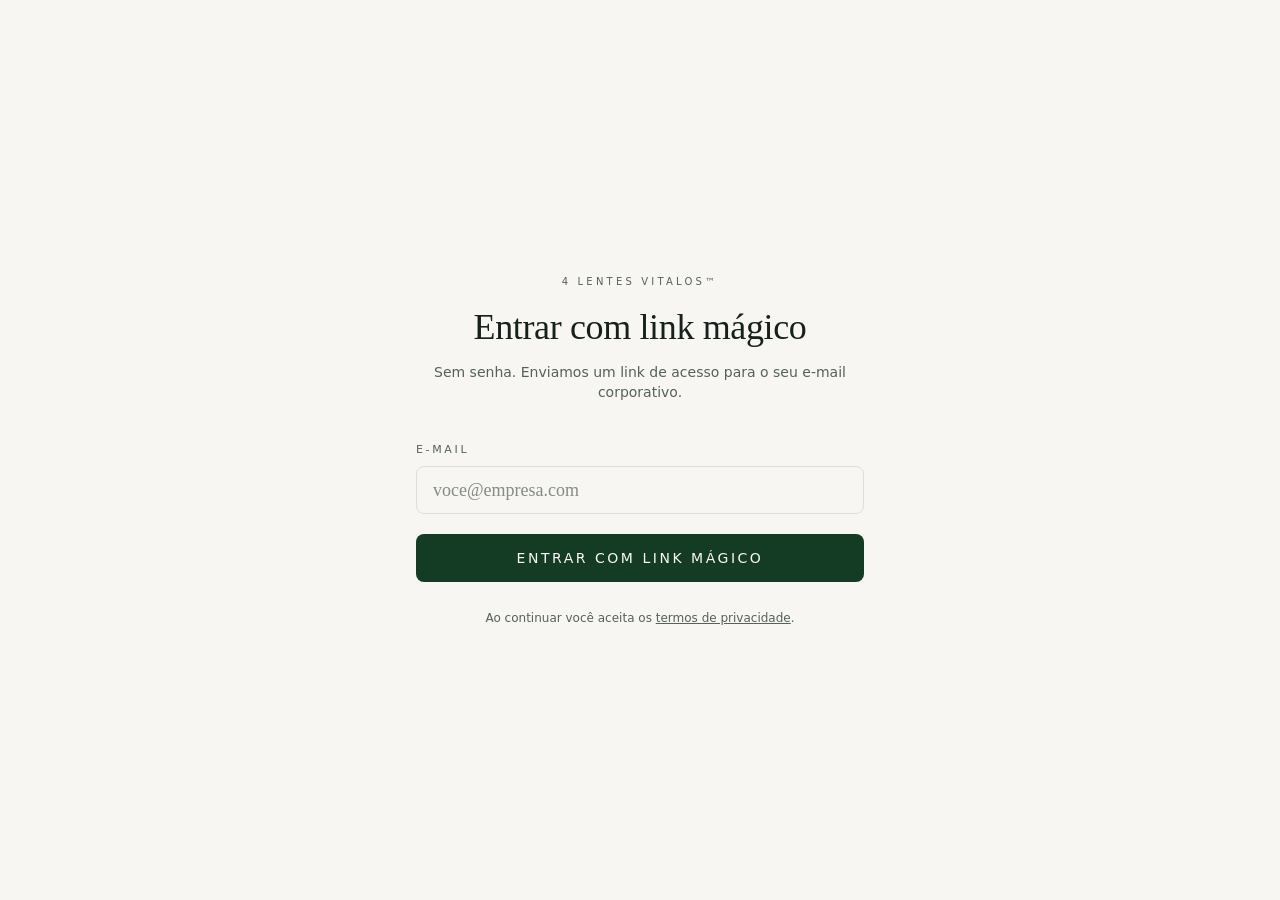
<file: index.html>
<!DOCTYPE html><html lang="pt-BR"><head><meta charSet="utf-8"/><meta name="viewport" content="width=device-width, initial-scale=1, viewport-fit=cover"/><link rel="preload" as="image" href="/brand/vitalos/vitalos-logo-horizontal-on-light.png"/><link rel="preload" as="image" href="/brand/vitalos/vitalos-logo-horizontal-on-dark.png"/><link rel="preload" as="image" href="/brand/vitalos/vitalos-mark-512.png"/><link rel="stylesheet" href="/assets/styles-xPXv6V91.css" data-precedence="default"/><title>Programa VitalOS™ — Felicidade e Crescimento para Todos</title><meta name="theme-color" content="#0B3D2E"/><meta name="author" content="4 Lentes VitalOS™"/><meta property="og:type" content="website"/><meta name="twitter:card" content="summary_large_image"/><meta property="og:title" content="Programa VitalOS™ — Felicidade e Crescimento para Todos"/><meta name="twitter:title" content="Programa VitalOS™ — Felicidade e Crescimento para Todos"/><meta property="og:description" content="VitalOS™ — Sistema Operacional da Vitalidade Organizacional. Transforme bem-estar, riscos psicossociais, cultura e performance em dados, ações e evidências."/><meta name="twitter:description" content="VitalOS™ — Sistema Operacional da Vitalidade Organizacional. Transforme bem-estar, riscos psicossociais, cultura e performance em dados, ações e evidências."/><meta property="og:image" content="https://storage.googleapis.com/gpt-engineer-file-uploads/attachments/og-images/af93e811-644d-46bc-98b3-d017d7d1313d"/><meta name="twitter:image" content="https://storage.googleapis.com/gpt-engineer-file-uploads/attachments/og-images/af93e811-644d-46bc-98b3-d017d7d1313d"/><meta name="description" content="VitalOS™ — Sistema Operacional da Vitalidade Organizacional. Transforme bem-estar, riscos psicossociais, cultura e performance em dados, ações e evidências."/><link rel="modulepreload" href="/assets/index-wh8GERCK.js"/><link rel="modulepreload" href="/assets/rolldown-runtime-B0Z9INg1.js"/><link rel="modulepreload" href="/assets/jsx-runtime-Dos8vwWE.js"/><link rel="modulepreload" href="/assets/createServerFn-BAAd2Fgl.js"/><link rel="modulepreload" href="/assets/link-DqkA7-eq.js"/><link rel="modulepreload" href="/assets/lazyRouteComponent-BKZQRgir.js"/><link rel="modulepreload" href="/assets/redirect-DtIAAt0y.js"/><link rel="modulepreload" href="/assets/useMatch-CO6NTP0E.js"/><link rel="modulepreload" href="/assets/useNavigate-CS8U8VjF.js"/><link rel="modulepreload" href="/assets/iev-framework-gJcHrOOM.js"/><link rel="modulepreload" href="/assets/preload-helper-Czpn1I53.js"/><link rel="modulepreload" href="/assets/types-D5HJHnXB.js"/><link rel="modulepreload" href="/assets/sector-link.functions-DRxWRBgh.js"/><link rel="modulepreload" href="/assets/routes-3_QSzkqq.js"/><link rel="modulepreload" href="/assets/createLucideIcon-OVrSVBB_.js"/><link rel="modulepreload" href="/assets/arrow-right-CBW9nzmQ.js"/><link rel="modulepreload" href="/assets/useLandingModal-4YB6lg36.js"/><link rel="modulepreload" href="/assets/book-open-j8yvwRu8.js"/><link rel="modulepreload" href="/assets/bot-QfS--9bY.js"/><link rel="modulepreload" href="/assets/check-Bnscks2J.js"/><link rel="modulepreload" href="/assets/DemoGate-ChkL1fBG.js"/><link rel="modulepreload" href="/assets/file-check-corner-0uuWAWVE.js"/><link rel="modulepreload" href="/assets/grid-3x3-B8Vvi_XH.js"/><link rel="modulepreload" href="/assets/VitalOSBrand-C9eFkyzv.js"/><link rel="modulepreload" href="/assets/rocket-CfbBhVOn.js"/><link rel="modulepreload" href="/assets/shield-check-BTZwX0Tf.js"/><link rel="modulepreload" href="/assets/users-cWrSa-gc.js"/><link rel="modulepreload" href="/assets/proxy-DKsdoWNz.js"/><link rel="modulepreload" href="/assets/dialog-CTGKbFCL.js"/></head><body><!--$--><div class="min-h-dvh bg-background text-foreground"><a href="#landing-main" class="sr-only focus:not-sr-only focus:absolute focus:left-4 focus:top-4 focus:z-[100] focus:rounded-md focus:bg-foreground focus:px-4 focus:py-2 focus:text-sm focus:font-medium focus:text-background">Pular para o conteúdo</a><header class="sticky top-0 z-40 border-b border-border/60 bg-background/82 shadow-[0_1px_0_color-mix(in_oklab,var(--color-border)_55%,transparent)] backdrop-blur-xl supports-[backdrop-filter]:bg-background/72"><div class="mx-auto flex h-[4.5rem] max-w-6xl items-center justify-between gap-3 px-4 sm:px-6"><a aria-label="Programa VitalOS — página inicial" class="flex min-w-0 shrink-0 items-center transition-transform duration-300 hover:-translate-y-0.5 active" href="/" data-status="active" aria-current="page"><img src="/brand/vitalos/vitalos-logo-horizontal-on-light.png" width="1200" height="299" alt="" aria-hidden="true" class="object-contain dark:hidden h-9 w-auto max-w-[175px] md:h-12 md:max-w-[220px]"/><img src="/brand/vitalos/vitalos-logo-horizontal-on-dark.png" width="1200" height="299" alt="" aria-hidden="true" class="hidden object-contain dark:block h-9 w-auto max-w-[175px] md:h-12 md:max-w-[220px]"/></a><nav class="hidden items-center gap-1 rounded-full border border-border/60 bg-card/55 p-1 shadow-sm backdrop-blur lg:flex" aria-label="Navegação da página"><a href="#solucao" class="rounded-full px-3 py-2 text-xs font-medium text-muted-foreground transition-colors hover:bg-background/80 hover:text-foreground">Solução</a><a href="#metodologia" class="rounded-full px-3 py-2 text-xs font-medium text-muted-foreground transition-colors hover:bg-background/80 hover:text-foreground">Metodologia</a><a href="#aplicacoes" class="rounded-full px-3 py-2 text-xs font-medium text-muted-foreground transition-colors hover:bg-background/80 hover:text-foreground">Aplicações</a></nav><div class="flex shrink-0 items-center gap-1.5 sm:gap-2"><button class="inline-flex items-center justify-center gap-2 whitespace-nowrap rounded-md text-sm font-medium cursor-pointer transition-colors focus-visible:outline-none focus-visible:ring-1 focus-visible:ring-ring disabled:pointer-events-none disabled:opacity-50 disabled:cursor-not-allowed [&amp;_svg]:pointer-events-none [&amp;_svg]:size-4 [&amp;_svg]:shrink-0 hover:bg-accent hover:text-accent-foreground h-9 w-9" aria-label="Alternar para tema claro"><svg xmlns="http://www.w3.org/2000/svg" width="24" height="24" viewBox="0 0 24 24" fill="none" stroke="currentColor" stroke-width="2" stroke-linecap="round" stroke-linejoin="round" class="lucide lucide-sun h-4 w-4" aria-hidden="true"><circle cx="12" cy="12" r="4"></circle><path d="M12 2v2"></path><path d="M12 20v2"></path><path d="m4.93 4.93 1.41 1.41"></path><path d="m17.66 17.66 1.41 1.41"></path><path d="M2 12h2"></path><path d="M20 12h2"></path><path d="m6.34 17.66-1.41 1.41"></path><path d="m19.07 4.93-1.41 1.41"></path></svg></button><button class="items-center justify-center gap-2 whitespace-nowrap font-medium cursor-pointer transition-colors focus-visible:outline-none focus-visible:ring-1 focus-visible:ring-ring disabled:pointer-events-none disabled:opacity-50 disabled:cursor-not-allowed [&amp;_svg]:pointer-events-none [&amp;_svg]:size-4 [&amp;_svg]:shrink-0 hover:bg-accent hover:text-accent-foreground h-8 rounded-md px-3 text-xs hidden xl:inline-flex">Entrar no app</button><button class="inline-flex items-center justify-center gap-2 whitespace-nowrap font-medium cursor-pointer transition-colors focus-visible:outline-none focus-visible:ring-1 focus-visible:ring-ring disabled:pointer-events-none disabled:opacity-50 disabled:cursor-not-allowed [&amp;_svg]:pointer-events-none [&amp;_svg]:size-4 [&amp;_svg]:shrink-0 bg-primary text-primary-foreground hover:bg-primary/90 h-8 text-xs rounded-full px-3 shadow-md shadow-primary/15 sm:px-4"><span class="sm:hidden">Agendar</span><span class="hidden sm:inline">Agendar demonstração</span></button></div></div></header><main id="landing-main" tabindex="-1" class="outline-none"><section class="relative isolate overflow-hidden border-b border-white/10 bg-[#03100f] text-white"><div aria-hidden="true" class="absolute inset-0 -z-30 bg-cover bg-center opacity-95" style="background-image:url(/assets/hero-institutional-grid-background-DCF70Q7T.jpg)"></div><div aria-hidden="true" class="absolute inset-0 -z-20 bg-[linear-gradient(90deg,#03100f_0%,rgba(3,16,15,0.94)_30%,rgba(3,16,15,0.68)_58%,rgba(3,16,15,0.42)_100%)]"></div><div aria-hidden="true" class="absolute inset-0 -z-10 bg-[linear-gradient(rgba(255,255,255,0.035)_1px,transparent_1px),linear-gradient(90deg,rgba(255,255,255,0.035)_1px,transparent_1px)] bg-[size:88px_88px] opacity-80 [mask-image:linear-gradient(90deg,black_0%,black_54%,transparent_100%)]"></div><div aria-hidden="true" class="pointer-events-none absolute left-0 top-0 -z-10 h-full w-[58%] bg-[radial-gradient(circle_at_25%_20%,rgba(201,162,39,0.16)_0%,transparent_34%),radial-gradient(circle_at_70%_86%,rgba(0,180,150,0.14)_0%,transparent_42%)]"></div><div class="mx-auto grid min-h-[calc(100svh-4.5rem)] max-w-6xl items-center gap-10 px-4 py-14 sm:min-h-[680px] sm:px-6 sm:py-20 lg:grid-cols-[0.95fr_1.05fr] lg:py-24"><div class="min-w-0 max-w-3xl" style="opacity:0;transform:translateY(14px)"><p class="inline-flex max-w-full items-start gap-2 rounded-2xl border border-white/15 bg-white/[0.08] px-3 py-2 text-[10px] font-medium uppercase leading-relaxed tracking-[0.16em] text-white/70 backdrop-blur sm:items-center sm:rounded-full sm:py-1 sm:text-xs sm:tracking-[0.18em]"><span class="mt-1.5 h-1.5 w-1.5 shrink-0 rounded-full bg-accent sm:mt-1" aria-hidden="true"></span><span>NR-1 EM VIGOR · RISCOS PSICOSSOCIAIS NO GRO/PGR</span></p><h1 class="mt-6 max-w-4xl font-serif text-[clamp(2.5rem,10vw,3.75rem)] leading-[1.02] tracking-[-0.035em] text-white sm:text-6xl lg:text-[4.2rem]">O Sistema Operacional da<!-- --> <span class="bg-gradient-to-r from-accent via-[#d9f66f] to-emerald-300 bg-clip-text text-transparent drop-shadow-[0_0_18px_rgba(201,162,39,0.28)]">Vitalidade Organizacional</span></h1><p class="mt-6 max-w-2xl text-base leading-relaxed text-white/[0.72] sm:text-lg">Transforme a adequação à NR-1 em uma jornada contínua de diagnóstico, aprendizagem e transformação. O VitalOS combina dados agregados, ciência da felicidade aplicada e planos de ação para proteger pessoas, fortalecer equipes e evidenciar a evolução.</p><div class="mt-8 grid gap-3 sm:flex sm:flex-wrap sm:items-center"><button class="inline-flex items-center justify-center gap-2 whitespace-nowrap text-sm font-medium cursor-pointer transition-colors focus-visible:outline-none focus-visible:ring-1 focus-visible:ring-ring disabled:pointer-events-none disabled:opacity-50 disabled:cursor-not-allowed [&amp;_svg]:pointer-events-none [&amp;_svg]:size-4 [&amp;_svg]:shrink-0 h-10 rounded-md px-8 w-full sm:w-auto min-h-11 bg-accent text-accent-foreground shadow-lg shadow-accent/20 hover:bg-accent/90 hover:shadow-xl hover:shadow-accent/25">Avaliar a prontidão da organização para a NR-1</button><button class="inline-flex items-center justify-center gap-2 whitespace-nowrap text-sm font-medium cursor-pointer transition-colors focus-visible:outline-none focus-visible:ring-1 focus-visible:ring-ring disabled:pointer-events-none disabled:opacity-50 disabled:cursor-not-allowed [&amp;_svg]:pointer-events-none [&amp;_svg]:size-4 [&amp;_svg]:shrink-0 h-10 rounded-md px-8 w-full sm:w-auto min-h-11 border border-white/40 bg-white/5 text-white shadow-none hover:border-white/60 hover:bg-white/15 hover:text-white">Conhecer Sistema VitalOS</button></div><ul class="mt-8 flex flex-wrap gap-2 sm:max-w-2xl" aria-label="Princípios da plataforma"><li class="rounded-full border border-white/15 bg-white/[0.07] px-3 py-1 text-xs text-white/[0.65] backdrop-blur">k-anonimato ≥ 5</li><li class="rounded-full border border-white/15 bg-white/[0.07] px-3 py-1 text-xs text-white/[0.65] backdrop-blur">Dados agregados</li><li class="rounded-full border border-white/15 bg-white/[0.07] px-3 py-1 text-xs text-white/[0.65] backdrop-blur">Consentimento como produto</li><li class="rounded-full border border-white/15 bg-white/[0.07] px-3 py-1 text-xs text-white/[0.65] backdrop-blur">WCAG 2.2 AA</li></ul></div><div class="hidden justify-self-end lg:block" style="opacity:0;transform:translateY(18px)"><div class="w-[360px] rounded-2xl border border-accent/30 bg-accent/[0.08] p-5 shadow-2xl shadow-black/35 backdrop-blur-md"><p class="text-[10px] font-semibold uppercase tracking-[0.18em] text-accent drop-shadow-[0_0_10px_rgba(201,162,39,0.35)]">Inovação e Compliance</p><div class="mt-4 grid grid-cols-2 gap-2"><span class="rounded-xl border border-white/10 bg-white/[0.06] px-3 py-2 text-xs text-white/[0.72]">Ciência da felicidade</span><span class="rounded-xl border border-white/10 bg-white/[0.06] px-3 py-2 text-xs text-white/[0.72]">IA aplicada</span><span class="rounded-xl border border-white/10 bg-white/[0.06] px-3 py-2 text-xs text-white/[0.72]">ESG &amp; ODS</span><span class="rounded-xl border border-white/10 bg-white/[0.06] px-3 py-2 text-xs text-white/[0.72]">NR-1 &amp; ISO 45003</span></div><div class="mt-5 h-px bg-gradient-to-r from-transparent via-accent/50 to-transparent"></div><p class="mt-4 font-serif text-xl leading-tight text-white">Meça o invisível. Desenvolva pessoas. Proteja a organização. Evidencie a evolução.</p></div></div></div></section><section class="landing-light-grid relative overflow-hidden border-b border-border/40 bg-background py-16 sm:py-20"><div aria-hidden="true" class="pointer-events-none absolute inset-0 bg-[linear-gradient(to_right,color-mix(in_oklab,var(--color-border)_42%,transparent)_1px,transparent_1px),linear-gradient(to_bottom,color-mix(in_oklab,var(--color-border)_34%,transparent)_1px,transparent_1px)] bg-[size:64px_64px] opacity-35"></div><div aria-hidden="true" class="pointer-events-none absolute inset-x-0 top-0 h-px bg-gradient-to-r from-transparent via-destructive/35 to-transparent"></div><div class="relative mx-auto max-w-6xl px-6"><p class="text-xs uppercase tracking-[0.18em] text-muted-foreground">O problema</p><h2 class="mt-2 max-w-3xl font-serif text-2xl text-foreground sm:text-3xl">Quase sempre, o risco humano só aparece quando já é tarde</h2><p class="mt-3 max-w-2xl text-base leading-relaxed text-muted-foreground">A maior parte das organizações só percebe seus riscos humanos quando eles já viraram afastamento, turnover, conflito, baixa produtividade ou passivo trabalhista. O VitalOS ajuda gestores a enxergar antes, agir melhor e comprovar evolução com dados.</p><ul class="mt-10 grid gap-4 sm:grid-cols-2 lg:grid-cols-3"><li class="landing-light-card group flex items-start gap-4 rounded-2xl p-5 transition-all hover:-translate-y-0.5 hover:border-destructive/40 hover:shadow-xl"><span aria-hidden="true" class="landing-light-icon relative mt-0.5 flex h-12 w-12 shrink-0 items-center justify-center rounded-2xl text-destructive ring-1 ring-inset ring-destructive/20"><span class="absolute inset-0 rounded-2xl bg-destructive/0 transition-colors group-hover:bg-destructive/5"></span><svg xmlns="http://www.w3.org/2000/svg" width="24" height="24" viewBox="0 0 24 24" fill="none" stroke="currentColor" stroke-width="2" stroke-linecap="round" stroke-linejoin="round" class="lucide lucide-shield-alert relative h-5 w-5" aria-hidden="true"><path d="M20 13c0 5-3.5 7.5-7.66 8.95a1 1 0 0 1-.67-.01C7.5 20.5 4 18 4 13V6a1 1 0 0 1 1-1c2 0 4.5-1.2 6.24-2.72a1.17 1.17 0 0 1 1.52 0C14.51 3.81 17 5 19 5a1 1 0 0 1 1 1z"></path><path d="M12 8v4"></path><path d="M12 16h.01"></path></svg></span><p class="text-sm font-medium leading-snug text-card-foreground">Riscos psicossociais não mapeados</p></li><li class="landing-light-card group flex items-start gap-4 rounded-2xl p-5 transition-all hover:-translate-y-0.5 hover:border-destructive/40 hover:shadow-xl"><span aria-hidden="true" class="landing-light-icon relative mt-0.5 flex h-12 w-12 shrink-0 items-center justify-center rounded-2xl text-destructive ring-1 ring-inset ring-destructive/20"><span class="absolute inset-0 rounded-2xl bg-destructive/0 transition-colors group-hover:bg-destructive/5"></span><svg xmlns="http://www.w3.org/2000/svg" width="24" height="24" viewBox="0 0 24 24" fill="none" stroke="currentColor" stroke-width="2" stroke-linecap="round" stroke-linejoin="round" class="lucide lucide-puzzle relative h-5 w-5" aria-hidden="true"><path d="M15.39 4.39a1 1 0 0 0 1.68-.474 2.5 2.5 0 1 1 3.014 3.015 1 1 0 0 0-.474 1.68l1.683 1.682a2.414 2.414 0 0 1 0 3.414L19.61 15.39a1 1 0 0 1-1.68-.474 2.5 2.5 0 1 0-3.014 3.015 1 1 0 0 1 .474 1.68l-1.683 1.682a2.414 2.414 0 0 1-3.414 0L8.61 19.61a1 1 0 0 0-1.68.474 2.5 2.5 0 1 1-3.014-3.015 1 1 0 0 0 .474-1.68l-1.683-1.682a2.414 2.414 0 0 1 0-3.414L4.39 8.61a1 1 0 0 1 1.68.474 2.5 2.5 0 1 0 3.014-3.015 1 1 0 0 1-.474-1.68l1.683-1.682a2.414 2.414 0 0 1 3.414 0z"></path></svg></span><p class="text-sm font-medium leading-snug text-card-foreground">Clima e cultura fragmentados</p></li><li class="landing-light-card group flex items-start gap-4 rounded-2xl p-5 transition-all hover:-translate-y-0.5 hover:border-destructive/40 hover:shadow-xl"><span aria-hidden="true" class="landing-light-icon relative mt-0.5 flex h-12 w-12 shrink-0 items-center justify-center rounded-2xl text-destructive ring-1 ring-inset ring-destructive/20"><span class="absolute inset-0 rounded-2xl bg-destructive/0 transition-colors group-hover:bg-destructive/5"></span><svg xmlns="http://www.w3.org/2000/svg" width="24" height="24" viewBox="0 0 24 24" fill="none" stroke="currentColor" stroke-width="2" stroke-linecap="round" stroke-linejoin="round" class="lucide lucide-battery-low relative h-5 w-5" aria-hidden="true"><path d="M22 14v-4"></path><path d="M6 14v-4"></path><rect x="2" y="6" width="16" height="12" rx="2"></rect></svg></span><p class="text-sm font-medium leading-snug text-card-foreground">Baixa energia emocional</p></li><li class="landing-light-card group flex items-start gap-4 rounded-2xl p-5 transition-all hover:-translate-y-0.5 hover:border-destructive/40 hover:shadow-xl"><span aria-hidden="true" class="landing-light-icon relative mt-0.5 flex h-12 w-12 shrink-0 items-center justify-center rounded-2xl text-destructive ring-1 ring-inset ring-destructive/20"><span class="absolute inset-0 rounded-2xl bg-destructive/0 transition-colors group-hover:bg-destructive/5"></span><svg xmlns="http://www.w3.org/2000/svg" width="24" height="24" viewBox="0 0 24 24" fill="none" stroke="currentColor" stroke-width="2" stroke-linecap="round" stroke-linejoin="round" class="lucide lucide-gem relative h-5 w-5" aria-hidden="true"><path d="M10.5 3 8 9l4 13 4-13-2.5-6"></path><path d="M17 3a2 2 0 0 1 1.6.8l3 4a2 2 0 0 1 .013 2.382l-7.99 10.986a2 2 0 0 1-3.247 0l-7.99-10.986A2 2 0 0 1 2.4 7.8l2.998-3.997A2 2 0 0 1 7 3z"></path><path d="M2 9h20"></path></svg></span><p class="text-sm font-medium leading-snug text-card-foreground">Talentos subutilizados</p></li><li class="landing-light-card group flex items-start gap-4 rounded-2xl p-5 transition-all hover:-translate-y-0.5 hover:border-destructive/40 hover:shadow-xl"><span aria-hidden="true" class="landing-light-icon relative mt-0.5 flex h-12 w-12 shrink-0 items-center justify-center rounded-2xl text-destructive ring-1 ring-inset ring-destructive/20"><span class="absolute inset-0 rounded-2xl bg-destructive/0 transition-colors group-hover:bg-destructive/5"></span><svg xmlns="http://www.w3.org/2000/svg" width="24" height="24" viewBox="0 0 24 24" fill="none" stroke="currentColor" stroke-width="2" stroke-linecap="round" stroke-linejoin="round" class="lucide lucide-file-x relative h-5 w-5" aria-hidden="true"><path d="M6 22a2 2 0 0 1-2-2V4a2 2 0 0 1 2-2h8a2.4 2.4 0 0 1 1.704.706l3.588 3.588A2.4 2.4 0 0 1 20 8v12a2 2 0 0 1-2 2z"></path><path d="M14 2v5a1 1 0 0 0 1 1h5"></path><path d="m14.5 12.5-5 5"></path><path d="m9.5 12.5 5 5"></path></svg></span><p class="text-sm font-medium leading-snug text-card-foreground">Falta de evidências para ESG, RH e governança</p></li><li class="landing-light-card group flex items-start gap-4 rounded-2xl p-5 transition-all hover:-translate-y-0.5 hover:border-destructive/40 hover:shadow-xl"><span aria-hidden="true" class="landing-light-icon relative mt-0.5 flex h-12 w-12 shrink-0 items-center justify-center rounded-2xl text-destructive ring-1 ring-inset ring-destructive/20"><span class="absolute inset-0 rounded-2xl bg-destructive/0 transition-colors group-hover:bg-destructive/5"></span><svg xmlns="http://www.w3.org/2000/svg" width="24" height="24" viewBox="0 0 24 24" fill="none" stroke="currentColor" stroke-width="2" stroke-linecap="round" stroke-linejoin="round" class="lucide lucide-activity relative h-5 w-5" aria-hidden="true"><path d="M22 12h-2.48a2 2 0 0 0-1.93 1.46l-2.35 8.36a.25.25 0 0 1-.48 0L9.24 2.18a.25.25 0 0 0-.48 0l-2.35 8.36A2 2 0 0 1 4.49 12H2"></path></svg></span><p class="text-sm font-medium leading-snug text-card-foreground">Ações de bem-estar sem mensuração de impacto</p></li></ul></div></section><section class="border-y border-border/40 py-16 sm:py-20"><div class="mx-auto max-w-6xl px-6"><div class="mx-auto max-w-2xl text-center" style="opacity:0;transform:translateY(12px)"><p class="text-xs font-medium uppercase tracking-[0.2em] text-accent">Por que isso importa</p><h2 class="mt-2 font-serif text-3xl leading-tight text-foreground sm:text-4xl">De um custo silencioso a um<!-- --> <span class="bg-gradient-to-r from-amber-500 to-emerald-500 bg-clip-text text-transparent">florescimento organizacional</span></h2><p class="mt-3 text-base leading-relaxed text-muted-foreground">O adoecimento mental tem um custo econômico gigante — mas florescer gera retorno comprovado. A Ciência da Felicidade transforma uma coisa na outra, com base em evidências.</p></div><div class="mt-12 grid items-stretch gap-4 lg:grid-cols-[1fr_auto_1fr]"><div><p class="mb-3 flex items-center gap-2 text-sm font-semibold text-rose-600 dark:text-rose-400"><span class="h-2 w-2 rounded-full bg-rose-500" aria-hidden="true"></span> <!-- -->O custo de não cuidar</p><ul class="space-y-3"><li class="rounded-2xl border border-rose-500/20 bg-rose-500/5 p-4" style="opacity:0;transform:translateX(-10px)"><p class="font-serif text-2xl font-semibold text-rose-600 dark:text-rose-300">US$ 5 tri/ano</p><p class="mt-0.5 text-sm text-card-foreground">Impacto econômico global das condições de saúde mental</p><p class="mt-1 text-xs text-muted-foreground">Impacto agregado estimado (produtividade, absenteísmo, presenteísmo), não gasto direto.</p><p class="mt-1 text-[11px] uppercase tracking-wide text-muted-foreground/70">OMS · materiais Sodexo (2024)</p></li><li class="rounded-2xl border border-rose-500/20 bg-rose-500/5 p-4" style="opacity:0;transform:translateX(-10px)"><p class="font-serif text-2xl font-semibold text-rose-600 dark:text-rose-300">US$ 1 tri/ano</p><p class="mt-0.5 text-sm text-card-foreground">Perda de produtividade por depressão e ansiedade</p><p class="mt-1 text-[11px] uppercase tracking-wide text-muted-foreground/70">OMS / OIT</p></li><li class="rounded-2xl border border-rose-500/20 bg-rose-500/5 p-4" style="opacity:0;transform:translateX(-10px)"><p class="font-serif text-2xl font-semibold text-rose-600 dark:text-rose-300">12 bi dias/ano</p><p class="mt-0.5 text-sm text-card-foreground">Dias de trabalho perdidos por depressão e ansiedade</p><p class="mt-1 text-[11px] uppercase tracking-wide text-muted-foreground/70">OMS / OIT</p></li><li class="rounded-2xl border border-rose-500/20 bg-rose-500/5 p-4" style="opacity:0;transform:translateX(-10px)"><p class="font-serif text-2xl font-semibold text-rose-600 dark:text-rose-300">US$ 16 tri</p><p class="mt-0.5 text-sm text-card-foreground">Projeção de custo acumulado até 2030 sem intervenção</p><p class="mt-1 text-xs text-muted-foreground">Projeção; o valor varia conforme a metodologia (anual vs. acumulado).</p><p class="mt-1 text-[11px] uppercase tracking-wide text-muted-foreground/70">Estimativas internacionais de economia da saúde mental</p></li></ul></div><div class="flex flex-row items-center justify-center gap-2 lg:flex-col"><span class="hidden h-full w-px bg-gradient-to-b from-rose-500/30 via-border to-emerald-500/30 lg:block"></span><span aria-hidden="true" class="flex h-11 w-11 items-center justify-center rounded-full border border-border bg-card text-primary shadow-sm lg:rotate-90"><svg xmlns="http://www.w3.org/2000/svg" width="24" height="24" viewBox="0 0 24 24" fill="none" stroke="currentColor" stroke-width="2" stroke-linecap="round" stroke-linejoin="round" class="lucide lucide-arrow-right h-5 w-5" aria-hidden="true"><path d="M5 12h14"></path><path d="m12 5 7 7-7 7"></path></svg></span><span class="text-[10px] uppercase tracking-[0.2em] text-muted-foreground lg:[writing-mode:vertical-rl]">transformar</span><span class="hidden h-full w-px bg-gradient-to-b from-rose-500/30 via-border to-emerald-500/30 lg:block"></span></div><div><div class="mb-4"><p class="flex items-start gap-2 text-sm font-semibold leading-snug text-emerald-700 dark:text-emerald-300"><span class="mt-1.5 h-2 w-2 shrink-0 rounded-full bg-emerald-500" aria-hidden="true"></span>Benefícios organizacionais e econômicos de promover a felicidade para todos</p><p class="mt-2 pl-4 text-xs leading-relaxed text-muted-foreground">Compilação de indicadores citados na literatura de bem-estar organizacional (Gallup, Shawn Achor, Martin Seligman) — números ilustrativos de estudos distintos, não uma medição única e verificada.</p></div><div class="grid gap-2.5 sm:grid-cols-2"><div class="group relative isolate min-h-[148px] overflow-hidden rounded-2xl border bg-card/55 p-4 shadow-sm backdrop-blur transition-all hover:-translate-y-0.5 hover:shadow-lg border-emerald-500/25" style="opacity:0;transform:translateX(10px)"><span aria-hidden="true" class="absolute inset-0 -z-10 bg-gradient-to-br from-emerald-500/16 via-transparent to-transparent opacity-75"></span><svg xmlns="http://www.w3.org/2000/svg" width="24" height="24" viewBox="0 0 24 24" fill="none" stroke="currentColor" stroke-width="2" stroke-linecap="round" stroke-linejoin="round" class="lucide lucide-cog h-8 w-8 stroke-[1.7] text-emerald-600 dark:text-emerald-300 transition-transform duration-300 group-hover:scale-105" aria-hidden="true"><path d="M11 10.27 7 3.34"></path><path d="m11 13.73-4 6.93"></path><path d="M12 22v-2"></path><path d="M12 2v2"></path><path d="M14 12h8"></path><path d="m17 20.66-1-1.73"></path><path d="m17 3.34-1 1.73"></path><path d="M2 12h2"></path><path d="m20.66 17-1.73-1"></path><path d="m20.66 7-1.73 1"></path><path d="m3.34 17 1.73-1"></path><path d="m3.34 7 1.73 1"></path><circle cx="12" cy="12" r="2"></circle><circle cx="12" cy="12" r="8"></circle></svg><p class="mt-3 font-serif text-2xl font-semibold text-emerald-600 dark:text-emerald-300">+21%</p><p class="mt-0.5 text-sm leading-snug text-card-foreground">Produtividade</p></div><div class="group relative isolate min-h-[148px] overflow-hidden rounded-2xl border bg-card/55 p-4 shadow-sm backdrop-blur transition-all hover:-translate-y-0.5 hover:shadow-lg border-cyan-500/25" style="opacity:0;transform:translateX(10px)"><span aria-hidden="true" class="absolute inset-0 -z-10 bg-gradient-to-br from-cyan-500/16 via-transparent to-transparent opacity-75"></span><svg xmlns="http://www.w3.org/2000/svg" width="24" height="24" viewBox="0 0 24 24" fill="none" stroke="currentColor" stroke-width="2" stroke-linecap="round" stroke-linejoin="round" class="lucide lucide-workflow h-8 w-8 stroke-[1.7] text-cyan-600 dark:text-cyan-300 transition-transform duration-300 group-hover:scale-105" aria-hidden="true"><rect width="8" height="8" x="3" y="3" rx="2"></rect><path d="M7 11v4a2 2 0 0 0 2 2h4"></path><rect width="8" height="8" x="13" y="13" rx="2"></rect></svg><p class="mt-3 font-serif text-2xl font-semibold text-cyan-600 dark:text-cyan-300">+45%</p><p class="mt-0.5 text-sm leading-snug text-card-foreground">Adaptabilidade à mudança</p></div><div class="group relative isolate min-h-[148px] overflow-hidden rounded-2xl border bg-card/55 p-4 shadow-sm backdrop-blur transition-all hover:-translate-y-0.5 hover:shadow-lg border-rose-500/25" style="opacity:0;transform:translateX(10px)"><span aria-hidden="true" class="absolute inset-0 -z-10 bg-gradient-to-br from-rose-500/16 via-transparent to-transparent opacity-75"></span><svg xmlns="http://www.w3.org/2000/svg" width="24" height="24" viewBox="0 0 24 24" fill="none" stroke="currentColor" stroke-width="2" stroke-linecap="round" stroke-linejoin="round" class="lucide lucide-rocket h-8 w-8 stroke-[1.7] text-rose-600 dark:text-rose-300 transition-transform duration-300 group-hover:scale-105" aria-hidden="true"><path d="M12 15v5s3.03-.55 4-2c1.08-1.62 0-5 0-5"></path><path d="M4.5 16.5c-1.5 1.26-2 5-2 5s3.74-.5 5-2c.71-.84.7-2.13-.09-2.91a2.18 2.18 0 0 0-2.91-.09"></path><path d="M9 12a22 22 0 0 1 2-3.95A12.88 12.88 0 0 1 22 2c0 2.72-.78 7.5-6 11a22.4 22.4 0 0 1-4 2z"></path><path d="M9 12H4s.55-3.03 2-4c1.62-1.08 5 .05 5 .05"></path></svg><p class="mt-3 font-serif text-2xl font-semibold text-rose-600 dark:text-rose-300">+300%</p><p class="mt-0.5 text-sm leading-snug text-card-foreground">Inovação</p></div><div class="group relative isolate min-h-[148px] overflow-hidden rounded-2xl border bg-card/55 p-4 shadow-sm backdrop-blur transition-all hover:-translate-y-0.5 hover:shadow-lg border-amber-500/25" style="opacity:0;transform:translateX(10px)"><span aria-hidden="true" class="absolute inset-0 -z-10 bg-gradient-to-br from-amber-500/16 via-transparent to-transparent opacity-75"></span><svg xmlns="http://www.w3.org/2000/svg" width="24" height="24" viewBox="0 0 24 24" fill="none" stroke="currentColor" stroke-width="2" stroke-linecap="round" stroke-linejoin="round" class="lucide lucide-users h-8 w-8 stroke-[1.7] text-amber-600 dark:text-amber-300 transition-transform duration-300 group-hover:scale-105" aria-hidden="true"><path d="M16 21v-2a4 4 0 0 0-4-4H6a4 4 0 0 0-4 4v2"></path><path d="M16 3.128a4 4 0 0 1 0 7.744"></path><path d="M22 21v-2a4 4 0 0 0-3-3.87"></path><circle cx="9" cy="7" r="4"></circle></svg><p class="mt-3 font-serif text-2xl font-semibold text-amber-600 dark:text-amber-300">-37%</p><p class="mt-0.5 text-sm leading-snug text-card-foreground">Absenteísmo</p></div><div class="group relative isolate min-h-[148px] overflow-hidden rounded-2xl border bg-card/55 p-4 shadow-sm backdrop-blur transition-all hover:-translate-y-0.5 hover:shadow-lg border-emerald-500/25" style="opacity:0;transform:translateX(10px)"><span aria-hidden="true" class="absolute inset-0 -z-10 bg-gradient-to-br from-emerald-500/16 via-transparent to-transparent opacity-75"></span><svg xmlns="http://www.w3.org/2000/svg" width="24" height="24" viewBox="0 0 24 24" fill="none" stroke="currentColor" stroke-width="2" stroke-linecap="round" stroke-linejoin="round" class="lucide lucide-shield-check h-8 w-8 stroke-[1.7] text-emerald-600 dark:text-emerald-300 transition-transform duration-300 group-hover:scale-105" aria-hidden="true"><path d="M20 13c0 5-3.5 7.5-7.66 8.95a1 1 0 0 1-.67-.01C7.5 20.5 4 18 4 13V6a1 1 0 0 1 1-1c2 0 4.5-1.2 6.24-2.72a1.17 1.17 0 0 1 1.52 0C14.51 3.81 17 5 19 5a1 1 0 0 1 1 1z"></path><path d="m9 12 2 2 4-4"></path></svg><p class="mt-3 font-serif text-2xl font-semibold text-emerald-600 dark:text-emerald-300">-48%</p><p class="mt-0.5 text-sm leading-snug text-card-foreground">Acidentes de trabalho</p></div><div class="group relative isolate min-h-[148px] overflow-hidden rounded-2xl border bg-card/55 p-4 shadow-sm backdrop-blur transition-all hover:-translate-y-0.5 hover:shadow-lg border-cyan-500/25" style="opacity:0;transform:translateX(10px)"><span aria-hidden="true" class="absolute inset-0 -z-10 bg-gradient-to-br from-cyan-500/16 via-transparent to-transparent opacity-75"></span><svg xmlns="http://www.w3.org/2000/svg" width="24" height="24" viewBox="0 0 24 24" fill="none" stroke="currentColor" stroke-width="2" stroke-linecap="round" stroke-linejoin="round" class="lucide lucide-log-out h-8 w-8 stroke-[1.7] text-cyan-600 dark:text-cyan-300 transition-transform duration-300 group-hover:scale-105" aria-hidden="true"><path d="m16 17 5-5-5-5"></path><path d="M21 12H9"></path><path d="M9 21H5a2 2 0 0 1-2-2V5a2 2 0 0 1 2-2h4"></path></svg><p class="mt-3 font-serif text-2xl font-semibold text-cyan-600 dark:text-cyan-300">-59%</p><p class="mt-0.5 text-sm leading-snug text-card-foreground">Probabilidade de deixar a empresa</p></div><div class="group relative isolate min-h-[148px] overflow-hidden rounded-2xl border bg-card/55 p-4 shadow-sm backdrop-blur transition-all hover:-translate-y-0.5 hover:shadow-lg border-amber-500/25" style="opacity:0;transform:translateX(10px)"><span aria-hidden="true" class="absolute inset-0 -z-10 bg-gradient-to-br from-amber-500/16 via-transparent to-transparent opacity-75"></span><svg xmlns="http://www.w3.org/2000/svg" width="24" height="24" viewBox="0 0 24 24" fill="none" stroke="currentColor" stroke-width="2" stroke-linecap="round" stroke-linejoin="round" class="lucide lucide-flame h-8 w-8 stroke-[1.7] text-amber-600 dark:text-amber-300 transition-transform duration-300 group-hover:scale-105" aria-hidden="true"><path d="M12 3q1 4 4 6.5t3 5.5a1 1 0 0 1-14 0 5 5 0 0 1 1-3 1 1 0 0 0 5 0c0-2-1.5-3-1.5-5q0-2 2.5-4"></path></svg><p class="mt-3 font-serif text-2xl font-semibold text-amber-600 dark:text-amber-300">4x menor</p><p class="mt-0.5 text-sm leading-snug text-card-foreground">Probabilidade de burnout</p></div></div></div></div><div class="mt-8 grid items-center gap-6 rounded-3xl border border-border/70 bg-gradient-to-br from-card to-muted/40 p-6 shadow-sm sm:p-8" style="opacity:0;transform:translateY(12px)"><div><h3 class="font-serif text-2xl text-foreground">Bem-estar é investimento, não custo</h3><p class="mt-2 text-base leading-relaxed text-muted-foreground">Os números à esquerda mostram o preço de não agir; os da direita, sinais de florescer. No meio está a decisão: investir em educação positiva e gestão de riscos psicossociais (alinhada à NR-1) converte sofrimento evitável em produtividade, criatividade e saúde.</p><button class="inline-flex items-center justify-center gap-2 whitespace-nowrap text-sm font-medium cursor-pointer transition-colors focus-visible:outline-none focus-visible:ring-1 focus-visible:ring-ring disabled:pointer-events-none disabled:opacity-50 disabled:cursor-not-allowed [&amp;_svg]:pointer-events-none [&amp;_svg]:size-4 [&amp;_svg]:shrink-0 bg-primary text-primary-foreground shadow hover:bg-primary/90 h-10 rounded-md px-8 mt-4">Transformar dor em florescimento</button></div></div><p class="mt-5 text-center text-xs leading-relaxed text-muted-foreground/80">Valores de “custo” representam impacto econômico agregado estimado (não gasto direto) e projeções cuja metodologia varia entre fontes. Indicadores de retorno são ilustrativos, compilados de estudos organizacionais distintos — não constituem auditoria da VitalOS nem garantia de resultado.</p></div></section><section class="border-t border-border/40 bg-background py-16 sm:py-20"><div class="mx-auto max-w-3xl px-6 text-center"><div style="opacity:0;transform:translateY(14px)"><h2 class="font-serif text-2xl leading-tight text-foreground sm:text-3xl">Construa um baseline econômico com dados verificáveis.</h2><p class="mt-4 text-base leading-relaxed text-muted-foreground">O VitalOS ajuda a organização a estruturar indicadores relevantes para acompanhar o ciclo, como absenteísmo, rotatividade, participação, implementação de medidas e evolução dos planos de ação. A atribuição financeira e o cálculo de retorno exigem metodologia específica, dados históricos e validação conjunta com as áreas responsáveis.</p></div></div></section><section id="solucao" class="relative scroll-mt-24 overflow-hidden py-16 sm:py-20"><div aria-hidden="true" class="pointer-events-none absolute inset-x-0 top-0 -z-10 h-px bg-gradient-to-r from-transparent via-primary/40 to-transparent"></div><div class="mx-auto max-w-6xl px-6"><div id="nova-categoria" class="mx-auto max-w-3xl scroll-mt-24 text-center"><p class="text-xs uppercase tracking-[0.18em] text-muted-foreground">Nova categoria</p><h2 class="mt-2 font-serif text-2xl text-foreground sm:text-3xl">De programas isolados para um sistema operacional de florescimento humano com crescimento institucional</h2><p class="mt-3 text-base leading-relaxed text-muted-foreground">O Sistema Operacional VitalOS não é apenas uma pesquisa de clima, nem apenas um dashboard de RH. É uma infraestrutura de inteligência organizacional que integra diagnóstico, educação, transformação, IA, gamificação ética, relatórios e certificação em uma jornada anual de evolução, conectando florescimento humano, compliance, ESG social e crescimento institucional em linguagem executiva.</p></div><div class="mt-12 overflow-hidden rounded-3xl border border-border/70 bg-card shadow-sm"><div class="grid gap-0 lg:grid-cols-[0.9fr_1.4fr]"><div class="border-b border-border/60 bg-primary/5 p-6 sm:p-8 lg:border-r lg:border-b-0"><div class="flex flex-col gap-5 rounded-3xl border border-accent/25 bg-background/65 p-5 shadow-xl shadow-primary/5 backdrop-blur"><div class="flex items-center gap-4"><img src="/brand/vitalos/vitalos-mark-512.png" width="512" height="512" alt="" aria-hidden="true" class="shrink-0 object-contain h-[76px] w-[76px] md:h-[88px] md:w-[88px] drop-shadow-[0_0_18px_rgba(201,162,39,0.26)]"/><div><p class="text-[10px] font-semibold uppercase tracking-[0.18em] text-accent">IVO</p><p class="font-serif text-xl leading-tight text-card-foreground">Índice de Vitalidade Organizacional</p><p class="mt-1 text-xs leading-relaxed text-muted-foreground">Vitalidade que conecta pessoas, vínculos, liderança e sistema institucional.</p></div></div><div class="grid grid-cols-2 gap-2"><span class="rounded-xl border border-border/60 bg-card/70 px-3 py-2 text-[10px] font-semibold uppercase tracking-[0.14em] text-primary">EU</span><span class="rounded-xl border border-border/60 bg-card/70 px-3 py-2 text-[10px] font-semibold uppercase tracking-[0.14em] text-primary">NÓS</span><span class="rounded-xl border border-border/60 bg-card/70 px-3 py-2 text-[10px] font-semibold uppercase tracking-[0.14em] text-primary">LIDERANÇA</span><span class="rounded-xl border border-border/60 bg-card/70 px-3 py-2 text-[10px] font-semibold uppercase tracking-[0.14em] text-primary">ORGANIZAÇÃO</span></div><p class="text-[10px] font-medium uppercase tracking-[0.16em] text-muted-foreground">medir • aprender • transformar • comprovar</p></div><p class="mt-7 text-xs uppercase tracking-[0.18em] text-muted-foreground">As 4 Dimensões da Vitalidade Organizacional</p><h3 class="mt-3 font-serif text-2xl leading-tight text-card-foreground sm:text-3xl">Onde a vitalidade acontece e onde a transformação precisa chegar</h3><p class="mt-4 text-sm leading-relaxed text-muted-foreground">O IVO organiza a atenção da liderança em quatro dimensões interdependentes: a experiência da pessoa, a qualidade dos vínculos, a prática da liderança e o sistema institucional. Essa arquitetura evita reduzir bem-estar a sentimento individual e mostra onde observar, aprender e agir.</p><div class="mt-6 rounded-2xl border border-primary/15 bg-background/70 p-4"><p class="font-serif text-base leading-relaxed text-card-foreground">Quando EU, NÓS, LIDERANÇA e ORGANIZAÇÃO evoluem juntos, o dado deixa de ser diagnóstico estático e vira direção de crescimento: mais energia, confiança, clareza e capacidade coletiva de agir.</p></div></div><ol class="grid gap-3 bg-background/45 p-4 sm:grid-cols-2 sm:p-5"><li class="group relative flex h-full flex-col overflow-hidden rounded-3xl border border-border/70 bg-card/90 p-5 shadow-sm ring-1 ring-inset ring-sky-500/30 transition-all duration-300 hover:-translate-y-1 hover:shadow-xl"><span aria-hidden="true" class="absolute inset-x-0 top-0 h-1 bg-sky-500 opacity-90"></span><div class="relative flex flex-1 items-start gap-4"><span class="grid h-12 w-12 shrink-0 place-items-center rounded-2xl font-mono text-sm font-semibold bg-sky-500/10 text-sky-700 dark:text-sky-300 ring-1 ring-inset ring-sky-500/30 shadow-sm">01</span><div class="min-w-0"><div class="flex flex-wrap items-center gap-2"><p class="text-xs font-semibold uppercase tracking-[0.14em] text-sky-700 dark:text-sky-300">EU</p><span class="rounded-full border border-border/60 bg-background/65 px-2 py-0.5 text-[10px] font-medium uppercase tracking-[0.12em] text-muted-foreground">Dimensão IVO</span></div><h4 class="mt-1 font-serif text-xl text-card-foreground">Vitalidade da pessoa</h4><p class="mt-2 text-sm leading-relaxed text-muted-foreground">Energia, propósito, autonomia e crescimento percebidos no trabalho.</p><div class="my-4 h-px bg-gradient-to-r from-border/0 via-border to-border/0"></div><p class="border-l border-border/70 pl-3 text-xs leading-relaxed text-card-foreground/80">A pessoa sente que tem recurso interno para florescer.</p></div></div><button class="inline-flex items-center whitespace-nowrap font-medium cursor-pointer transition-colors focus-visible:outline-none focus-visible:ring-1 focus-visible:ring-ring disabled:pointer-events-none disabled:opacity-50 disabled:cursor-not-allowed [&amp;_svg]:pointer-events-none [&amp;_svg]:size-4 [&amp;_svg]:shrink-0 border border-input shadow-sm hover:text-accent-foreground h-8 rounded-md px-3 text-xs relative mt-5 w-full justify-between gap-3 bg-background/55 text-card-foreground backdrop-blur hover:bg-background/85">Explorar a dimensão EU<svg xmlns="http://www.w3.org/2000/svg" width="24" height="24" viewBox="0 0 24 24" fill="none" stroke="currentColor" stroke-width="2" stroke-linecap="round" stroke-linejoin="round" class="lucide lucide-arrow-right h-3.5 w-3.5" aria-hidden="true"><path d="M5 12h14"></path><path d="m12 5 7 7-7 7"></path></svg></button></li><li class="group relative flex h-full flex-col overflow-hidden rounded-3xl border border-border/70 bg-card/90 p-5 shadow-sm ring-1 ring-inset ring-emerald-500/30 transition-all duration-300 hover:-translate-y-1 hover:shadow-xl"><span aria-hidden="true" class="absolute inset-x-0 top-0 h-1 bg-emerald-500 opacity-90"></span><div class="relative flex flex-1 items-start gap-4"><span class="grid h-12 w-12 shrink-0 place-items-center rounded-2xl font-mono text-sm font-semibold bg-emerald-500/10 text-emerald-700 dark:text-emerald-300 ring-1 ring-inset ring-emerald-500/30 shadow-sm">02</span><div class="min-w-0"><div class="flex flex-wrap items-center gap-2"><p class="text-xs font-semibold uppercase tracking-[0.14em] text-emerald-700 dark:text-emerald-300">NÓS</p><span class="rounded-full border border-border/60 bg-background/65 px-2 py-0.5 text-[10px] font-medium uppercase tracking-[0.12em] text-muted-foreground">Dimensão IVO</span></div><h4 class="mt-1 font-serif text-xl text-card-foreground">Qualidade dos vínculos</h4><p class="mt-2 text-sm leading-relaxed text-muted-foreground">Confiança, cooperação, reconhecimento e pertencimento no time.</p><div class="my-4 h-px bg-gradient-to-r from-border/0 via-border to-border/0"></div><p class="border-l border-border/70 pl-3 text-xs leading-relaxed text-card-foreground/80">O time vira ambiente seguro para aprender, contribuir e sustentar rituais.</p></div></div><button class="inline-flex items-center whitespace-nowrap font-medium cursor-pointer transition-colors focus-visible:outline-none focus-visible:ring-1 focus-visible:ring-ring disabled:pointer-events-none disabled:opacity-50 disabled:cursor-not-allowed [&amp;_svg]:pointer-events-none [&amp;_svg]:size-4 [&amp;_svg]:shrink-0 border border-input shadow-sm hover:text-accent-foreground h-8 rounded-md px-3 text-xs relative mt-5 w-full justify-between gap-3 bg-background/55 text-card-foreground backdrop-blur hover:bg-background/85">Explorar a dimensão NÓS<svg xmlns="http://www.w3.org/2000/svg" width="24" height="24" viewBox="0 0 24 24" fill="none" stroke="currentColor" stroke-width="2" stroke-linecap="round" stroke-linejoin="round" class="lucide lucide-arrow-right h-3.5 w-3.5" aria-hidden="true"><path d="M5 12h14"></path><path d="m12 5 7 7-7 7"></path></svg></button></li><li class="group relative flex h-full flex-col overflow-hidden rounded-3xl border border-border/70 bg-card/90 p-5 shadow-sm ring-1 ring-inset ring-amber-500/30 transition-all duration-300 hover:-translate-y-1 hover:shadow-xl"><span aria-hidden="true" class="absolute inset-x-0 top-0 h-1 bg-amber-500 opacity-90"></span><div class="relative flex flex-1 items-start gap-4"><span class="grid h-12 w-12 shrink-0 place-items-center rounded-2xl font-mono text-sm font-semibold bg-amber-500/10 text-amber-700 dark:text-amber-300 ring-1 ring-inset ring-amber-500/30 shadow-sm">03</span><div class="min-w-0"><div class="flex flex-wrap items-center gap-2"><p class="text-xs font-semibold uppercase tracking-[0.14em] text-amber-700 dark:text-amber-300">LIDERANÇA</p><span class="rounded-full border border-border/60 bg-background/65 px-2 py-0.5 text-[10px] font-medium uppercase tracking-[0.12em] text-muted-foreground">Dimensão IVO</span></div><h4 class="mt-1 font-serif text-xl text-card-foreground">Prática de gestão</h4><p class="mt-2 text-sm leading-relaxed text-muted-foreground">Clareza, justiça, feedback, cuidado ativo e regulação da carga.</p><div class="my-4 h-px bg-gradient-to-r from-border/0 via-border to-border/0"></div><p class="border-l border-border/70 pl-3 text-xs leading-relaxed text-card-foreground/80">A liderança transforma intenção cultural em rotina observável.</p></div></div><button class="inline-flex items-center whitespace-nowrap font-medium cursor-pointer transition-colors focus-visible:outline-none focus-visible:ring-1 focus-visible:ring-ring disabled:pointer-events-none disabled:opacity-50 disabled:cursor-not-allowed [&amp;_svg]:pointer-events-none [&amp;_svg]:size-4 [&amp;_svg]:shrink-0 border border-input shadow-sm hover:text-accent-foreground h-8 rounded-md px-3 text-xs relative mt-5 w-full justify-between gap-3 bg-background/55 text-card-foreground backdrop-blur hover:bg-background/85">Explorar a dimensão LIDERANÇA<svg xmlns="http://www.w3.org/2000/svg" width="24" height="24" viewBox="0 0 24 24" fill="none" stroke="currentColor" stroke-width="2" stroke-linecap="round" stroke-linejoin="round" class="lucide lucide-arrow-right h-3.5 w-3.5" aria-hidden="true"><path d="M5 12h14"></path><path d="m12 5 7 7-7 7"></path></svg></button></li><li class="group relative flex h-full flex-col overflow-hidden rounded-3xl border border-border/70 bg-card/90 p-5 shadow-sm ring-1 ring-inset ring-violet-500/30 transition-all duration-300 hover:-translate-y-1 hover:shadow-xl"><span aria-hidden="true" class="absolute inset-x-0 top-0 h-1 bg-violet-500 opacity-90"></span><div class="relative flex flex-1 items-start gap-4"><span class="grid h-12 w-12 shrink-0 place-items-center rounded-2xl font-mono text-sm font-semibold bg-violet-500/10 text-violet-700 dark:text-violet-300 ring-1 ring-inset ring-violet-500/30 shadow-sm">04</span><div class="min-w-0"><div class="flex flex-wrap items-center gap-2"><p class="text-xs font-semibold uppercase tracking-[0.14em] text-violet-700 dark:text-violet-300">ORGANIZAÇÃO</p><span class="rounded-full border border-border/60 bg-background/65 px-2 py-0.5 text-[10px] font-medium uppercase tracking-[0.12em] text-muted-foreground">Dimensão IVO</span></div><h4 class="mt-1 font-serif text-xl text-card-foreground">Sistema institucional</h4><p class="mt-2 text-sm leading-relaxed text-muted-foreground">Políticas, governança, condições, coerência e compromisso com bem-comum.</p><div class="my-4 h-px bg-gradient-to-r from-border/0 via-border to-border/0"></div><p class="border-l border-border/70 pl-3 text-xs leading-relaxed text-card-foreground/80">A instituição cria as condições para o florescimento não depender de heroísmo.</p></div></div><button class="inline-flex items-center whitespace-nowrap font-medium cursor-pointer transition-colors focus-visible:outline-none focus-visible:ring-1 focus-visible:ring-ring disabled:pointer-events-none disabled:opacity-50 disabled:cursor-not-allowed [&amp;_svg]:pointer-events-none [&amp;_svg]:size-4 [&amp;_svg]:shrink-0 border border-input shadow-sm hover:text-accent-foreground h-8 rounded-md px-3 text-xs relative mt-5 w-full justify-between gap-3 bg-background/55 text-card-foreground backdrop-blur hover:bg-background/85">Explorar a dimensão ORGANIZAÇÃO<svg xmlns="http://www.w3.org/2000/svg" width="24" height="24" viewBox="0 0 24 24" fill="none" stroke="currentColor" stroke-width="2" stroke-linecap="round" stroke-linejoin="round" class="lucide lucide-arrow-right h-3.5 w-3.5" aria-hidden="true"><path d="M5 12h14"></path><path d="m12 5 7 7-7 7"></path></svg></button></li></ol></div></div><div class="relative mt-10 overflow-hidden rounded-3xl border border-white/10 bg-institutional-deep p-5 text-white shadow-2xl shadow-black/15 sm:p-7"><div aria-hidden="true" class="absolute inset-0 bg-[radial-gradient(circle_at_12%_20%,rgba(201,162,39,0.17),transparent_32%),radial-gradient(circle_at_88%_76%,rgba(16,185,129,0.14),transparent_34%),linear-gradient(to_right,rgba(255,255,255,0.045)_1px,transparent_1px),linear-gradient(to_bottom,rgba(255,255,255,0.035)_1px,transparent_1px)] bg-[size:auto,auto,52px_52px,52px_52px]"></div><div class="relative"><div class="flex flex-col gap-3 lg:flex-row lg:items-end lg:justify-between"><div class="max-w-3xl"><p class="text-[10px] font-semibold uppercase tracking-[0.2em] text-institutional-gold">Arquitetura VitalOS 4 × 4</p><h3 class="mt-2 font-serif text-2xl leading-tight text-white sm:text-3xl">As dimensões mostram onde agir. As lentes mostram como compreender e evoluir.</h3><p class="mt-3 text-sm leading-relaxed text-white/68">Em cada trimestre, uma Lente VitalOS™ observa as quatro dimensões da vitalidade. O resultado é uma leitura sistêmica que conecta pessoa, vínculos, liderança e organização à prevenção, ao bem-comum, ao florescimento e às forças.</p></div><span class="inline-flex w-fit items-center gap-2 rounded-full border border-institutional-gold/40 bg-institutional-gold/10 px-4 py-2 font-mono text-xs font-semibold text-institutional-gold"><svg xmlns="http://www.w3.org/2000/svg" width="24" height="24" viewBox="0 0 24 24" fill="none" stroke="currentColor" stroke-width="2" stroke-linecap="round" stroke-linejoin="round" class="lucide lucide-grid3x3 lucide-grid-3x3 h-4 w-4" aria-hidden="true"><rect width="18" height="18" x="3" y="3" rx="2"></rect><path d="M3 9h18"></path><path d="M3 15h18"></path><path d="M9 3v18"></path><path d="M15 3v18"></path></svg>4 dimensões × 4 lentes × 4 trimestres</span></div><div class="mt-7 grid gap-5 lg:grid-cols-[1fr_auto_1fr] lg:items-center"><div><p class="flex items-center gap-2 text-[10px] font-semibold uppercase tracking-[0.18em] text-white/55"><svg xmlns="http://www.w3.org/2000/svg" width="24" height="24" viewBox="0 0 24 24" fill="none" stroke="currentColor" stroke-width="2" stroke-linecap="round" stroke-linejoin="round" class="lucide lucide-grid3x3 lucide-grid-3x3 h-3.5 w-3.5 text-accent" aria-hidden="true"><rect width="18" height="18" x="3" y="3" rx="2"></rect><path d="M3 9h18"></path><path d="M3 15h18"></path><path d="M9 3v18"></path><path d="M15 3v18"></path></svg>Onde a vitalidade acontece</p><div class="mt-3 grid grid-cols-2 gap-2"><span class="rounded-xl border border-white/10 bg-white/[0.06] px-3 py-2 text-xs font-semibold text-sky-700 dark:text-sky-300 backdrop-blur">EU</span><span class="rounded-xl border border-white/10 bg-white/[0.06] px-3 py-2 text-xs font-semibold text-emerald-700 dark:text-emerald-300 backdrop-blur">NÓS</span><span class="rounded-xl border border-white/10 bg-white/[0.06] px-3 py-2 text-xs font-semibold text-amber-700 dark:text-amber-300 backdrop-blur">LIDERANÇA</span><span class="rounded-xl border border-white/10 bg-white/[0.06] px-3 py-2 text-xs font-semibold text-violet-700 dark:text-violet-300 backdrop-blur">ORGANIZAÇÃO</span></div></div><div class="flex items-center justify-center"><span class="grid h-12 w-12 place-items-center rounded-full border border-accent/30 bg-accent/10 font-serif text-2xl text-accent shadow-[0_0_32px_rgba(201,162,39,0.16)]">×</span></div><div><p class="flex items-center gap-2 text-[10px] font-semibold uppercase tracking-[0.18em] text-white/55"><svg xmlns="http://www.w3.org/2000/svg" width="24" height="24" viewBox="0 0 24 24" fill="none" stroke="currentColor" stroke-width="2" stroke-linecap="round" stroke-linejoin="round" class="lucide lucide-scan-search h-3.5 w-3.5 text-emerald-300" aria-hidden="true"><path d="M3 7V5a2 2 0 0 1 2-2h2"></path><path d="M17 3h2a2 2 0 0 1 2 2v2"></path><path d="M21 17v2a2 2 0 0 1-2 2h-2"></path><path d="M7 21H5a2 2 0 0 1-2-2v-2"></path><circle cx="12" cy="12" r="3"></circle><path d="m16 16-1.9-1.9"></path></svg>Como a vitalidade é lida e desenvolvida</p><div class="mt-3 grid grid-cols-2 gap-2"><span class="rounded-xl border border-white/10 bg-white/[0.06] px-3 py-2 text-xs backdrop-blur"><span class="font-mono font-semibold text-sky-700 dark:text-sky-300">Q1</span><span class="ml-2 text-white/72">COPSOQ</span></span><span class="rounded-xl border border-white/10 bg-white/[0.06] px-3 py-2 text-xs backdrop-blur"><span class="font-mono font-semibold text-emerald-700 dark:text-emerald-300">Q2</span><span class="ml-2 text-white/72">FIB-T</span></span><span class="rounded-xl border border-white/10 bg-white/[0.06] px-3 py-2 text-xs backdrop-blur"><span class="font-mono font-semibold text-rose-700 dark:text-rose-300">Q3</span><span class="ml-2 text-white/72">PERMA+V</span></span><span class="rounded-xl border border-white/10 bg-white/[0.06] px-3 py-2 text-xs backdrop-blur"><span class="font-mono font-semibold text-violet-700 dark:text-violet-300">Q4</span><span class="ml-2 text-white/72">VIA-T</span></span></div></div></div></div></div><div class="mt-14 grid items-center gap-8 lg:grid-cols-[1.1fr_1fr]"><div><p class="text-xs uppercase tracking-[0.18em] text-muted-foreground">4 Lentes VitalOS™ de Mensuração, Aprendizagem e Evolução</p><h3 class="mt-2 font-serif text-3xl leading-tight text-foreground sm:text-4xl">Quatro leituras complementares para desenvolver as mesmas quatro dimensões</h3><p class="mt-4 max-w-xl text-sm leading-relaxed text-muted-foreground">COPSOQ, FIB-T, PERMA+V e VIA-T entram em sequência ao longo do ano. Cada lente observa EU, NÓS, LIDERANÇA e ORGANIZAÇÃO por um ângulo científico distinto.</p><div class="mt-6 rounded-2xl border border-border/70 bg-card/70 p-4 shadow-sm"><p class="text-xs font-medium uppercase tracking-[0.16em] text-accent">Jornada instrucional</p><p class="mt-1 text-sm leading-relaxed text-muted-foreground">Programa anual em quatro trimestres: cada lente entra no momento certo, lê as quatro dimensões, transforma aprendizado em ação e consagra o ciclo no Relatório Global ESG.</p><div class="mt-4 flex flex-wrap items-center gap-2"><span class="inline-flex items-center gap-2 rounded-full border border-border/60 bg-background/70 px-3 py-1.5 text-xs text-card-foreground"><span class="font-mono font-semibold text-primary">Q1</span>COPSOQ</span><span class="inline-flex items-center gap-2 rounded-full border border-border/60 bg-background/70 px-3 py-1.5 text-xs text-card-foreground"><span class="font-mono font-semibold text-primary">Q2</span>FIB-T</span><span class="inline-flex items-center gap-2 rounded-full border border-border/60 bg-background/70 px-3 py-1.5 text-xs text-card-foreground"><span class="font-mono font-semibold text-primary">Q3</span>PERMA+V</span><span class="inline-flex items-center gap-2 rounded-full border border-border/60 bg-background/70 px-3 py-1.5 text-xs text-card-foreground"><span class="font-mono font-semibold text-primary">Q4</span>VIA-T</span><svg xmlns="http://www.w3.org/2000/svg" width="24" height="24" viewBox="0 0 24 24" fill="none" stroke="currentColor" stroke-width="2" stroke-linecap="round" stroke-linejoin="round" class="lucide lucide-arrow-right h-4 w-4 text-muted-foreground" aria-hidden="true"><path d="M5 12h14"></path><path d="m12 5 7 7-7 7"></path></svg><span class="inline-flex items-center gap-2 rounded-full border border-accent/35 bg-accent/10 px-3 py-1.5 text-xs text-card-foreground"><svg xmlns="http://www.w3.org/2000/svg" width="24" height="24" viewBox="0 0 24 24" fill="none" stroke="currentColor" stroke-width="2" stroke-linecap="round" stroke-linejoin="round" class="lucide lucide-file-text h-3.5 w-3.5 text-accent" aria-hidden="true"><path d="M6 22a2 2 0 0 1-2-2V4a2 2 0 0 1 2-2h8a2.4 2.4 0 0 1 1.704.706l3.588 3.588A2.4 2.4 0 0 1 20 8v12a2 2 0 0 1-2 2z"></path><path d="M14 2v5a1 1 0 0 0 1 1h5"></path><path d="M10 9H8"></path><path d="M16 13H8"></path><path d="M16 17H8"></path></svg>Relatório Global ESG</span></div></div></div><div class="relative isolate min-h-[260px] overflow-visible sm:min-h-[320px]" style="opacity:0.88;transform:scale(0.96)"><div aria-hidden="true" class="absolute inset-x-[10%] top-[28%] z-0 h-px bg-gradient-to-r from-transparent via-primary/45 to-transparent"></div><span aria-hidden="true" class="absolute left-1/2 top-1/2 z-0 h-[78%] w-[92%] -translate-x-1/2 -translate-y-1/2 rounded-full border border-dashed border-primary/20" style="transform:none"></span><span aria-hidden="true" class="absolute left-1/2 top-1/2 z-0 h-[56%] w-[72%] -translate-x-1/2 -translate-y-1/2 rounded-full border border-accent/20" style="transform:none"></span><img src="/assets/strategy-lenses-hologram-transparent-D9MWo284.png" alt="Quatro lentes interconectadas representando bem-estar, ecossistema, performance e cultura" loading="lazy" width="1040" height="585" class="relative z-10 h-full min-h-[260px] w-full object-contain opacity-[0.96] drop-shadow-[0_22px_56px_rgba(0,160,150,0.28)] [filter:saturate(1.18)_contrast(1.04)_drop-shadow(0_0_24px_rgba(201,162,39,0.24))]"/><div aria-hidden="true" class="pointer-events-none absolute inset-0 z-20 rounded-[2rem] bg-[repeating-linear-gradient(0deg,transparent_0px,transparent_4px,rgba(255,255,255,0.08)_4px,rgba(255,255,255,0.08)_5px)] opacity-40 mix-blend-overlay [mask-image:radial-gradient(ellipse_at_center,black_0%,transparent_72%)]"></div><div class="relative z-30 mx-auto mt-3 grid max-w-xl grid-cols-2 gap-2 sm:grid-cols-4"><span class="inline-flex items-center gap-2 rounded-full border border-border/60 bg-card/80 px-3 py-2 text-[10px] font-semibold uppercase tracking-[0.12em] text-card-foreground shadow-sm backdrop-blur ring-1 ring-inset ring-sky-500/30"><span class="h-2.5 w-2.5 rounded-full bg-sky-500" aria-hidden="true"></span><span class="text-sky-700 dark:text-sky-300">Etapa <!-- -->Q1</span><span class="truncate text-muted-foreground">COPSOQ</span></span><span class="inline-flex items-center gap-2 rounded-full border border-border/60 bg-card/80 px-3 py-2 text-[10px] font-semibold uppercase tracking-[0.12em] text-card-foreground shadow-sm backdrop-blur ring-1 ring-inset ring-emerald-500/30"><span class="h-2.5 w-2.5 rounded-full bg-emerald-500" aria-hidden="true"></span><span class="text-emerald-700 dark:text-emerald-300">Etapa <!-- -->Q2</span><span class="truncate text-muted-foreground">FIB-T</span></span><span class="inline-flex items-center gap-2 rounded-full border border-border/60 bg-card/80 px-3 py-2 text-[10px] font-semibold uppercase tracking-[0.12em] text-card-foreground shadow-sm backdrop-blur ring-1 ring-inset ring-rose-500/30"><span class="h-2.5 w-2.5 rounded-full bg-rose-500" aria-hidden="true"></span><span class="text-rose-700 dark:text-rose-300">Etapa <!-- -->Q3</span><span class="truncate text-muted-foreground">PERMA+V</span></span><span class="inline-flex items-center gap-2 rounded-full border border-border/60 bg-card/80 px-3 py-2 text-[10px] font-semibold uppercase tracking-[0.12em] text-card-foreground shadow-sm backdrop-blur ring-1 ring-inset ring-violet-500/30"><span class="h-2.5 w-2.5 rounded-full bg-violet-500" aria-hidden="true"></span><span class="text-violet-700 dark:text-violet-300">Etapa <!-- -->Q4</span><span class="truncate text-muted-foreground">VIA-T</span></span></div></div></div><div class="mt-10 grid gap-4 sm:grid-cols-2 lg:grid-cols-4"><article class="group relative flex h-full flex-col overflow-hidden rounded-3xl border border-white/15 bg-[linear-gradient(145deg,rgba(255,255,255,0.11)_0%,rgba(255,255,255,0.045)_52%,rgba(201,162,39,0.08)_100%)] p-5 text-white shadow-2xl shadow-black/15 backdrop-blur-2xl ring-1 ring-inset ring-sky-500/30 transition-all hover:-translate-y-1 hover:border-white/25 hover:bg-white/[0.095] hover:shadow-black/25"><span aria-hidden="true" class="absolute inset-x-0 top-0 h-1 bg-sky-500 opacity-90"></span><div aria-hidden="true" class="pointer-events-none absolute inset-0 bg-[radial-gradient(circle_at_18%_14%,rgba(255,255,255,0.16),transparent_34%),linear-gradient(to_right,rgba(255,255,255,0.055)_1px,transparent_1px),linear-gradient(to_bottom,rgba(255,255,255,0.045)_1px,transparent_1px)] bg-[size:auto,34px_34px,34px_34px] opacity-80"></div><div class="relative flex items-center justify-between gap-3"><span class="inline-flex h-10 items-center rounded-xl px-3 font-mono text-sm font-semibold bg-sky-500/10 text-sky-700 dark:text-sky-300 ring-1 ring-inset ring-sky-500/30">Q1</span><span class="inline-flex items-center gap-2 rounded-full border border-white/15 bg-white/[0.07] px-2.5 py-1 text-[10px] font-semibold uppercase tracking-[0.14em] text-white/70 backdrop-blur"><span class="h-2.5 w-2.5 rounded-full bg-sky-500" aria-hidden="true"></span>Etapa <!-- -->1<!-- -->/4</span></div><div class="relative mt-4 h-16 text-sky-700 dark:text-sky-300"><svg viewBox="0 0 220 72" class="h-full w-full" aria-hidden="true"><path d="M18 54 C58 14 162 14 202 54" fill="none" stroke="currentColor" stroke-dasharray="5 7" stroke-linecap="round" stroke-width="2.5" opacity="0.42"></path><path d="M18 54 C58 14 162 14 202 54" fill="none" stroke="currentColor" stroke-linecap="round" stroke-width="5" opacity="0.14"></path><circle cx="18" cy="54" r="6" fill="currentColor" opacity="0.72"></circle><circle cx="110" cy="26" r="4.5" fill="currentColor" opacity="0.52"></circle><circle cx="202" cy="54" r="6" fill="currentColor" opacity="0.72"></circle></svg></div><p class="relative mt-1 font-serif text-2xl text-white">COPSOQ</p><p class="relative text-xs font-semibold uppercase tracking-[0.14em] text-sky-700 dark:text-sky-300">Compliance &amp; Prevenção</p><p class="relative mt-2 inline-flex w-fit rounded-full border border-white/15 bg-white/[0.07] px-2.5 py-1 text-[11px] font-semibold uppercase tracking-[0.12em] text-white/72 backdrop-blur">Trimestre 1</p><p class="relative mt-3 flex-1 text-sm leading-relaxed text-white/76">Mapeamento educativo de fatores psicossociais, riscos organizacionais e prioridades de prevenção.</p><button class="inline-flex items-center whitespace-nowrap font-medium cursor-pointer transition-colors focus-visible:outline-none focus-visible:ring-1 focus-visible:ring-ring disabled:pointer-events-none disabled:opacity-50 disabled:cursor-not-allowed [&amp;_svg]:pointer-events-none [&amp;_svg]:size-4 [&amp;_svg]:shrink-0 border shadow-sm h-8 rounded-md px-3 text-xs relative mt-5 w-full justify-between gap-3 border-white/18 bg-white/[0.065] text-white backdrop-blur hover:bg-white/15 hover:text-white">Entender <!-- -->COPSOQ<svg xmlns="http://www.w3.org/2000/svg" width="24" height="24" viewBox="0 0 24 24" fill="none" stroke="currentColor" stroke-width="2" stroke-linecap="round" stroke-linejoin="round" class="lucide lucide-arrow-right h-3.5 w-3.5" aria-hidden="true"><path d="M5 12h14"></path><path d="m12 5 7 7-7 7"></path></svg></button></article><article class="group relative flex h-full flex-col overflow-hidden rounded-3xl border border-white/15 bg-[linear-gradient(145deg,rgba(255,255,255,0.11)_0%,rgba(255,255,255,0.045)_52%,rgba(201,162,39,0.08)_100%)] p-5 text-white shadow-2xl shadow-black/15 backdrop-blur-2xl ring-1 ring-inset ring-emerald-500/30 transition-all hover:-translate-y-1 hover:border-white/25 hover:bg-white/[0.095] hover:shadow-black/25"><span aria-hidden="true" class="absolute inset-x-0 top-0 h-1 bg-emerald-500 opacity-90"></span><div aria-hidden="true" class="pointer-events-none absolute inset-0 bg-[radial-gradient(circle_at_18%_14%,rgba(255,255,255,0.16),transparent_34%),linear-gradient(to_right,rgba(255,255,255,0.055)_1px,transparent_1px),linear-gradient(to_bottom,rgba(255,255,255,0.045)_1px,transparent_1px)] bg-[size:auto,34px_34px,34px_34px] opacity-80"></div><div class="relative flex items-center justify-between gap-3"><span class="inline-flex h-10 items-center rounded-xl px-3 font-mono text-sm font-semibold bg-emerald-500/10 text-emerald-700 dark:text-emerald-300 ring-1 ring-inset ring-emerald-500/30">Q2</span><span class="inline-flex items-center gap-2 rounded-full border border-white/15 bg-white/[0.07] px-2.5 py-1 text-[10px] font-semibold uppercase tracking-[0.14em] text-white/70 backdrop-blur"><span class="h-2.5 w-2.5 rounded-full bg-emerald-500" aria-hidden="true"></span>Etapa <!-- -->2<!-- -->/4</span></div><div class="relative mt-4 h-16 text-emerald-700 dark:text-emerald-300"><svg viewBox="0 0 220 72" class="h-full w-full" aria-hidden="true"><path d="M18 54 C58 14 162 14 202 54" fill="none" stroke="currentColor" stroke-dasharray="5 7" stroke-linecap="round" stroke-width="2.5" opacity="0.42"></path><path d="M18 54 C58 14 162 14 202 54" fill="none" stroke="currentColor" stroke-linecap="round" stroke-width="5" opacity="0.14"></path><circle cx="18" cy="54" r="6" fill="currentColor" opacity="0.72"></circle><circle cx="110" cy="26" r="4.5" fill="currentColor" opacity="0.52"></circle><circle cx="202" cy="54" r="6" fill="currentColor" opacity="0.72"></circle></svg></div><p class="relative mt-1 font-serif text-2xl text-white">FIB-T</p><p class="relative text-xs font-semibold uppercase tracking-[0.14em] text-emerald-700 dark:text-emerald-300">Ecossistema &amp; Governança</p><p class="relative mt-2 inline-flex w-fit rounded-full border border-white/15 bg-white/[0.07] px-2.5 py-1 text-[11px] font-semibold uppercase tracking-[0.12em] text-white/72 backdrop-blur">Trimestre 2</p><p class="relative mt-3 flex-1 text-sm leading-relaxed text-white/76">Leitura sistêmica da qualidade de vida no trabalho — bem-comum, tempo, comunidade, vitalidade e governança.</p><button class="inline-flex items-center whitespace-nowrap font-medium cursor-pointer transition-colors focus-visible:outline-none focus-visible:ring-1 focus-visible:ring-ring disabled:pointer-events-none disabled:opacity-50 disabled:cursor-not-allowed [&amp;_svg]:pointer-events-none [&amp;_svg]:size-4 [&amp;_svg]:shrink-0 border shadow-sm h-8 rounded-md px-3 text-xs relative mt-5 w-full justify-between gap-3 border-white/18 bg-white/[0.065] text-white backdrop-blur hover:bg-white/15 hover:text-white">Entender <!-- -->FIB-T<svg xmlns="http://www.w3.org/2000/svg" width="24" height="24" viewBox="0 0 24 24" fill="none" stroke="currentColor" stroke-width="2" stroke-linecap="round" stroke-linejoin="round" class="lucide lucide-arrow-right h-3.5 w-3.5" aria-hidden="true"><path d="M5 12h14"></path><path d="m12 5 7 7-7 7"></path></svg></button></article><article class="group relative flex h-full flex-col overflow-hidden rounded-3xl border border-white/15 bg-[linear-gradient(145deg,rgba(255,255,255,0.11)_0%,rgba(255,255,255,0.045)_52%,rgba(201,162,39,0.08)_100%)] p-5 text-white shadow-2xl shadow-black/15 backdrop-blur-2xl ring-1 ring-inset ring-rose-500/30 transition-all hover:-translate-y-1 hover:border-white/25 hover:bg-white/[0.095] hover:shadow-black/25"><span aria-hidden="true" class="absolute inset-x-0 top-0 h-1 bg-rose-500 opacity-90"></span><div aria-hidden="true" class="pointer-events-none absolute inset-0 bg-[radial-gradient(circle_at_18%_14%,rgba(255,255,255,0.16),transparent_34%),linear-gradient(to_right,rgba(255,255,255,0.055)_1px,transparent_1px),linear-gradient(to_bottom,rgba(255,255,255,0.045)_1px,transparent_1px)] bg-[size:auto,34px_34px,34px_34px] opacity-80"></div><div class="relative flex items-center justify-between gap-3"><span class="inline-flex h-10 items-center rounded-xl px-3 font-mono text-sm font-semibold bg-rose-500/10 text-rose-700 dark:text-rose-300 ring-1 ring-inset ring-rose-500/30">Q3</span><span class="inline-flex items-center gap-2 rounded-full border border-white/15 bg-white/[0.07] px-2.5 py-1 text-[10px] font-semibold uppercase tracking-[0.14em] text-white/70 backdrop-blur"><span class="h-2.5 w-2.5 rounded-full bg-rose-500" aria-hidden="true"></span>Etapa <!-- -->3<!-- -->/4</span></div><div class="relative mt-4 h-16 text-rose-700 dark:text-rose-300"><svg viewBox="0 0 220 72" class="h-full w-full" aria-hidden="true"><path d="M18 54 C58 14 162 14 202 54" fill="none" stroke="currentColor" stroke-dasharray="5 7" stroke-linecap="round" stroke-width="2.5" opacity="0.42"></path><path d="M18 54 C58 14 162 14 202 54" fill="none" stroke="currentColor" stroke-linecap="round" stroke-width="5" opacity="0.14"></path><circle cx="18" cy="54" r="6" fill="currentColor" opacity="0.72"></circle><circle cx="110" cy="26" r="4.5" fill="currentColor" opacity="0.52"></circle><circle cx="202" cy="54" r="6" fill="currentColor" opacity="0.72"></circle></svg></div><p class="relative mt-1 font-serif text-2xl text-white">PERMA+V</p><p class="relative text-xs font-semibold uppercase tracking-[0.14em] text-rose-700 dark:text-rose-300">Performance &amp; Flow</p><p class="relative mt-2 inline-flex w-fit rounded-full border border-white/15 bg-white/[0.07] px-2.5 py-1 text-[11px] font-semibold uppercase tracking-[0.12em] text-white/72 backdrop-blur">Trimestre 3</p><p class="relative mt-3 flex-1 text-sm leading-relaxed text-white/76">Mensuração de florescimento, energia, engajamento, relações, sentido, realização e vitalidade.</p><button class="inline-flex items-center whitespace-nowrap font-medium cursor-pointer transition-colors focus-visible:outline-none focus-visible:ring-1 focus-visible:ring-ring disabled:pointer-events-none disabled:opacity-50 disabled:cursor-not-allowed [&amp;_svg]:pointer-events-none [&amp;_svg]:size-4 [&amp;_svg]:shrink-0 border shadow-sm h-8 rounded-md px-3 text-xs relative mt-5 w-full justify-between gap-3 border-white/18 bg-white/[0.065] text-white backdrop-blur hover:bg-white/15 hover:text-white">Entender <!-- -->PERMA+V<svg xmlns="http://www.w3.org/2000/svg" width="24" height="24" viewBox="0 0 24 24" fill="none" stroke="currentColor" stroke-width="2" stroke-linecap="round" stroke-linejoin="round" class="lucide lucide-arrow-right h-3.5 w-3.5" aria-hidden="true"><path d="M5 12h14"></path><path d="m12 5 7 7-7 7"></path></svg></button></article><article class="group relative flex h-full flex-col overflow-hidden rounded-3xl border border-white/15 bg-[linear-gradient(145deg,rgba(255,255,255,0.11)_0%,rgba(255,255,255,0.045)_52%,rgba(201,162,39,0.08)_100%)] p-5 text-white shadow-2xl shadow-black/15 backdrop-blur-2xl ring-1 ring-inset ring-violet-500/30 transition-all hover:-translate-y-1 hover:border-white/25 hover:bg-white/[0.095] hover:shadow-black/25"><span aria-hidden="true" class="absolute inset-x-0 top-0 h-1 bg-violet-500 opacity-90"></span><div aria-hidden="true" class="pointer-events-none absolute inset-0 bg-[radial-gradient(circle_at_18%_14%,rgba(255,255,255,0.16),transparent_34%),linear-gradient(to_right,rgba(255,255,255,0.055)_1px,transparent_1px),linear-gradient(to_bottom,rgba(255,255,255,0.045)_1px,transparent_1px)] bg-[size:auto,34px_34px,34px_34px] opacity-80"></div><div class="relative flex items-center justify-between gap-3"><span class="inline-flex h-10 items-center rounded-xl px-3 font-mono text-sm font-semibold bg-violet-500/10 text-violet-700 dark:text-violet-300 ring-1 ring-inset ring-violet-500/30">Q4</span><span class="inline-flex items-center gap-2 rounded-full border border-white/15 bg-white/[0.07] px-2.5 py-1 text-[10px] font-semibold uppercase tracking-[0.14em] text-white/70 backdrop-blur"><span class="h-2.5 w-2.5 rounded-full bg-violet-500" aria-hidden="true"></span>Etapa <!-- -->4<!-- -->/4</span></div><div class="relative mt-4 h-16 text-violet-700 dark:text-violet-300"><svg viewBox="0 0 220 72" class="h-full w-full" aria-hidden="true"><path d="M18 54 C58 14 162 14 202 54" fill="none" stroke="currentColor" stroke-dasharray="5 7" stroke-linecap="round" stroke-width="2.5" opacity="0.42"></path><path d="M18 54 C58 14 162 14 202 54" fill="none" stroke="currentColor" stroke-linecap="round" stroke-width="5" opacity="0.14"></path><circle cx="18" cy="54" r="6" fill="currentColor" opacity="0.72"></circle><circle cx="110" cy="26" r="4.5" fill="currentColor" opacity="0.52"></circle><circle cx="202" cy="54" r="6" fill="currentColor" opacity="0.72"></circle></svg></div><p class="relative mt-1 font-serif text-2xl text-white">VIA-T</p><p class="relative text-xs font-semibold uppercase tracking-[0.14em] text-violet-700 dark:text-violet-300">Cultura &amp; Forças</p><p class="relative mt-2 inline-flex w-fit rounded-full border border-white/15 bg-white/[0.07] px-2.5 py-1 text-[11px] font-semibold uppercase tracking-[0.12em] text-white/72 backdrop-blur">Trimestre 4</p><p class="relative mt-3 flex-1 text-sm leading-relaxed text-white/76">Mapeamento exploratório de forças, talentos, virtudes e diversidade de potência nas equipes.</p><button class="inline-flex items-center whitespace-nowrap font-medium cursor-pointer transition-colors focus-visible:outline-none focus-visible:ring-1 focus-visible:ring-ring disabled:pointer-events-none disabled:opacity-50 disabled:cursor-not-allowed [&amp;_svg]:pointer-events-none [&amp;_svg]:size-4 [&amp;_svg]:shrink-0 border shadow-sm h-8 rounded-md px-3 text-xs relative mt-5 w-full justify-between gap-3 border-white/18 bg-white/[0.065] text-white backdrop-blur hover:bg-white/15 hover:text-white">Entender <!-- -->VIA-T<svg xmlns="http://www.w3.org/2000/svg" width="24" height="24" viewBox="0 0 24 24" fill="none" stroke="currentColor" stroke-width="2" stroke-linecap="round" stroke-linejoin="round" class="lucide lucide-arrow-right h-3.5 w-3.5" aria-hidden="true"><path d="M5 12h14"></path><path d="m12 5 7 7-7 7"></path></svg></button></article></div></div></section><section class="py-8 sm:py-12"><div class="mx-auto max-w-6xl px-6"><div class="relative overflow-hidden rounded-3xl border border-border/70 bg-gradient-to-br from-card to-muted/40 p-6 shadow-sm sm:p-10"><div aria-hidden="true" class="pointer-events-none absolute -right-20 -top-20 h-64 w-64 rounded-full bg-[color-mix(in_oklab,var(--color-accent)_16%,transparent)] blur-3xl"></div><div class="relative grid gap-8 lg:grid-cols-[1.15fr_0.85fr] lg:grid-rows-[auto_auto] lg:items-start lg:gap-x-10"><div class="order-1 lg:col-start-1 lg:row-start-1"><p class="text-xs uppercase tracking-[0.18em] text-amber-700 dark:text-amber-300">Q5 · Inteligência Sistêmica</p><span class="mt-2 inline-flex rounded-full bg-amber-500/10 px-3 py-1 text-xs font-medium text-amber-700 dark:text-amber-300">Relatório Global ESG</span></div><figure class="order-2 relative mx-auto w-full max-w-xs sm:max-w-sm lg:max-w-md lg:col-start-2 lg:row-start-1 lg:row-span-2 lg:self-center"><div aria-hidden="true" class="absolute -inset-6 rounded-[2rem] bg-[radial-gradient(circle_at_50%_40%,color-mix(in_oklab,var(--color-accent)_22%,transparent),transparent_70%)] blur-2xl"></div><div class="relative overflow-hidden rounded-2xl border border-border/60 bg-card shadow-2xl ring-1 ring-black/5"><img src="/assets/relatorio-global-esg-cover-3d-DUFBMG-t.jpg" alt="Capa hardcover do Relatório Global ESG VitalOS™ — linho verde-profundo com marca em foil dourado, sobre mesa de conselho" class="block h-auto w-full" loading="lazy" decoding="async"/></div><figcaption class="mt-3 text-center text-[11px] uppercase tracking-[0.18em] text-muted-foreground">Edição anual · Board-ready</figcaption></figure><div class="order-3 lg:col-start-1 lg:row-start-2"><h2 class="font-serif text-2xl text-foreground sm:text-3xl">O ano inteiro, sintetizado em evidência</h2><p class="mt-3 max-w-xl text-base leading-relaxed text-muted-foreground">Síntese anual com evolução, evidências, recomendações, indicadores e maturidade organizacional — as quatro lentes aplicadas às quatro dimensões e consolidadas na linguagem de ESG e governança.</p><ul class="mt-6 grid gap-2.5"><li class="flex items-start gap-3 rounded-xl border border-border/60 bg-card/60 px-4 py-3 backdrop-blur"><span class="mt-0.5 flex h-5 w-5 shrink-0 items-center justify-center rounded-full bg-primary/10 text-primary"><svg xmlns="http://www.w3.org/2000/svg" width="24" height="24" viewBox="0 0 24 24" fill="none" stroke="currentColor" stroke-width="2" stroke-linecap="round" stroke-linejoin="round" class="lucide lucide-check h-3 w-3" aria-hidden="true"><path d="M20 6 9 17l-5-5"></path></svg></span><span class="text-sm text-card-foreground">Evolução longitudinal por lente</span></li><li class="flex items-start gap-3 rounded-xl border border-border/60 bg-card/60 px-4 py-3 backdrop-blur"><span class="mt-0.5 flex h-5 w-5 shrink-0 items-center justify-center rounded-full bg-primary/10 text-primary"><svg xmlns="http://www.w3.org/2000/svg" width="24" height="24" viewBox="0 0 24 24" fill="none" stroke="currentColor" stroke-width="2" stroke-linecap="round" stroke-linejoin="round" class="lucide lucide-check h-3 w-3" aria-hidden="true"><path d="M20 6 9 17l-5-5"></path></svg></span><span class="text-sm text-card-foreground">Indicadores E/S/G rastreáveis ao instrumento</span></li><li class="flex items-start gap-3 rounded-xl border border-border/60 bg-card/60 px-4 py-3 backdrop-blur"><span class="mt-0.5 flex h-5 w-5 shrink-0 items-center justify-center rounded-full bg-primary/10 text-primary"><svg xmlns="http://www.w3.org/2000/svg" width="24" height="24" viewBox="0 0 24 24" fill="none" stroke="currentColor" stroke-width="2" stroke-linecap="round" stroke-linejoin="round" class="lucide lucide-check h-3 w-3" aria-hidden="true"><path d="M20 6 9 17l-5-5"></path></svg></span><span class="text-sm text-card-foreground">Maturidade e recomendações priorizadas</span></li><li class="flex items-start gap-3 rounded-xl border border-border/60 bg-card/60 px-4 py-3 backdrop-blur"><span class="mt-0.5 flex h-5 w-5 shrink-0 items-center justify-center rounded-full bg-primary/10 text-primary"><svg xmlns="http://www.w3.org/2000/svg" width="24" height="24" viewBox="0 0 24 24" fill="none" stroke="currentColor" stroke-width="2" stroke-linecap="round" stroke-linejoin="round" class="lucide lucide-check h-3 w-3" aria-hidden="true"><path d="M20 6 9 17l-5-5"></path></svg></span><span class="text-sm text-card-foreground">Pronto para conselho e relato de sustentabilidade</span></li></ul></div></div></div></div></section><section id="metodologia" class="landing-light-grid relative isolate scroll-mt-24 overflow-hidden border-y border-border/40 bg-background py-16 sm:py-20"><div aria-hidden="true" class="pointer-events-none absolute inset-y-0 right-0 z-0 w-full overflow-hidden lg:w-[68%]"><img src="/assets/methodology-human-innovation-cycle-B9XzHpgK.jpg" alt="" loading="lazy" width="1672" height="941" class="h-full w-full object-cover object-center opacity-[0.46] mix-blend-multiply [filter:saturate(1.08)_contrast(1.05)_brightness(1.08)] [mask-image:linear-gradient(90deg,transparent_0%,black_30%,black_100%)]"/><div class="absolute inset-0 bg-[linear-gradient(90deg,rgba(248,247,244,0.98)_0%,rgba(248,247,244,0.82)_18%,rgba(255,252,237,0.24)_54%,rgba(255,252,237,0.1)_100%)]"></div></div><div aria-hidden="true" class="pointer-events-none absolute right-0 top-0 z-0 h-full w-[58%] bg-[radial-gradient(circle_at_76%_24%,rgba(201,162,39,0.22)_0%,transparent_35%),radial-gradient(circle_at_42%_72%,rgba(11,61,46,0.14)_0%,transparent_42%)]"></div><div aria-hidden="true" class="pointer-events-none absolute inset-0 bg-[linear-gradient(to_right,color-mix(in_oklab,var(--color-border)_42%,transparent)_1px,transparent_1px),linear-gradient(to_bottom,color-mix(in_oklab,var(--color-border)_34%,transparent)_1px,transparent_1px)] bg-[size:64px_64px] opacity-35"></div><div aria-hidden="true" class="pointer-events-none absolute inset-x-0 top-0 h-px bg-gradient-to-r from-transparent via-accent/45 to-transparent"></div><div class="relative mx-auto max-w-6xl px-6"><div class="grid items-center gap-10 lg:grid-cols-[1.05fr_1fr]"><div><p class="text-xs uppercase tracking-[0.18em] text-muted-foreground">Como funciona</p><h2 class="mt-2 font-serif text-3xl leading-tight text-foreground sm:text-4xl">Mensurar, Educar, Transformar e Evoluir</h2><p class="mt-4 max-w-xl text-sm leading-relaxed text-muted-foreground">Um ciclo anual em quatro estações, fundamentado em psicometria, andragogia, behavioral design e gestão baseada em evidência. O que normalmente morre num relatório, aqui vira aprendizado vivo da organização.</p><div class="mt-6"><button class="inline-flex items-center justify-center whitespace-nowrap text-sm font-medium cursor-pointer focus-visible:outline-none focus-visible:ring-1 focus-visible:ring-ring disabled:pointer-events-none disabled:opacity-50 disabled:cursor-not-allowed [&amp;_svg]:pointer-events-none [&amp;_svg]:size-4 [&amp;_svg]:shrink-0 hover:bg-primary/90 h-10 rounded-md px-8 group relative gap-2 overflow-hidden bg-gradient-to-r from-accent via-accent to-primary text-accent-foreground shadow-lg shadow-accent/20 transition-all hover:shadow-xl hover:shadow-accent/30"><svg xmlns="http://www.w3.org/2000/svg" width="24" height="24" viewBox="0 0 24 24" fill="none" stroke="currentColor" stroke-width="2" stroke-linecap="round" stroke-linejoin="round" class="lucide lucide-book-open h-4 w-4" aria-hidden="true"><path d="M12 7v14"></path><path d="M3 18a1 1 0 0 1-1-1V4a1 1 0 0 1 1-1h5a4 4 0 0 1 4 4 4 4 0 0 1 4-4h5a1 1 0 0 1 1 1v13a1 1 0 0 1-1 1h-6a3 3 0 0 0-3 3 3 3 0 0 0-3-3z"></path></svg>Entender o método M.E.T.E. em profundidade<span aria-hidden="true" class="absolute inset-y-0 -left-10 w-10 -skew-x-12 bg-white/20 blur-md transition-transform duration-700 group-hover:translate-x-[28rem]"></span></button></div></div><div class="relative isolate min-h-[340px] overflow-visible sm:min-h-[400px] lg:min-h-[470px]" style="opacity:0.88;transform:translateX(16px)"><div aria-hidden="true" class="absolute right-[-10%] top-[8%] h-[78%] w-[112%] rounded-full bg-[radial-gradient(ellipse_at_center,rgba(11,61,46,0.2)_0%,rgba(201,162,39,0.12)_42%,transparent_70%)] blur-3xl"></div><div aria-hidden="true" class="absolute inset-x-2 top-[16%] h-px bg-gradient-to-r from-transparent via-primary/35 to-transparent"></div><div aria-hidden="true" class="absolute left-[8%] top-[18%] h-[64%] w-[82%] rounded-full border border-dashed border-primary/18"></div><div aria-hidden="true" class="absolute left-[17%] top-[29%] h-[42%] w-[62%] rounded-full border border-accent/18"></div><span aria-hidden="true" class="absolute left-[8%] top-[34%] z-20 h-px w-[78%] bg-gradient-to-r from-transparent via-accent/70 to-transparent" style="transform:translateX(-18%)"></span><div aria-hidden="true" class="absolute bottom-[18%] right-[12%] h-2 w-2 rounded-full bg-accent shadow-[0_0_28px_rgba(201,162,39,0.75)]"></div><div aria-hidden="true" class="absolute left-[15%] top-[26%] h-2.5 w-2.5 rounded-full bg-primary shadow-[0_0_28px_rgba(11,61,46,0.42)]"></div></div></div><ol class="mt-12 grid gap-4 sm:grid-cols-2 lg:grid-cols-4"><li class="relative"><span aria-hidden="true" class="absolute right-[-12px] top-10 hidden text-3xl text-muted-foreground/30 lg:block">→</span><div class="landing-light-card flex h-full flex-col rounded-2xl p-6 transition-all hover:-translate-y-1 hover:shadow-xl"><span class="landing-light-icon flex h-12 w-12 items-center justify-center rounded-2xl font-mono text-base font-semibold text-primary ring-1 ring-inset ring-primary/20">01</span><p class="mt-4 font-serif text-xl text-card-foreground">Mensurar</p><p class="mt-1.5 text-sm leading-relaxed text-muted-foreground">Diagnósticos científicos, ciclos de aplicação, indicadores e baseline organizacional.</p></div></li><li class="relative"><span aria-hidden="true" class="absolute right-[-12px] top-10 hidden text-3xl text-muted-foreground/30 lg:block">→</span><div class="landing-light-card flex h-full flex-col rounded-2xl p-6 transition-all hover:-translate-y-1 hover:shadow-xl"><span class="landing-light-icon flex h-12 w-12 items-center justify-center rounded-2xl font-mono text-base font-semibold text-primary ring-1 ring-inset ring-primary/20">02</span><p class="mt-4 font-serif text-xl text-card-foreground">Educar</p><p class="mt-1.5 text-sm leading-relaxed text-muted-foreground">Trilhas, microaprendizagens, conteúdos aplicados e apoio da FlorescerIA.</p></div></li><li class="relative"><span aria-hidden="true" class="absolute right-[-12px] top-10 hidden text-3xl text-muted-foreground/30 lg:block">→</span><div class="landing-light-card flex h-full flex-col rounded-2xl p-6 transition-all hover:-translate-y-1 hover:shadow-xl"><span class="landing-light-icon flex h-12 w-12 items-center justify-center rounded-2xl font-mono text-base font-semibold text-primary ring-1 ring-inset ring-primary/20">03</span><p class="mt-4 font-serif text-xl text-card-foreground">Transformar</p><p class="mt-1.5 text-sm leading-relaxed text-muted-foreground">Missões, experimentos, planos de ação e gamificação cooperativa.</p></div></li><li class="relative"><div class="landing-light-card flex h-full flex-col rounded-2xl p-6 transition-all hover:-translate-y-1 hover:shadow-xl"><span class="landing-light-icon flex h-12 w-12 items-center justify-center rounded-2xl font-mono text-base font-semibold text-primary ring-1 ring-inset ring-primary/20">04</span><p class="mt-4 font-serif text-xl text-card-foreground">Evoluir</p><p class="mt-1.5 text-sm leading-relaxed text-muted-foreground">Dashboards, relatórios, selo, benchmark, ESG e inteligência preditiva.</p></div></li></ol></div></section><section class="py-8 sm:py-12"><div class="mx-auto max-w-6xl px-6"><div class="relative overflow-hidden rounded-3xl border border-sky-500/25 bg-gradient-to-br from-sky-500/[0.07] to-card p-6 shadow-sm sm:p-10" style="opacity:0;transform:translateY(14px)"><div aria-hidden="true" class="pointer-events-none absolute -left-16 -top-16 h-56 w-56 rounded-full bg-sky-500/10 blur-3xl"></div><div class="relative grid gap-8 lg:grid-cols-2 lg:items-center"><div><p class="text-xs font-medium uppercase tracking-[0.2em] text-sky-700 dark:text-sky-300">Prevenção que cuida</p><h2 class="mt-2 font-serif text-3xl text-foreground">Gestão NR-1 com Bem-Estar</h2><p class="mt-3 max-w-xl text-base leading-relaxed text-muted-foreground">Mapeamento e mitigação de riscos psicossociais com bateria estruturada nas dimensões do COPSOQ II e um plano de ação educativo fundamentado em ciência aplicada — material auditável e apoio de IA.</p><ul class="mt-5 space-y-2.5"><li class="flex items-start gap-3"><span class="mt-0.5 flex h-7 w-7 shrink-0 items-center justify-center rounded-lg bg-sky-500/10 text-sky-700 dark:text-sky-300"><svg xmlns="http://www.w3.org/2000/svg" width="24" height="24" viewBox="0 0 24 24" fill="none" stroke="currentColor" stroke-width="2" stroke-linecap="round" stroke-linejoin="round" class="lucide lucide-shield-check h-4 w-4" aria-hidden="true"><path d="M20 13c0 5-3.5 7.5-7.66 8.95a1 1 0 0 1-.67-.01C7.5 20.5 4 18 4 13V6a1 1 0 0 1 1-1c2 0 4.5-1.2 6.24-2.72a1.17 1.17 0 0 1 1.52 0C14.51 3.81 17 5 19 5a1 1 0 0 1 1 1z"></path><path d="m9 12 2 2 4-4"></path></svg></span><span class="text-sm text-card-foreground">Mapeamento psicossocial estruturado + matriz NR-1 (referência MTE 2026)</span></li><li class="flex items-start gap-3"><span class="mt-0.5 flex h-7 w-7 shrink-0 items-center justify-center rounded-lg bg-sky-500/10 text-sky-700 dark:text-sky-300"><svg xmlns="http://www.w3.org/2000/svg" width="24" height="24" viewBox="0 0 24 24" fill="none" stroke="currentColor" stroke-width="2" stroke-linecap="round" stroke-linejoin="round" class="lucide lucide-scroll h-4 w-4" aria-hidden="true"><path d="M19 17V5a2 2 0 0 0-2-2H4"></path><path d="M8 21h12a2 2 0 0 0 2-2v-1a1 1 0 0 0-1-1H11a1 1 0 0 0-1 1v1a2 2 0 1 1-4 0V5a2 2 0 1 0-4 0v2a1 1 0 0 0 1 1h3"></path></svg></span><span class="text-sm text-card-foreground">Ciência aplicada · educação baseada em evidências</span></li><li class="flex items-start gap-3"><span class="mt-0.5 flex h-7 w-7 shrink-0 items-center justify-center rounded-lg bg-sky-500/10 text-sky-700 dark:text-sky-300"><svg xmlns="http://www.w3.org/2000/svg" width="24" height="24" viewBox="0 0 24 24" fill="none" stroke="currentColor" stroke-width="2" stroke-linecap="round" stroke-linejoin="round" class="lucide lucide-file-chart-column-increasing h-4 w-4" aria-hidden="true"><path d="M6 22a2 2 0 0 1-2-2V4a2 2 0 0 1 2-2h8a2.4 2.4 0 0 1 1.704.706l3.588 3.588A2.4 2.4 0 0 1 20 8v12a2 2 0 0 1-2 2z"></path><path d="M14 2v5a1 1 0 0 0 1 1h5"></path><path d="M8 18v-2"></path><path d="M12 18v-4"></path><path d="M16 18v-6"></path></svg></span><span class="text-sm text-card-foreground">Relatório educativo em PDF auditável</span></li><li class="flex items-start gap-3"><span class="mt-0.5 flex h-7 w-7 shrink-0 items-center justify-center rounded-lg bg-sky-500/10 text-sky-700 dark:text-sky-300"><svg xmlns="http://www.w3.org/2000/svg" width="24" height="24" viewBox="0 0 24 24" fill="none" stroke="currentColor" stroke-width="2" stroke-linecap="round" stroke-linejoin="round" class="lucide lucide-sparkles h-4 w-4" aria-hidden="true"><path d="M11.017 2.814a1 1 0 0 1 1.966 0l1.051 5.558a2 2 0 0 0 1.594 1.594l5.558 1.051a1 1 0 0 1 0 1.966l-5.558 1.051a2 2 0 0 0-1.594 1.594l-1.051 5.558a1 1 0 0 1-1.966 0l-1.051-5.558a2 2 0 0 0-1.594-1.594l-5.558-1.051a1 1 0 0 1 0-1.966l5.558-1.051a2 2 0 0 0 1.594-1.594z"></path><path d="M20 2v4"></path><path d="M22 4h-4"></path><circle cx="4" cy="20" r="2"></circle></svg></span><span class="text-sm text-card-foreground">Plano de ação com apoio do chatbot de IA</span></li></ul><button class="inline-flex items-center justify-center gap-2 whitespace-nowrap text-sm font-medium cursor-pointer transition-colors focus-visible:outline-none focus-visible:ring-1 focus-visible:ring-ring disabled:pointer-events-none disabled:opacity-50 disabled:cursor-not-allowed [&amp;_svg]:pointer-events-none [&amp;_svg]:size-4 [&amp;_svg]:shrink-0 border border-input bg-background shadow-sm hover:bg-accent hover:text-accent-foreground h-10 rounded-md px-8 mt-6">Ver evidência para o PGR (NR-1)</button><p class="mt-4 max-w-xl text-[11px] leading-relaxed text-muted-foreground/80">Material educativo e preparatório. A elaboração do PGR e a avaliação de riscos nos termos da NR-1 exigem profissional legalmente habilitado.</p></div><div class="relative"><div class="rounded-2xl border border-border/70 bg-background p-5 shadow-md"><div class="flex items-center gap-2 border-b border-border/50 pb-3"><svg xmlns="http://www.w3.org/2000/svg" width="24" height="24" viewBox="0 0 24 24" fill="none" stroke="currentColor" stroke-width="2" stroke-linecap="round" stroke-linejoin="round" class="lucide lucide-file-check-corner h-5 w-5 text-sky-600 dark:text-sky-400" aria-hidden="true"><path d="M10.5 22H6a2 2 0 0 1-2-2V4a2 2 0 0 1 2-2h8a2.4 2.4 0 0 1 1.706.706l3.588 3.588A2.4 2.4 0 0 1 20 8v6"></path><path d="M14 2v5a1 1 0 0 0 1 1h5"></path><path d="m14 20 2 2 4-4"></path></svg><p class="text-sm font-medium text-card-foreground">Relatório educativo NR-1 · COPSOQ II (demonstração)</p><span class="ml-auto rounded-full bg-amber-500/10 px-2 py-0.5 text-[10px] font-medium text-amber-700 dark:text-amber-300">PDF</span></div><div class="mt-3 space-y-2"><div><div class="flex items-center justify-between text-xs"><span class="text-muted-foreground">Carga &amp; ritmo de trabalho</span><span class="capitalize text-card-foreground">risco</span></div><div class="mt-1 h-1.5 w-full overflow-hidden rounded-full bg-muted"><div class="h-full rounded-full bg-rose-500" style="width:78%" aria-hidden="true"></div></div></div><div><div class="flex items-center justify-between text-xs"><span class="text-muted-foreground">Reconhecimento &amp; justiça</span><span class="capitalize text-card-foreground">intermediário</span></div><div class="mt-1 h-1.5 w-full overflow-hidden rounded-full bg-muted"><div class="h-full rounded-full bg-amber-500" style="width:55%" aria-hidden="true"></div></div></div><div><div class="flex items-center justify-between text-xs"><span class="text-muted-foreground">Apoio social &amp; liderança</span><span class="capitalize text-card-foreground">favorável</span></div><div class="mt-1 h-1.5 w-full overflow-hidden rounded-full bg-muted"><div class="h-full rounded-full bg-emerald-500" style="width:34%" aria-hidden="true"></div></div></div><div><div class="flex items-center justify-between text-xs"><span class="text-muted-foreground">Clareza de papel</span><span class="capitalize text-card-foreground">favorável</span></div><div class="mt-1 h-1.5 w-full overflow-hidden rounded-full bg-muted"><div class="h-full rounded-full bg-emerald-500" style="width:28%" aria-hidden="true"></div></div></div></div></div><div class="mt-3 flex items-start gap-2.5 rounded-2xl border border-border/70 bg-card p-3.5 shadow-sm"><span class="flex h-8 w-8 shrink-0 items-center justify-center rounded-lg bg-primary/10 text-primary"><svg xmlns="http://www.w3.org/2000/svg" width="24" height="24" viewBox="0 0 24 24" fill="none" stroke="currentColor" stroke-width="2" stroke-linecap="round" stroke-linejoin="round" class="lucide lucide-bot h-4 w-4" aria-hidden="true"><path d="M12 8V4H8"></path><rect width="16" height="12" x="4" y="8" rx="2"></rect><path d="M2 14h2"></path><path d="M20 14h2"></path><path d="M15 13v2"></path><path d="M9 13v2"></path></svg></span><p class="text-xs leading-relaxed text-muted-foreground"><span class="font-medium text-foreground">FlorescerIA:</span> “Carga &amp; ritmo está em faixa de risco. Sugiro um plano de ação preparatório — para validação do profissional habilitado.”</p></div></div></div></div></div></section><section class="landing-light-grid relative overflow-hidden border-y border-border/40 bg-background py-16 sm:py-20"><div aria-hidden="true" class="pointer-events-none absolute inset-0 bg-[linear-gradient(to_right,color-mix(in_oklab,var(--color-border)_42%,transparent)_1px,transparent_1px),linear-gradient(to_bottom,color-mix(in_oklab,var(--color-border)_34%,transparent)_1px,transparent_1px)] bg-[size:64px_64px] opacity-35"></div><div aria-hidden="true" class="pointer-events-none absolute inset-x-0 top-0 h-px bg-gradient-to-r from-transparent via-primary/45 to-transparent"></div><div class="relative mx-auto max-w-6xl px-6"><div class="flex flex-wrap items-end justify-between gap-3"><div><p class="text-xs uppercase tracking-[0.18em] text-muted-foreground">A plataforma</p><h2 class="mt-2 font-serif text-2xl text-foreground sm:text-3xl">Tudo o que a organização precisa, em um só sistema</h2></div></div><div class="mt-10 grid gap-4 sm:grid-cols-2 lg:grid-cols-4"><article class="landing-light-card group relative flex h-full flex-col overflow-hidden rounded-2xl p-6 transition-all hover:-translate-y-1 hover:border-primary/40 hover:shadow-xl"><span aria-hidden="true" class="pointer-events-none absolute inset-x-0 top-0 h-px bg-gradient-to-r from-transparent via-primary/40 to-transparent opacity-0 transition-opacity group-hover:opacity-100"></span><span aria-hidden="true" class="landing-light-icon relative flex h-14 w-14 items-center justify-center rounded-2xl text-primary ring-1 ring-inset ring-primary/20"><svg xmlns="http://www.w3.org/2000/svg" width="24" height="24" viewBox="0 0 24 24" fill="none" stroke="currentColor" stroke-width="2" stroke-linecap="round" stroke-linejoin="round" class="lucide lucide-layout-dashboard h-6 w-6" aria-hidden="true"><rect width="7" height="9" x="3" y="3" rx="1"></rect><rect width="7" height="5" x="14" y="3" rx="1"></rect><rect width="7" height="9" x="14" y="12" rx="1"></rect><rect width="7" height="5" x="3" y="16" rx="1"></rect></svg></span><p class="mt-4 font-serif text-lg text-card-foreground">Dashboard executivo</p><p class="mt-1.5 flex-1 text-sm leading-relaxed text-muted-foreground">Risco, cultura, performance e ESG em linguagem de board.</p></article><article class="landing-light-card group relative flex h-full flex-col overflow-hidden rounded-2xl p-6 transition-all hover:-translate-y-1 hover:border-primary/40 hover:shadow-xl"><span aria-hidden="true" class="pointer-events-none absolute inset-x-0 top-0 h-px bg-gradient-to-r from-transparent via-primary/40 to-transparent opacity-0 transition-opacity group-hover:opacity-100"></span><span aria-hidden="true" class="landing-light-icon relative flex h-14 w-14 items-center justify-center rounded-2xl text-primary ring-1 ring-inset ring-primary/20"><svg xmlns="http://www.w3.org/2000/svg" width="24" height="24" viewBox="0 0 24 24" fill="none" stroke="currentColor" stroke-width="2" stroke-linecap="round" stroke-linejoin="round" class="lucide lucide-users h-6 w-6" aria-hidden="true"><path d="M16 21v-2a4 4 0 0 0-4-4H6a4 4 0 0 0-4 4v2"></path><path d="M16 3.128a4 4 0 0 1 0 7.744"></path><path d="M22 21v-2a4 4 0 0 0-3-3.87"></path><circle cx="9" cy="7" r="4"></circle></svg></span><p class="mt-4 font-serif text-lg text-card-foreground">Painel de RH</p><p class="mt-1.5 flex-1 text-sm leading-relaxed text-muted-foreground">Heatmap, prioridades e jornada anual de evolução.</p></article><article class="landing-light-card group relative flex h-full flex-col overflow-hidden rounded-2xl p-6 transition-all hover:-translate-y-1 hover:border-primary/40 hover:shadow-xl"><span aria-hidden="true" class="pointer-events-none absolute inset-x-0 top-0 h-px bg-gradient-to-r from-transparent via-primary/40 to-transparent opacity-0 transition-opacity group-hover:opacity-100"></span><span aria-hidden="true" class="landing-light-icon relative flex h-14 w-14 items-center justify-center rounded-2xl text-primary ring-1 ring-inset ring-primary/20"><svg xmlns="http://www.w3.org/2000/svg" width="24" height="24" viewBox="0 0 24 24" fill="none" stroke="currentColor" stroke-width="2" stroke-linecap="round" stroke-linejoin="round" class="lucide lucide-compass h-6 w-6" aria-hidden="true"><circle cx="12" cy="12" r="10"></circle><path d="m16.24 7.76-1.804 5.411a2 2 0 0 1-1.265 1.265L7.76 16.24l1.804-5.411a2 2 0 0 1 1.265-1.265z"></path></svg></span><p class="mt-4 font-serif text-lg text-card-foreground">Painel de liderança</p><p class="mt-1.5 flex-1 text-sm leading-relaxed text-muted-foreground">Recomendações práticas para o time, no agregado.</p></article><article class="landing-light-card group relative flex h-full flex-col overflow-hidden rounded-2xl p-6 transition-all hover:-translate-y-1 hover:border-primary/40 hover:shadow-xl"><span aria-hidden="true" class="pointer-events-none absolute inset-x-0 top-0 h-px bg-gradient-to-r from-transparent via-primary/40 to-transparent opacity-0 transition-opacity group-hover:opacity-100"></span><span aria-hidden="true" class="landing-light-icon relative flex h-14 w-14 items-center justify-center rounded-2xl text-primary ring-1 ring-inset ring-primary/20"><svg xmlns="http://www.w3.org/2000/svg" width="24" height="24" viewBox="0 0 24 24" fill="none" stroke="currentColor" stroke-width="2" stroke-linecap="round" stroke-linejoin="round" class="lucide lucide-user-round h-6 w-6" aria-hidden="true"><circle cx="12" cy="8" r="5"></circle><path d="M20 21a8 8 0 0 0-16 0"></path></svg></span><p class="mt-4 font-serif text-lg text-card-foreground">Jornada do colaborador</p><p class="mt-1.5 flex-1 text-sm leading-relaxed text-muted-foreground">Check-ins, trilhas e reconhecimento — voluntário.</p></article><article class="landing-light-card group relative flex h-full flex-col overflow-hidden rounded-2xl p-6 transition-all hover:-translate-y-1 hover:border-primary/40 hover:shadow-xl"><span aria-hidden="true" class="pointer-events-none absolute inset-x-0 top-0 h-px bg-gradient-to-r from-transparent via-primary/40 to-transparent opacity-0 transition-opacity group-hover:opacity-100"></span><span aria-hidden="true" class="landing-light-icon relative flex h-14 w-14 items-center justify-center rounded-2xl text-primary ring-1 ring-inset ring-primary/20"><svg xmlns="http://www.w3.org/2000/svg" width="24" height="24" viewBox="0 0 24 24" fill="none" stroke="currentColor" stroke-width="2" stroke-linecap="round" stroke-linejoin="round" class="lucide lucide-sparkles h-6 w-6" aria-hidden="true"><path d="M11.017 2.814a1 1 0 0 1 1.966 0l1.051 5.558a2 2 0 0 0 1.594 1.594l5.558 1.051a1 1 0 0 1 0 1.966l-5.558 1.051a2 2 0 0 0-1.594 1.594l-1.051 5.558a1 1 0 0 1-1.966 0l-1.051-5.558a2 2 0 0 0-1.594-1.594l-5.558-1.051a1 1 0 0 1 0-1.966l5.558-1.051a2 2 0 0 0 1.594-1.594z"></path><path d="M20 2v4"></path><path d="M22 4h-4"></path><circle cx="4" cy="20" r="2"></circle></svg></span><p class="mt-4 font-serif text-lg text-card-foreground">FlorescerIA</p><p class="mt-1.5 flex-1 text-sm leading-relaxed text-muted-foreground">Copilota que lê os motores e propõe — com aprovação humana.</p></article><article class="landing-light-card group relative flex h-full flex-col overflow-hidden rounded-2xl p-6 transition-all hover:-translate-y-1 hover:border-primary/40 hover:shadow-xl"><span aria-hidden="true" class="pointer-events-none absolute inset-x-0 top-0 h-px bg-gradient-to-r from-transparent via-primary/40 to-transparent opacity-0 transition-opacity group-hover:opacity-100"></span><span aria-hidden="true" class="landing-light-icon relative flex h-14 w-14 items-center justify-center rounded-2xl text-primary ring-1 ring-inset ring-primary/20"><svg xmlns="http://www.w3.org/2000/svg" width="24" height="24" viewBox="0 0 24 24" fill="none" stroke="currentColor" stroke-width="2" stroke-linecap="round" stroke-linejoin="round" class="lucide lucide-shield-check h-6 w-6" aria-hidden="true"><path d="M20 13c0 5-3.5 7.5-7.66 8.95a1 1 0 0 1-.67-.01C7.5 20.5 4 18 4 13V6a1 1 0 0 1 1-1c2 0 4.5-1.2 6.24-2.72a1.17 1.17 0 0 1 1.52 0C14.51 3.81 17 5 19 5a1 1 0 0 1 1 1z"></path><path d="m9 12 2 2 4-4"></path></svg></span><p class="mt-4 font-serif text-lg text-card-foreground">Trust Ledger</p><p class="mt-1.5 flex-1 text-sm leading-relaxed text-muted-foreground">Consentimento e privacidade auditáveis, como produto.</p></article><article class="landing-light-card group relative flex h-full flex-col overflow-hidden rounded-2xl p-6 transition-all hover:-translate-y-1 hover:border-primary/40 hover:shadow-xl"><span aria-hidden="true" class="pointer-events-none absolute inset-x-0 top-0 h-px bg-gradient-to-r from-transparent via-primary/40 to-transparent opacity-0 transition-opacity group-hover:opacity-100"></span><span aria-hidden="true" class="landing-light-icon relative flex h-14 w-14 items-center justify-center rounded-2xl text-primary ring-1 ring-inset ring-primary/20"><svg xmlns="http://www.w3.org/2000/svg" width="24" height="24" viewBox="0 0 24 24" fill="none" stroke="currentColor" stroke-width="2" stroke-linecap="round" stroke-linejoin="round" class="lucide lucide-file-chart-column-increasing h-6 w-6" aria-hidden="true"><path d="M6 22a2 2 0 0 1-2-2V4a2 2 0 0 1 2-2h8a2.4 2.4 0 0 1 1.704.706l3.588 3.588A2.4 2.4 0 0 1 20 8v12a2 2 0 0 1-2 2z"></path><path d="M14 2v5a1 1 0 0 0 1 1h5"></path><path d="M8 18v-2"></path><path d="M12 18v-4"></path><path d="M16 18v-6"></path></svg></span><p class="mt-4 font-serif text-lg text-card-foreground">Relatório Global ESG</p><p class="mt-1.5 flex-1 text-sm leading-relaxed text-muted-foreground">Síntese anual de evidências, pronta para o conselho.</p></article><article class="landing-light-card group relative flex h-full flex-col overflow-hidden rounded-2xl p-6 transition-all hover:-translate-y-1 hover:border-primary/40 hover:shadow-xl"><span aria-hidden="true" class="pointer-events-none absolute inset-x-0 top-0 h-px bg-gradient-to-r from-transparent via-primary/40 to-transparent opacity-0 transition-opacity group-hover:opacity-100"></span><span aria-hidden="true" class="landing-light-icon relative flex h-14 w-14 items-center justify-center rounded-2xl text-primary ring-1 ring-inset ring-primary/20"><svg xmlns="http://www.w3.org/2000/svg" width="24" height="24" viewBox="0 0 24 24" fill="none" stroke="currentColor" stroke-width="2" stroke-linecap="round" stroke-linejoin="round" class="lucide lucide-award h-6 w-6" aria-hidden="true"><path d="m15.477 12.89 1.515 8.526a.5.5 0 0 1-.81.47l-3.58-2.687a1 1 0 0 0-1.197 0l-3.586 2.686a.5.5 0 0 1-.81-.469l1.514-8.526"></path><circle cx="12" cy="8" r="6"></circle></svg></span><p class="mt-4 font-serif text-lg text-card-foreground">Selo VitalOS™</p><p class="mt-1.5 flex-1 text-sm leading-relaxed text-muted-foreground">Certificação computada do ciclo anual — não comprada.</p></article></div></div></section><section id="aplicacoes" class="landing-light-grid relative scroll-mt-24 overflow-hidden border-y border-border/40 bg-background py-16 sm:py-20"><div aria-hidden="true" class="pointer-events-none absolute inset-0 bg-[linear-gradient(to_right,rgba(120,93,16,0.08)_1px,transparent_1px),linear-gradient(to_bottom,rgba(120,93,16,0.065)_1px,transparent_1px)] bg-[size:64px_64px] opacity-60"></div><div aria-hidden="true" class="pointer-events-none absolute inset-0 bg-[radial-gradient(circle_at_18%_12%,rgba(252,211,77,0.28),transparent_32%),radial-gradient(circle_at_86%_24%,rgba(255,255,255,0.9),transparent_34%),linear-gradient(135deg,rgba(255,255,255,0.94)_0%,rgba(255,252,232,0.86)_52%,rgba(254,243,199,0.66)_100%)]"></div><div aria-hidden="true" class="pointer-events-none absolute inset-x-0 top-0 h-px bg-gradient-to-r from-transparent via-amber-400/55 to-transparent"></div><div class="relative mx-auto max-w-6xl px-6"><div class="mx-auto max-w-3xl text-center"><p class="text-xs font-medium uppercase tracking-[0.2em] text-accent">Ecossistema operacional</p><h2 class="mt-3 font-serif text-3xl leading-tight text-foreground sm:text-4xl">O mesmo sistema de vitalidade, adaptado a diferentes organizações</h2><p class="mt-4 text-base leading-relaxed text-muted-foreground">O VitalOS preserva as quatro dimensões do IVO — EU, NÓS, LIDERANÇA e ORGANIZAÇÃO — e adapta linguagem, indicadores, rituais e evidências ao contexto onde o florescimento precisa acontecer.</p></div><div class="mt-10 grid gap-4 sm:grid-cols-2 lg:grid-cols-5"><article class="group relative flex min-h-[390px] flex-col overflow-hidden rounded-3xl border border-white/55 bg-[linear-gradient(145deg,rgba(255,255,255,0.38)_0%,rgba(255,255,255,0.16)_52%,rgba(254,243,199,0.16)_100%)] p-5 text-[#1c2a24] shadow-xl shadow-amber-900/5 backdrop-blur-2xl ring-1 ring-inset ring-sky-500/30 transition-all hover:-translate-y-1 hover:border-amber-300/70 hover:bg-white/30 hover:shadow-xl hover:shadow-amber-900/10"><span aria-hidden="true" class="absolute inset-x-0 top-0 h-1 bg-sky-500 opacity-90"></span><div aria-hidden="true" class="pointer-events-none absolute inset-0 bg-[radial-gradient(circle_at_20%_12%,rgba(255,255,255,0.42),transparent_34%),linear-gradient(to_right,rgba(120,93,16,0.045)_1px,transparent_1px),linear-gradient(to_bottom,rgba(120,93,16,0.035)_1px,transparent_1px)] bg-[size:auto,36px_36px,36px_36px]"></div><div class="flex items-center justify-between gap-3"><span aria-hidden="true" class="landing-light-icon relative grid h-12 w-12 place-items-center rounded-2xl text-sky-800 ring-1 ring-inset ring-primary/20"><svg xmlns="http://www.w3.org/2000/svg" width="24" height="24" viewBox="0 0 24 24" fill="none" stroke="currentColor" stroke-width="2" stroke-linecap="round" stroke-linejoin="round" class="lucide lucide-briefcase h-5 w-5" aria-hidden="true"><path d="M16 20V4a2 2 0 0 0-2-2h-4a2 2 0 0 0-2 2v16"></path><rect width="20" height="14" x="2" y="6" rx="2"></rect></svg></span><span class="relative rounded-full border border-amber-200/70 bg-white/35 px-2.5 py-1 font-mono text-[10px] font-semibold text-[#6a5a21] backdrop-blur">01</span></div><p class="relative mt-4 text-xs font-semibold uppercase tracking-[0.16em] text-sky-800">Empresas</p><h3 class="relative mt-1 font-serif text-xl leading-tight text-[#1c2a24]">VitalOS Empresas</h3><p class="relative mt-3 flex-1 text-sm leading-relaxed text-[#4d5a52]">Bem-estar corporativo, compliance NR-1, ESG social e gestão de riscos psicossociais para organizações de todos os portes.</p><div class="relative mt-4 rounded-2xl border border-amber-200/70 bg-white/35 p-3 shadow-inner backdrop-blur"><p class="text-[10px] font-semibold uppercase tracking-[0.15em] text-[#8a6b13]">Sinal estratégico</p><p class="mt-1 text-xs leading-relaxed text-[#425047]">saúde mental, cultura e produtividade já são pauta de risco, reputação e crescimento.</p></div><button class="inline-flex items-center whitespace-nowrap font-medium cursor-pointer transition-colors focus-visible:outline-none focus-visible:ring-1 focus-visible:ring-ring disabled:pointer-events-none disabled:opacity-50 disabled:cursor-not-allowed [&amp;_svg]:pointer-events-none [&amp;_svg]:size-4 [&amp;_svg]:shrink-0 border shadow-sm h-8 rounded-md px-3 text-xs relative mt-4 w-full justify-between gap-3 border-amber-300/70 bg-white/35 text-[#1c2a24] backdrop-blur hover:bg-amber-100/55 hover:text-[#1c2a24]">Transforme sua organização<svg xmlns="http://www.w3.org/2000/svg" width="24" height="24" viewBox="0 0 24 24" fill="none" stroke="currentColor" stroke-width="2" stroke-linecap="round" stroke-linejoin="round" class="lucide lucide-arrow-right h-3.5 w-3.5" aria-hidden="true"><path d="M5 12h14"></path><path d="m12 5 7 7-7 7"></path></svg></button></article><article class="group relative flex min-h-[390px] flex-col overflow-hidden rounded-3xl border border-white/55 bg-[linear-gradient(145deg,rgba(255,255,255,0.38)_0%,rgba(255,255,255,0.16)_52%,rgba(254,243,199,0.16)_100%)] p-5 text-[#1c2a24] shadow-xl shadow-amber-900/5 backdrop-blur-2xl ring-1 ring-inset ring-emerald-500/30 transition-all hover:-translate-y-1 hover:border-amber-300/70 hover:bg-white/30 hover:shadow-xl hover:shadow-amber-900/10"><span aria-hidden="true" class="absolute inset-x-0 top-0 h-1 bg-emerald-500 opacity-90"></span><div aria-hidden="true" class="pointer-events-none absolute inset-0 bg-[radial-gradient(circle_at_20%_12%,rgba(255,255,255,0.42),transparent_34%),linear-gradient(to_right,rgba(120,93,16,0.045)_1px,transparent_1px),linear-gradient(to_bottom,rgba(120,93,16,0.035)_1px,transparent_1px)] bg-[size:auto,36px_36px,36px_36px]"></div><div class="flex items-center justify-between gap-3"><span aria-hidden="true" class="landing-light-icon relative grid h-12 w-12 place-items-center rounded-2xl text-emerald-800 ring-1 ring-inset ring-primary/20"><svg xmlns="http://www.w3.org/2000/svg" width="24" height="24" viewBox="0 0 24 24" fill="none" stroke="currentColor" stroke-width="2" stroke-linecap="round" stroke-linejoin="round" class="lucide lucide-graduation-cap h-5 w-5" aria-hidden="true"><path d="M21.42 10.922a1 1 0 0 0-.019-1.838L12.83 5.18a2 2 0 0 0-1.66 0L2.6 9.08a1 1 0 0 0 0 1.832l8.57 3.908a2 2 0 0 0 1.66 0z"></path><path d="M22 10v6"></path><path d="M6 12.5V16a6 3 0 0 0 12 0v-3.5"></path></svg></span><span class="relative rounded-full border border-amber-200/70 bg-white/35 px-2.5 py-1 font-mono text-[10px] font-semibold text-[#6a5a21] backdrop-blur">02</span></div><p class="relative mt-4 text-xs font-semibold uppercase tracking-[0.16em] text-emerald-800">Educação</p><h3 class="relative mt-1 font-serif text-xl leading-tight text-[#1c2a24]">VitalOS Educação</h3><p class="relative mt-3 flex-1 text-sm leading-relaxed text-[#4d5a52]">EdTech para escolas, redes de ensino e IES com Educação Positiva, clima escolar e florescimento de estudantes e educadores.</p><div class="relative mt-4 rounded-2xl border border-amber-200/70 bg-white/35 p-3 shadow-inner backdrop-blur"><p class="text-[10px] font-semibold uppercase tracking-[0.15em] text-[#8a6b13]">Sinal estratégico</p><p class="mt-1 text-xs leading-relaxed text-[#425047]">exaustão docente, pertencimento estudantil e segurança emocional pedem gestão contínua.</p></div><button class="inline-flex items-center whitespace-nowrap font-medium cursor-pointer transition-colors focus-visible:outline-none focus-visible:ring-1 focus-visible:ring-ring disabled:pointer-events-none disabled:opacity-50 disabled:cursor-not-allowed [&amp;_svg]:pointer-events-none [&amp;_svg]:size-4 [&amp;_svg]:shrink-0 border shadow-sm h-8 rounded-md px-3 text-xs relative mt-4 w-full justify-between gap-3 border-amber-300/70 bg-white/35 text-[#1c2a24] backdrop-blur hover:bg-amber-100/55 hover:text-[#1c2a24]">Conheça para escolas<svg xmlns="http://www.w3.org/2000/svg" width="24" height="24" viewBox="0 0 24 24" fill="none" stroke="currentColor" stroke-width="2" stroke-linecap="round" stroke-linejoin="round" class="lucide lucide-arrow-right h-3.5 w-3.5" aria-hidden="true"><path d="M5 12h14"></path><path d="m12 5 7 7-7 7"></path></svg></button></article><article class="group relative flex min-h-[390px] flex-col overflow-hidden rounded-3xl border border-white/55 bg-[linear-gradient(145deg,rgba(255,255,255,0.38)_0%,rgba(255,255,255,0.16)_52%,rgba(254,243,199,0.16)_100%)] p-5 text-[#1c2a24] shadow-xl shadow-amber-900/5 backdrop-blur-2xl ring-1 ring-inset ring-amber-500/30 transition-all hover:-translate-y-1 hover:border-amber-300/70 hover:bg-white/30 hover:shadow-xl hover:shadow-amber-900/10"><span aria-hidden="true" class="absolute inset-x-0 top-0 h-1 bg-amber-500 opacity-90"></span><div aria-hidden="true" class="pointer-events-none absolute inset-0 bg-[radial-gradient(circle_at_20%_12%,rgba(255,255,255,0.42),transparent_34%),linear-gradient(to_right,rgba(120,93,16,0.045)_1px,transparent_1px),linear-gradient(to_bottom,rgba(120,93,16,0.035)_1px,transparent_1px)] bg-[size:auto,36px_36px,36px_36px]"></div><div class="flex items-center justify-between gap-3"><span aria-hidden="true" class="landing-light-icon relative grid h-12 w-12 place-items-center rounded-2xl text-amber-800 ring-1 ring-inset ring-primary/20"><svg xmlns="http://www.w3.org/2000/svg" width="24" height="24" viewBox="0 0 24 24" fill="none" stroke="currentColor" stroke-width="2" stroke-linecap="round" stroke-linejoin="round" class="lucide lucide-layout-dashboard h-5 w-5" aria-hidden="true"><rect width="7" height="9" x="3" y="3" rx="1"></rect><rect width="7" height="5" x="14" y="3" rx="1"></rect><rect width="7" height="9" x="14" y="12" rx="1"></rect><rect width="7" height="5" x="3" y="16" rx="1"></rect></svg></span><span class="relative rounded-full border border-amber-200/70 bg-white/35 px-2.5 py-1 font-mono text-[10px] font-semibold text-[#6a5a21] backdrop-blur">03</span></div><p class="relative mt-4 text-xs font-semibold uppercase tracking-[0.16em] text-amber-800">Governos</p><h3 class="relative mt-1 font-serif text-xl leading-tight text-[#1c2a24]">VitalOS Gov</h3><p class="relative mt-3 flex-1 text-sm leading-relaxed text-[#4d5a52]">GovTech de bem-estar público: FIB Cidades, saúde mental de servidores e políticas baseadas em evidências.</p><div class="relative mt-4 rounded-2xl border border-amber-200/70 bg-white/35 p-3 shadow-inner backdrop-blur"><p class="text-[10px] font-semibold uppercase tracking-[0.15em] text-[#8a6b13]">Sinal estratégico</p><p class="mt-1 text-xs leading-relaxed text-[#425047]">a Agenda 2030 pede métricas humanas, territoriais e socioambientais para decisões públicas.</p></div><button class="inline-flex items-center whitespace-nowrap font-medium cursor-pointer transition-colors focus-visible:outline-none focus-visible:ring-1 focus-visible:ring-ring disabled:pointer-events-none disabled:opacity-50 disabled:cursor-not-allowed [&amp;_svg]:pointer-events-none [&amp;_svg]:size-4 [&amp;_svg]:shrink-0 border shadow-sm h-8 rounded-md px-3 text-xs relative mt-4 w-full justify-between gap-3 border-amber-300/70 bg-white/35 text-[#1c2a24] backdrop-blur hover:bg-amber-100/55 hover:text-[#1c2a24]">Veja para governos<svg xmlns="http://www.w3.org/2000/svg" width="24" height="24" viewBox="0 0 24 24" fill="none" stroke="currentColor" stroke-width="2" stroke-linecap="round" stroke-linejoin="round" class="lucide lucide-arrow-right h-3.5 w-3.5" aria-hidden="true"><path d="M5 12h14"></path><path d="m12 5 7 7-7 7"></path></svg></button></article><article class="group relative flex min-h-[390px] flex-col overflow-hidden rounded-3xl border border-white/55 bg-[linear-gradient(145deg,rgba(255,255,255,0.38)_0%,rgba(255,255,255,0.16)_52%,rgba(254,243,199,0.16)_100%)] p-5 text-[#1c2a24] shadow-xl shadow-amber-900/5 backdrop-blur-2xl ring-1 ring-inset ring-rose-500/30 transition-all hover:-translate-y-1 hover:border-amber-300/70 hover:bg-white/30 hover:shadow-xl hover:shadow-amber-900/10"><span aria-hidden="true" class="absolute inset-x-0 top-0 h-1 bg-rose-500 opacity-90"></span><div aria-hidden="true" class="pointer-events-none absolute inset-0 bg-[radial-gradient(circle_at_20%_12%,rgba(255,255,255,0.42),transparent_34%),linear-gradient(to_right,rgba(120,93,16,0.045)_1px,transparent_1px),linear-gradient(to_bottom,rgba(120,93,16,0.035)_1px,transparent_1px)] bg-[size:auto,36px_36px,36px_36px]"></div><div class="flex items-center justify-between gap-3"><span aria-hidden="true" class="landing-light-icon relative grid h-12 w-12 place-items-center rounded-2xl text-rose-800 ring-1 ring-inset ring-primary/20"><svg xmlns="http://www.w3.org/2000/svg" width="24" height="24" viewBox="0 0 24 24" fill="none" stroke="currentColor" stroke-width="2" stroke-linecap="round" stroke-linejoin="round" class="lucide lucide-compass h-5 w-5" aria-hidden="true"><circle cx="12" cy="12" r="10"></circle><path d="m16.24 7.76-1.804 5.411a2 2 0 0 1-1.265 1.265L7.76 16.24l1.804-5.411a2 2 0 0 1 1.265-1.265z"></path></svg></span><span class="relative rounded-full border border-amber-200/70 bg-white/35 px-2.5 py-1 font-mono text-[10px] font-semibold text-[#6a5a21] backdrop-blur">04</span></div><p class="relative mt-4 text-xs font-semibold uppercase tracking-[0.16em] text-rose-800">Cidades</p><h3 class="relative mt-1 font-serif text-xl leading-tight text-[#1c2a24]">VitalOS Cidades</h3><p class="relative mt-3 flex-1 text-sm leading-relaxed text-[#4d5a52]">Sistema operacional de felicidade urbana com FIB Cidades, Mini PERMA e dashboards territoriais.</p><div class="relative mt-4 rounded-2xl border border-amber-200/70 bg-white/35 p-3 shadow-inner backdrop-blur"><p class="text-[10px] font-semibold uppercase tracking-[0.15em] text-[#8a6b13]">Sinal estratégico</p><p class="mt-1 text-xs leading-relaxed text-[#425047]">ODS 11 exige cidades e comunidades mais sustentáveis, inclusivas, seguras e resilientes.</p></div><button class="inline-flex items-center whitespace-nowrap font-medium cursor-pointer transition-colors focus-visible:outline-none focus-visible:ring-1 focus-visible:ring-ring disabled:pointer-events-none disabled:opacity-50 disabled:cursor-not-allowed [&amp;_svg]:pointer-events-none [&amp;_svg]:size-4 [&amp;_svg]:shrink-0 border shadow-sm h-8 rounded-md px-3 text-xs relative mt-4 w-full justify-between gap-3 border-amber-300/70 bg-white/35 text-[#1c2a24] backdrop-blur hover:bg-amber-100/55 hover:text-[#1c2a24]">Explore para cidades<svg xmlns="http://www.w3.org/2000/svg" width="24" height="24" viewBox="0 0 24 24" fill="none" stroke="currentColor" stroke-width="2" stroke-linecap="round" stroke-linejoin="round" class="lucide lucide-arrow-right h-3.5 w-3.5" aria-hidden="true"><path d="M5 12h14"></path><path d="m12 5 7 7-7 7"></path></svg></button></article><article class="group relative flex min-h-[390px] flex-col overflow-hidden rounded-3xl border border-white/55 bg-[linear-gradient(145deg,rgba(255,255,255,0.38)_0%,rgba(255,255,255,0.16)_52%,rgba(254,243,199,0.16)_100%)] p-5 text-[#1c2a24] shadow-xl shadow-amber-900/5 backdrop-blur-2xl ring-1 ring-inset ring-violet-500/30 transition-all hover:-translate-y-1 hover:border-amber-300/70 hover:bg-white/30 hover:shadow-xl hover:shadow-amber-900/10"><span aria-hidden="true" class="absolute inset-x-0 top-0 h-1 bg-violet-500 opacity-90"></span><div aria-hidden="true" class="pointer-events-none absolute inset-0 bg-[radial-gradient(circle_at_20%_12%,rgba(255,255,255,0.42),transparent_34%),linear-gradient(to_right,rgba(120,93,16,0.045)_1px,transparent_1px),linear-gradient(to_bottom,rgba(120,93,16,0.035)_1px,transparent_1px)] bg-[size:auto,36px_36px,36px_36px]"></div><div class="flex items-center justify-between gap-3"><span aria-hidden="true" class="landing-light-icon relative grid h-12 w-12 place-items-center rounded-2xl text-violet-800 ring-1 ring-inset ring-primary/20"><svg xmlns="http://www.w3.org/2000/svg" width="24" height="24" viewBox="0 0 24 24" fill="none" stroke="currentColor" stroke-width="2" stroke-linecap="round" stroke-linejoin="round" class="lucide lucide-users-round h-5 w-5" aria-hidden="true"><path d="M18 21a8 8 0 0 0-16 0"></path><circle cx="10" cy="8" r="5"></circle><path d="M22 20c0-3.37-2-6.5-4-8a5 5 0 0 0-.45-8.3"></path></svg></span><span class="relative rounded-full border border-amber-200/70 bg-white/35 px-2.5 py-1 font-mono text-[10px] font-semibold text-[#6a5a21] backdrop-blur">05</span></div><p class="relative mt-4 text-xs font-semibold uppercase tracking-[0.16em] text-violet-800">Comunidades</p><h3 class="relative mt-1 font-serif text-xl leading-tight text-[#1c2a24]">VitalOS Comunidades</h3><p class="relative mt-3 flex-1 text-sm leading-relaxed text-[#4d5a52]">Infraestrutura de bem-estar, convivência, cuidado e corresponsabilidade para condomínios, bairros e comunidades.</p><div class="relative mt-4 rounded-2xl border border-amber-200/70 bg-white/35 p-3 shadow-inner backdrop-blur"><p class="text-[10px] font-semibold uppercase tracking-[0.15em] text-[#8a6b13]">Sinal estratégico</p><p class="mt-1 text-xs leading-relaxed text-[#425047]">transformar onde se vive em ecossistema de apoio reduz isolamento e aumenta pertencimento.</p></div><button class="inline-flex items-center whitespace-nowrap font-medium cursor-pointer transition-colors focus-visible:outline-none focus-visible:ring-1 focus-visible:ring-ring disabled:pointer-events-none disabled:opacity-50 disabled:cursor-not-allowed [&amp;_svg]:pointer-events-none [&amp;_svg]:size-4 [&amp;_svg]:shrink-0 border shadow-sm h-8 rounded-md px-3 text-xs relative mt-4 w-full justify-between gap-3 border-amber-300/70 bg-white/35 text-[#1c2a24] backdrop-blur hover:bg-amber-100/55 hover:text-[#1c2a24]">Descubra comunidades<svg xmlns="http://www.w3.org/2000/svg" width="24" height="24" viewBox="0 0 24 24" fill="none" stroke="currentColor" stroke-width="2" stroke-linecap="round" stroke-linejoin="round" class="lucide lucide-arrow-right h-3.5 w-3.5" aria-hidden="true"><path d="M5 12h14"></path><path d="m12 5 7 7-7 7"></path></svg></button></article></div></div></section><section class="landing-light-grid relative overflow-hidden border-y border-border/40 bg-background py-16 sm:py-20"><div aria-hidden="true" class="pointer-events-none absolute inset-0 bg-[linear-gradient(to_right,color-mix(in_oklab,var(--color-border)_42%,transparent)_1px,transparent_1px),linear-gradient(to_bottom,color-mix(in_oklab,var(--color-border)_34%,transparent)_1px,transparent_1px)] bg-[size:64px_64px] opacity-35"></div><div aria-hidden="true" class="pointer-events-none absolute inset-x-0 top-0 h-px bg-gradient-to-r from-transparent via-secondary/60 to-transparent"></div><div class="relative mx-auto max-w-6xl px-6"><div class="text-center"><p class="text-xs uppercase tracking-[0.18em] text-muted-foreground">Para quem é</p><h2 class="mt-2 font-serif text-2xl text-foreground sm:text-3xl">Cada papel vê o que precisa — só o que precisa</h2></div><div class="mt-10 grid gap-4 sm:grid-cols-2 lg:grid-cols-3"><article class="landing-light-card group flex h-full flex-col rounded-2xl p-6 transition-all hover:-translate-y-1 hover:border-primary/40 hover:shadow-xl"><div class="flex items-center gap-3"><span aria-hidden="true" class="landing-light-icon flex h-12 w-12 items-center justify-center rounded-2xl text-primary ring-1 ring-inset ring-primary/20"><svg xmlns="http://www.w3.org/2000/svg" width="24" height="24" viewBox="0 0 24 24" fill="none" stroke="currentColor" stroke-width="2" stroke-linecap="round" stroke-linejoin="round" class="lucide lucide-users h-5 w-5" aria-hidden="true"><path d="M16 21v-2a4 4 0 0 0-4-4H6a4 4 0 0 0-4 4v2"></path><path d="M16 3.128a4 4 0 0 1 0 7.744"></path><path d="M22 21v-2a4 4 0 0 0-3-3.87"></path><circle cx="9" cy="7" r="4"></circle></svg></span><p class="font-serif text-xl text-card-foreground">RH</p></div><p class="mt-3.5 text-sm leading-relaxed text-muted-foreground">Transforme ações de bem-estar em estratégia mensurável.</p></article><article class="landing-light-card group flex h-full flex-col rounded-2xl p-6 transition-all hover:-translate-y-1 hover:border-primary/40 hover:shadow-xl"><div class="flex items-center gap-3"><span aria-hidden="true" class="landing-light-icon flex h-12 w-12 items-center justify-center rounded-2xl text-primary ring-1 ring-inset ring-primary/20"><svg xmlns="http://www.w3.org/2000/svg" width="24" height="24" viewBox="0 0 24 24" fill="none" stroke="currentColor" stroke-width="2" stroke-linecap="round" stroke-linejoin="round" class="lucide lucide-shield-plus h-5 w-5" aria-hidden="true"><path d="M20 13c0 5-3.5 7.5-7.66 8.95a1 1 0 0 1-.67-.01C7.5 20.5 4 18 4 13V6a1 1 0 0 1 1-1c2 0 4.5-1.2 6.24-2.72a1.17 1.17 0 0 1 1.52 0C14.51 3.81 17 5 19 5a1 1 0 0 1 1 1z"></path><path d="M9 12h6"></path><path d="M12 9v6"></path></svg></span><p class="font-serif text-xl text-card-foreground">SST</p></div><p class="mt-3.5 text-sm leading-relaxed text-muted-foreground">Apoie a gestão de riscos psicossociais com dados, prevenção e evidências.</p></article><article class="landing-light-card group flex h-full flex-col rounded-2xl p-6 transition-all hover:-translate-y-1 hover:border-primary/40 hover:shadow-xl"><div class="flex items-center gap-3"><span aria-hidden="true" class="landing-light-icon flex h-12 w-12 items-center justify-center rounded-2xl text-primary ring-1 ring-inset ring-primary/20"><svg xmlns="http://www.w3.org/2000/svg" width="24" height="24" viewBox="0 0 24 24" fill="none" stroke="currentColor" stroke-width="2" stroke-linecap="round" stroke-linejoin="round" class="lucide lucide-briefcase h-5 w-5" aria-hidden="true"><path d="M16 20V4a2 2 0 0 0-2-2h-4a2 2 0 0 0-2 2v16"></path><rect width="20" height="14" x="2" y="6" rx="2"></rect></svg></span><p class="font-serif text-xl text-card-foreground">C-Level</p></div><p class="mt-3.5 text-sm leading-relaxed text-muted-foreground">Visualize riscos, cultura, performance humana e ESG em linguagem executiva.</p></article><article class="landing-light-card group flex h-full flex-col rounded-2xl p-6 transition-all hover:-translate-y-1 hover:border-primary/40 hover:shadow-xl"><div class="flex items-center gap-3"><span aria-hidden="true" class="landing-light-icon flex h-12 w-12 items-center justify-center rounded-2xl text-primary ring-1 ring-inset ring-primary/20"><svg xmlns="http://www.w3.org/2000/svg" width="24" height="24" viewBox="0 0 24 24" fill="none" stroke="currentColor" stroke-width="2" stroke-linecap="round" stroke-linejoin="round" class="lucide lucide-compass h-5 w-5" aria-hidden="true"><circle cx="12" cy="12" r="10"></circle><path d="m16.24 7.76-1.804 5.411a2 2 0 0 1-1.265 1.265L7.76 16.24l1.804-5.411a2 2 0 0 1 1.265-1.265z"></path></svg></span><p class="font-serif text-xl text-card-foreground">Lideranças</p></div><p class="mt-3.5 text-sm leading-relaxed text-muted-foreground">Receba recomendações práticas para desenvolver times com mais energia, confiança e sentido.</p></article><article class="landing-light-card group flex h-full flex-col rounded-2xl p-6 transition-all hover:-translate-y-1 hover:border-primary/40 hover:shadow-xl"><div class="flex items-center gap-3"><span aria-hidden="true" class="landing-light-icon flex h-12 w-12 items-center justify-center rounded-2xl text-primary ring-1 ring-inset ring-primary/20"><svg xmlns="http://www.w3.org/2000/svg" width="24" height="24" viewBox="0 0 24 24" fill="none" stroke="currentColor" stroke-width="2" stroke-linecap="round" stroke-linejoin="round" class="lucide lucide-graduation-cap h-5 w-5" aria-hidden="true"><path d="M21.42 10.922a1 1 0 0 0-.019-1.838L12.83 5.18a2 2 0 0 0-1.66 0L2.6 9.08a1 1 0 0 0 0 1.832l8.57 3.908a2 2 0 0 0 1.66 0z"></path><path d="M22 10v6"></path><path d="M6 12.5V16a6 3 0 0 0 12 0v-3.5"></path></svg></span><p class="font-serif text-xl text-card-foreground">Educação</p></div><p class="mt-3.5 text-sm leading-relaxed text-muted-foreground">Acompanhe bem-estar, engajamento e cultura de forma sistêmica, ética e longitudinal.</p></article></div></div></section><section class="border-y border-border/40 bg-muted/20 py-16 sm:py-20"><div class="mx-auto max-w-6xl px-6"><div class="max-w-3xl"><p class="text-xs uppercase tracking-[0.18em] text-muted-foreground">Confiança e privacidade</p><h2 class="mt-2 font-serif text-2xl text-foreground sm:text-3xl">Medição que protege — por construção</h2></div><ul class="mt-10 grid gap-4 sm:grid-cols-2 lg:grid-cols-3"><li class="group flex items-start gap-4 rounded-2xl border border-border/70 bg-card p-5 shadow-sm transition-all hover:-translate-y-0.5 hover:border-emerald-500/40 hover:shadow-lg"><span aria-hidden="true" class="flex h-12 w-12 shrink-0 items-center justify-center rounded-2xl bg-gradient-to-br from-emerald-500/20 via-emerald-500/10 to-transparent text-emerald-600 ring-1 ring-inset ring-emerald-500/25 shadow-inner dark:text-emerald-400"><svg xmlns="http://www.w3.org/2000/svg" width="24" height="24" viewBox="0 0 24 24" fill="none" stroke="currentColor" stroke-width="2" stroke-linecap="round" stroke-linejoin="round" class="lucide lucide-users-round h-5 w-5" aria-hidden="true"><path d="M18 21a8 8 0 0 0-16 0"></path><circle cx="10" cy="8" r="5"></circle><path d="M22 20c0-3.37-2-6.5-4-8a5 5 0 0 0-.45-8.3"></path></svg></span><div><p class="text-sm font-semibold text-card-foreground">Dados agregados</p><p class="mt-1 text-sm leading-relaxed text-muted-foreground">Resultados sempre coletivos; respostas individuais nunca aparecem.</p></div></li><li class="group flex items-start gap-4 rounded-2xl border border-border/70 bg-card p-5 shadow-sm transition-all hover:-translate-y-0.5 hover:border-emerald-500/40 hover:shadow-lg"><span aria-hidden="true" class="flex h-12 w-12 shrink-0 items-center justify-center rounded-2xl bg-gradient-to-br from-emerald-500/20 via-emerald-500/10 to-transparent text-emerald-600 ring-1 ring-inset ring-emerald-500/25 shadow-inner dark:text-emerald-400"><svg xmlns="http://www.w3.org/2000/svg" width="24" height="24" viewBox="0 0 24 24" fill="none" stroke="currentColor" stroke-width="2" stroke-linecap="round" stroke-linejoin="round" class="lucide lucide-lock h-5 w-5" aria-hidden="true"><rect width="18" height="11" x="3" y="11" rx="2" ry="2"></rect><path d="M7 11V7a5 5 0 0 1 10 0v4"></path></svg></span><div><p class="text-sm font-semibold text-card-foreground">k-anonimato</p><p class="mt-1 text-sm leading-relaxed text-muted-foreground">Recortes com menos de 5 respondentes ficam ocultos, por princípio.</p></div></li><li class="group flex items-start gap-4 rounded-2xl border border-border/70 bg-card p-5 shadow-sm transition-all hover:-translate-y-0.5 hover:border-emerald-500/40 hover:shadow-lg"><span aria-hidden="true" class="flex h-12 w-12 shrink-0 items-center justify-center rounded-2xl bg-gradient-to-br from-emerald-500/20 via-emerald-500/10 to-transparent text-emerald-600 ring-1 ring-inset ring-emerald-500/25 shadow-inner dark:text-emerald-400"><svg xmlns="http://www.w3.org/2000/svg" width="24" height="24" viewBox="0 0 24 24" fill="none" stroke="currentColor" stroke-width="2" stroke-linecap="round" stroke-linejoin="round" class="lucide lucide-circle-check h-5 w-5" aria-hidden="true"><circle cx="12" cy="12" r="10"></circle><path d="m9 12 2 2 4-4"></path></svg></span><div><p class="text-sm font-semibold text-card-foreground">Consentimento</p><p class="mt-1 text-sm leading-relaxed text-muted-foreground">A pessoa controla o que a IA pode observar — revogável a qualquer momento.</p></div></li><li class="group flex items-start gap-4 rounded-2xl border border-border/70 bg-card p-5 shadow-sm transition-all hover:-translate-y-0.5 hover:border-emerald-500/40 hover:shadow-lg"><span aria-hidden="true" class="flex h-12 w-12 shrink-0 items-center justify-center rounded-2xl bg-gradient-to-br from-emerald-500/20 via-emerald-500/10 to-transparent text-emerald-600 ring-1 ring-inset ring-emerald-500/25 shadow-inner dark:text-emerald-400"><svg xmlns="http://www.w3.org/2000/svg" width="24" height="24" viewBox="0 0 24 24" fill="none" stroke="currentColor" stroke-width="2" stroke-linecap="round" stroke-linejoin="round" class="lucide lucide-scroll h-5 w-5" aria-hidden="true"><path d="M19 17V5a2 2 0 0 0-2-2H4"></path><path d="M8 21h12a2 2 0 0 0 2-2v-1a1 1 0 0 0-1-1H11a1 1 0 0 0-1 1v1a2 2 0 1 1-4 0V5a2 2 0 1 0-4 0v2a1 1 0 0 0 1 1h3"></path></svg></span><div><p class="text-sm font-semibold text-card-foreground">Trust Ledger</p><p class="mt-1 text-sm leading-relaxed text-muted-foreground">Cada permissão e uso de dado é registrado de forma auditável.</p></div></li><li class="group flex items-start gap-4 rounded-2xl border border-border/70 bg-card p-5 shadow-sm transition-all hover:-translate-y-0.5 hover:border-emerald-500/40 hover:shadow-lg"><span aria-hidden="true" class="flex h-12 w-12 shrink-0 items-center justify-center rounded-2xl bg-gradient-to-br from-emerald-500/20 via-emerald-500/10 to-transparent text-emerald-600 ring-1 ring-inset ring-emerald-500/25 shadow-inner dark:text-emerald-400"><svg xmlns="http://www.w3.org/2000/svg" width="24" height="24" viewBox="0 0 24 24" fill="none" stroke="currentColor" stroke-width="2" stroke-linecap="round" stroke-linejoin="round" class="lucide lucide-split h-5 w-5" aria-hidden="true"><path d="M16 3h5v5"></path><path d="M8 3H3v5"></path><path d="M12 22v-8.3a4 4 0 0 0-1.172-2.872L3 3"></path><path d="m15 9 6-6"></path></svg></span><div><p class="text-sm font-semibold text-card-foreground">Desenvolvimento ≠ avaliação</p><p class="mt-1 text-sm leading-relaxed text-muted-foreground">Desenvolvimento humano e avaliação individual nunca se cruzam.</p></div></li><li class="group flex items-start gap-4 rounded-2xl border border-border/70 bg-card p-5 shadow-sm transition-all hover:-translate-y-0.5 hover:border-emerald-500/40 hover:shadow-lg"><span aria-hidden="true" class="flex h-12 w-12 shrink-0 items-center justify-center rounded-2xl bg-gradient-to-br from-emerald-500/20 via-emerald-500/10 to-transparent text-emerald-600 ring-1 ring-inset ring-emerald-500/25 shadow-inner dark:text-emerald-400"><svg xmlns="http://www.w3.org/2000/svg" width="24" height="24" viewBox="0 0 24 24" fill="none" stroke="currentColor" stroke-width="2" stroke-linecap="round" stroke-linejoin="round" class="lucide lucide-ban h-5 w-5" aria-hidden="true"><circle cx="12" cy="12" r="10"></circle><path d="M4.929 4.929 19.07 19.071"></path></svg></span><div><p class="text-sm font-semibold text-card-foreground">Sem uso punitivo</p><p class="mt-1 text-sm leading-relaxed text-muted-foreground">Nunca para punição, promoção ou remuneração — jamais.</p></div></li></ul></div></section><section class="landing-light-grid relative overflow-hidden border-t border-border/40 bg-background py-16 sm:py-20"><div aria-hidden="true" class="pointer-events-none absolute inset-0 bg-[linear-gradient(to_right,color-mix(in_oklab,var(--color-border)_52%,transparent)_1px,transparent_1px),linear-gradient(to_bottom,color-mix(in_oklab,var(--color-border)_42%,transparent)_1px,transparent_1px)] bg-[size:72px_72px] opacity-30"></div><div aria-hidden="true" class="pointer-events-none absolute inset-x-0 top-0 h-px bg-gradient-to-r from-transparent via-accent/45 to-transparent"></div><div class="mx-auto max-w-6xl px-6"><div class="mb-10 max-w-3xl" style="opacity:0;transform:translateY(14px)"><p class="text-xs font-medium uppercase tracking-[0.2em] text-accent">Números Vivos</p><h2 class="mt-3 font-serif text-2xl text-foreground sm:text-3xl">O que um ciclo de programa entrega</h2><p class="mt-3 text-base leading-relaxed text-muted-foreground">Sem inventar indicadores. A força do ciclo está na qualidade dos sinais que ele organiza: risco, vitalidade, aprendizagem, evidência e governança em um sistema que gestores conseguem operar.</p></div><div class="grid gap-5 lg:grid-cols-[0.82fr_1.18fr]"><aside class="landing-light-card relative overflow-hidden rounded-3xl p-6" style="opacity:0;transform:translateY(14px)"><p class="relative text-[10px] font-semibold uppercase tracking-[0.18em] text-primary">Painel para gestores</p><p class="relative mt-3 font-serif text-xl leading-tight text-card-foreground">Para a liderança, o VitalOS transforma dados humanos em uma pauta executiva: onde há risco, onde existe potência, qual intervenção merece prioridade e que evidência sustenta a próxima decisão.</p><div class="relative mt-6 space-y-3"><div class="flex gap-3 rounded-2xl border border-white/50 bg-white/42 p-3 shadow-sm backdrop-blur"><span class="mt-1 h-3 w-3 shrink-0 rounded-full bg-sky-500 shadow-[0_0_18px_currentColor]" aria-hidden="true"></span><div><p class="text-sm font-semibold text-sky-700 dark:text-sky-300">Leitura sistêmica</p><p class="mt-1 text-xs leading-relaxed text-muted-foreground">Integra risco psicossocial, qualidade de vida, florescimento, forças e governança em uma visão única.</p></div></div><div class="flex gap-3 rounded-2xl border border-white/50 bg-white/42 p-3 shadow-sm backdrop-blur"><span class="mt-1 h-3 w-3 shrink-0 rounded-full bg-amber-500 shadow-[0_0_18px_currentColor]" aria-hidden="true"></span><div><p class="text-sm font-semibold text-amber-700 dark:text-amber-300">Priorização executiva</p><p class="mt-1 text-xs leading-relaxed text-muted-foreground">Converte sinais dispersos em agenda de decisão: prevenir, educar, redesenhar rotinas e acompanhar evolução.</p></div></div><div class="flex gap-3 rounded-2xl border border-white/50 bg-white/42 p-3 shadow-sm backdrop-blur"><span class="mt-1 h-3 w-3 shrink-0 rounded-full bg-emerald-500 shadow-[0_0_18px_currentColor]" aria-hidden="true"></span><div><p class="text-sm font-semibold text-emerald-700 dark:text-emerald-300">Evidência rastreável</p><p class="mt-1 text-xs leading-relaxed text-muted-foreground">Cada artefato nasce de uma lente, uma hipótese, uma ação e um registro que pode ser apresentado à governança.</p></div></div></div></aside><div class="grid gap-4 sm:grid-cols-2"><article class="landing-light-card group relative overflow-hidden rounded-3xl p-5 ring-1 ring-inset ring-sky-500/30 transition-all hover:-translate-y-1 hover:shadow-xl" style="opacity:0;transform:translateY(10px)"><span aria-hidden="true" class="absolute inset-x-0 top-0 h-1 bg-sky-500 opacity-90"></span><div class="relative flex items-center justify-between gap-3"><span class="rounded-full px-3 py-1 text-[10px] font-semibold uppercase tracking-[0.16em] bg-sky-500/10 text-sky-700 dark:text-sky-300">Ver</span><span class="h-2 w-16 rounded-full bg-sky-500 opacity-50" aria-hidden="true"></span></div><h3 class="relative mt-4 font-serif text-xl text-card-foreground">Risco antes da crise</h3><p class="relative mt-2 text-sm leading-relaxed text-muted-foreground">A gestão passa a enxergar fatores psicossociais, carga, suporte, confiança e vulnerabilidades antes que virem afastamento ou conflito.</p></article><article class="landing-light-card group relative overflow-hidden rounded-3xl p-5 ring-1 ring-inset ring-amber-500/30 transition-all hover:-translate-y-1 hover:shadow-xl" style="opacity:0;transform:translateY(10px)"><span aria-hidden="true" class="absolute inset-x-0 top-0 h-1 bg-amber-500 opacity-90"></span><div class="relative flex items-center justify-between gap-3"><span class="rounded-full px-3 py-1 text-[10px] font-semibold uppercase tracking-[0.16em] bg-amber-500/10 text-amber-700 dark:text-amber-300">Escolher</span><span class="h-2 w-16 rounded-full bg-amber-500 opacity-50" aria-hidden="true"></span></div><h3 class="relative mt-4 font-serif text-xl text-card-foreground">Intervenção com foco</h3><p class="relative mt-2 text-sm leading-relaxed text-muted-foreground">O comitê deixa de discutir opinião e passa a decidir por prioridade, criticidade, viabilidade e potencial de aprendizado.</p></article><article class="landing-light-card group relative overflow-hidden rounded-3xl p-5 ring-1 ring-inset ring-emerald-500/30 transition-all hover:-translate-y-1 hover:shadow-xl" style="opacity:0;transform:translateY(10px)"><span aria-hidden="true" class="absolute inset-x-0 top-0 h-1 bg-emerald-500 opacity-90"></span><div class="relative flex items-center justify-between gap-3"><span class="rounded-full px-3 py-1 text-[10px] font-semibold uppercase tracking-[0.16em] bg-emerald-500/10 text-emerald-700 dark:text-emerald-300">Desenvolver</span><span class="h-2 w-16 rounded-full bg-emerald-500 opacity-50" aria-hidden="true"></span></div><h3 class="relative mt-4 font-serif text-xl text-card-foreground">Liderança acionável</h3><p class="relative mt-2 text-sm leading-relaxed text-muted-foreground">Dados viram rituais de gestão, microaprendizagens, experimentos de cultura e planos que cabem na rotina das equipes.</p></article><article class="landing-light-card group relative overflow-hidden rounded-3xl p-5 ring-1 ring-inset ring-violet-500/30 transition-all hover:-translate-y-1 hover:shadow-xl" style="opacity:0;transform:translateY(10px)"><span aria-hidden="true" class="absolute inset-x-0 top-0 h-1 bg-violet-500 opacity-90"></span><div class="relative flex items-center justify-between gap-3"><span class="rounded-full px-3 py-1 text-[10px] font-semibold uppercase tracking-[0.16em] bg-violet-500/10 text-violet-700 dark:text-violet-300">Comprovar</span><span class="h-2 w-16 rounded-full bg-violet-500 opacity-50" aria-hidden="true"></span></div><h3 class="relative mt-4 font-serif text-xl text-card-foreground">Governança pronta</h3><p class="relative mt-2 text-sm leading-relaxed text-muted-foreground">A organização consolida relatórios, trilhas de evidência, recomendações e síntese ESG social sem depender de narrativas soltas.</p></article></div></div><div class="landing-light-card mt-5 rounded-3xl p-5" style="opacity:0;transform:translateY(12px)"><p class="text-[10px] font-semibold uppercase tracking-[0.18em] text-muted-foreground">Artefatos que tornam o ciclo auditável</p><div class="mt-4 grid gap-3 sm:grid-cols-2 lg:grid-cols-4"><div class="rounded-2xl border border-amber-200/60 bg-white/42 p-4 text-sm leading-relaxed text-card-foreground shadow-sm backdrop-blur">Mapa IVO pelas dimensões EU, NÓS, LIDERANÇA e ORGANIZAÇÃO</div><div class="rounded-2xl border border-amber-200/60 bg-white/42 p-4 text-sm leading-relaxed text-card-foreground shadow-sm backdrop-blur">Backlog de prevenção e desenvolvimento priorizado</div><div class="rounded-2xl border border-amber-200/60 bg-white/42 p-4 text-sm leading-relaxed text-card-foreground shadow-sm backdrop-blur">Trilhas educativas conectadas aos achados do ciclo</div><div class="rounded-2xl border border-amber-200/60 bg-white/42 p-4 text-sm leading-relaxed text-card-foreground shadow-sm backdrop-blur">Relatório executivo para RH, SST, ESG, conselho e governança</div></div></div><p class="mt-6 text-xs leading-relaxed text-muted-foreground/70" style="opacity:0">Indicadores quantitativos aparecem somente quando a organização informa bases reais e autoriza o processamento. Esta seção apresenta entregáveis metodológicos, não resultados fictícios.</p></div></section><section class="border-t border-border/40 py-16 sm:py-20"><div class="mx-auto max-w-6xl px-6"><div class="relative overflow-hidden rounded-3xl border border-border/70 bg-gradient-to-br from-card via-background to-muted/30 p-6 shadow-sm sm:p-10" style="opacity:0;transform:translateY(14px)"><div aria-hidden="true" class="pointer-events-none absolute inset-0 bg-[linear-gradient(to_right,color-mix(in_oklab,var(--color-border)_42%,transparent)_1px,transparent_1px),linear-gradient(to_bottom,color-mix(in_oklab,var(--color-border)_34%,transparent)_1px,transparent_1px)] bg-[size:56px_56px] opacity-25"></div><div aria-hidden="true" class="pointer-events-none absolute inset-x-0 top-0 h-px bg-gradient-to-r from-transparent via-accent/70 to-transparent"></div><div class="relative"><div><p class="text-xs font-medium uppercase tracking-[0.2em] text-white drop-shadow-[0_2px_8px_rgba(0,0,0,0.45)]">Quem está por trás</p><div class="mt-5 inline-flex max-w-full items-center"><img src="/assets/instituto-felicidade-para-todos-logo-transparent-COYX9_ZE.png" alt="Instituto Felicidade Para Todos" width="600" height="219" loading="lazy" class="h-auto max-h-28 w-auto max-w-full object-contain drop-shadow-[0_12px_28px_rgba(11,61,46,0.14)] sm:max-h-32"/></div><p class="mt-4 font-serif text-lg text-foreground">Ecossistemas sustentáveis de felicidade humana, socioambiental e organizacional.</p><p class="mt-2 max-w-xl text-base leading-relaxed text-muted-foreground">O Instituto Felicidade Para Todos combina pesquisa aplicada, mobilização social, educação positiva e tecnologia para criar ecossistemas de bem-estar mensurável. Sua atuação conecta felicidade como política de desenvolvimento humano, cultura organizacional, ODS, ESG social e aprendizagem coletiva com linguagem acessível para comunidades, empresas e instituições públicas.</p></div></div></div></div></section><section class="relative overflow-hidden py-20 sm:py-24"><div aria-hidden="true" class="pointer-events-none absolute inset-0 -z-10 bg-[radial-gradient(60%_80%_at_50%_120%,color-mix(in_oklab,var(--color-primary)_20%,transparent)_0%,transparent_70%)]"></div><div class="mx-auto max-w-3xl px-6 text-center"><h2 class="font-serif text-3xl leading-tight text-foreground sm:text-4xl">Pronto para enxergar a vitalidade da sua organização com mais clareza?</h2><p class="mx-auto mt-4 max-w-xl text-base leading-relaxed text-muted-foreground">Agende uma demonstração e veja como as 4 Dimensões do IVO e as 4 Lentes VitalOS™ transformam dados humanos em estratégia, aprendizagem, ação e impacto.</p><div class="mt-8 flex flex-wrap justify-center gap-3"><button class="inline-flex items-center justify-center gap-2 whitespace-nowrap text-sm font-medium cursor-pointer transition-colors focus-visible:outline-none focus-visible:ring-1 focus-visible:ring-ring disabled:pointer-events-none disabled:opacity-50 disabled:cursor-not-allowed [&amp;_svg]:pointer-events-none [&amp;_svg]:size-4 [&amp;_svg]:shrink-0 bg-primary text-primary-foreground shadow hover:bg-primary/90 h-10 rounded-md px-8">Agendar demonstração</button><button class="inline-flex items-center justify-center gap-2 whitespace-nowrap text-sm font-medium cursor-pointer transition-colors focus-visible:outline-none focus-visible:ring-1 focus-visible:ring-ring disabled:pointer-events-none disabled:opacity-50 disabled:cursor-not-allowed [&amp;_svg]:pointer-events-none [&amp;_svg]:size-4 [&amp;_svg]:shrink-0 border border-input bg-background shadow-sm hover:bg-accent hover:text-accent-foreground h-10 rounded-md px-8">Ver jornada de 12 meses</button><button class="inline-flex items-center justify-center gap-2 whitespace-nowrap text-sm font-medium cursor-pointer transition-colors focus-visible:outline-none focus-visible:ring-1 focus-visible:ring-ring disabled:pointer-events-none disabled:opacity-50 disabled:cursor-not-allowed [&amp;_svg]:pointer-events-none [&amp;_svg]:size-4 [&amp;_svg]:shrink-0 hover:bg-accent hover:text-accent-foreground h-10 rounded-md px-8">Receber apresentação executiva</button><button class="inline-flex items-center justify-center gap-2 whitespace-nowrap text-sm font-medium cursor-pointer transition-colors focus-visible:outline-none focus-visible:ring-1 focus-visible:ring-ring disabled:pointer-events-none disabled:opacity-50 disabled:cursor-not-allowed [&amp;_svg]:pointer-events-none [&amp;_svg]:size-4 [&amp;_svg]:shrink-0 border border-input bg-background shadow-sm hover:bg-accent hover:text-accent-foreground h-10 rounded-md px-8">Explorar app (demo)</button></div></div></section></main><footer class="border-t border-border/50 py-10"><div class="mx-auto flex max-w-6xl flex-col items-start justify-between gap-4 px-6 sm:flex-row sm:items-center"><p class="text-xs text-muted-foreground">Programa VitalOS™ · Felicidade e Crescimento para Todos — Sistema Operacional da Vitalidade Organizacional.</p><nav class="flex flex-wrap gap-4 text-xs text-muted-foreground" aria-label="Rodapé"><a href="/metodologia" class="hover:text-foreground">Metodologia</a><a href="/programa" class="hover:text-foreground">O Programa</a><button class="hover:text-foreground">Entrar no app</button></nav></div></footer></div><script>(function(a,f){let l;try{l=JSON.parse(sessionStorage.getItem(a)||"{}")}catch{return}const n=l?.[f||history.state?.__TSR_key];let c=!1;for(const t in n){const e=n[t],o=e?.scrollX,s=e?.scrollY;if(Number.isFinite(o)&&Number.isFinite(s)){if(t==="window")scrollTo(o,s),c=!0;else if(t)try{const r=document.querySelector(t);r&&(r.scrollLeft=o,r.scrollTop=s)}catch{}}}if(c)return;const i=location.hash.slice(1);if(i){const t=history.state?.__hashScrollIntoViewOptions??!0;if(t){const e=document.getElementById(i);e&&e.scrollIntoView(t)}return}scrollTo(0,0)})("tsr-scroll-restoration-v1_3");document.currentScript.remove()</script><!--/$--><script class="$tsr" id="$tsr-stream-barrier">(self.$R=self.$R||{})["tsr"]=[];self.$_TSR={h(){this.hydrated=!0,this.c()},e(){this.streamEnded=!0,this.c()},c(){this.hydrated&&this.streamEnded&&(delete self.$_TSR,delete self.$R.tsr)},p(e){this.initialized?e():this.buffer.push(e)},buffer:[]};$_TSR.router=($R=>$R[0]={manifest:$R[1]={routes:$R[2]={__root__:$R[3]={preloads:$R[4]=["/assets/index-wh8GERCK.js","/assets/rolldown-runtime-B0Z9INg1.js","/assets/jsx-runtime-Dos8vwWE.js","/assets/createServerFn-BAAd2Fgl.js","/assets/link-DqkA7-eq.js","/assets/lazyRouteComponent-BKZQRgir.js","/assets/redirect-DtIAAt0y.js","/assets/useMatch-CO6NTP0E.js","/assets/useNavigate-CS8U8VjF.js","/assets/iev-framework-gJcHrOOM.js","/assets/preload-helper-Czpn1I53.js","/assets/types-D5HJHnXB.js","/assets/sector-link.functions-DRxWRBgh.js"],scripts:$R[5]=[$R[6]={attrs:$R[7]={type:"module",async:!0,src:"/assets/index-wh8GERCK.js"}}]},"/":$R[8]={preloads:$R[9]=["/assets/routes-3_QSzkqq.js","/assets/createLucideIcon-OVrSVBB_.js","/assets/arrow-right-CBW9nzmQ.js","/assets/useLandingModal-4YB6lg36.js","/assets/book-open-j8yvwRu8.js","/assets/bot-QfS--9bY.js","/assets/check-Bnscks2J.js","/assets/DemoGate-ChkL1fBG.js","/assets/file-check-corner-0uuWAWVE.js","/assets/grid-3x3-B8Vvi_XH.js","/assets/VitalOSBrand-C9eFkyzv.js","/assets/rocket-CfbBhVOn.js","/assets/shield-check-BTZwX0Tf.js","/assets/users-cWrSa-gc.js","/assets/proxy-DKsdoWNz.js","/assets/dialog-CTGKbFCL.js"]}}},matches:$R[10]=[$R[11]={i:"__root__ ",u:1788498185969,s:"success",ssr:!0},$R[12]={i:"  ",u:1788498185969,s:"success",ssr:!0}]})($R["tsr"]);$_TSR.e();document.currentScript.remove()</script><script type="module" async="" src="/assets/index-wh8GERCK.js"></script></body></html>
</file>
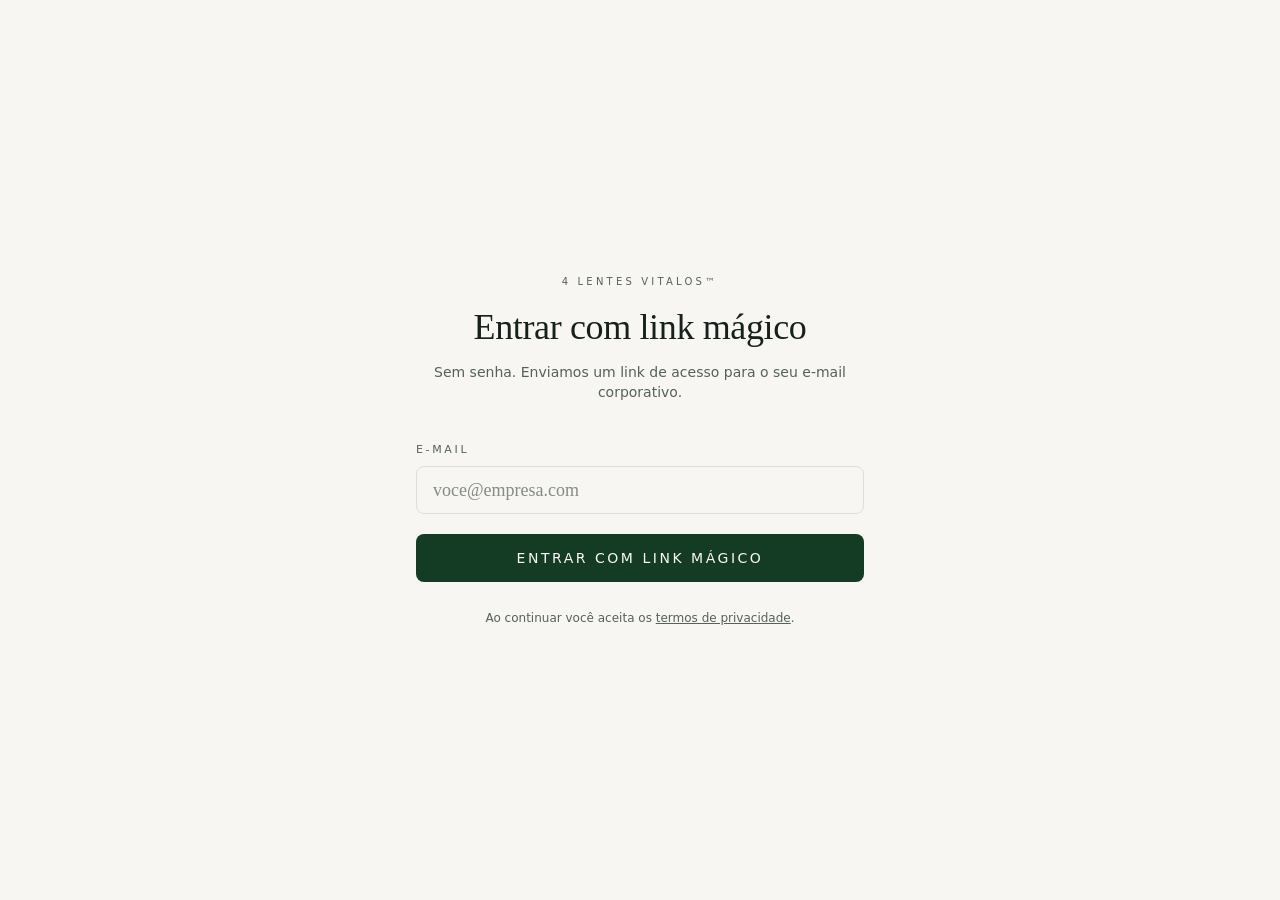
<file: metodologia/index.html>
<!DOCTYPE html><html lang="pt-BR"><head><meta charSet="utf-8"/><meta name="viewport" content="width=device-width, initial-scale=1, viewport-fit=cover"/><link rel="stylesheet" href="/assets/styles-xPXv6V91.css" data-precedence="default"/><title>Metodologia · A Ciência da Vitalidade — 4 Lentes VitalOS™</title><meta name="theme-color" content="#0B3D2E"/><meta name="author" content="4 Lentes VitalOS™"/><meta property="og:type" content="website"/><meta name="twitter:card" content="summary_large_image"/><meta property="og:title" content="Programa VitalOS™ — Felicidade e Crescimento para Todos"/><meta name="twitter:title" content="Programa VitalOS™ — Felicidade e Crescimento para Todos"/><meta name="description" content="VitalOS™ — Sistema Operacional da Vitalidade Organizacional. Transforme bem-estar, riscos psicossociais, cultura e performance em dados, ações e evidências."/><meta property="og:description" content="VitalOS™ — Sistema Operacional da Vitalidade Organizacional. Transforme bem-estar, riscos psicossociais, cultura e performance em dados, ações e evidências."/><meta name="twitter:description" content="VitalOS™ — Sistema Operacional da Vitalidade Organizacional. Transforme bem-estar, riscos psicossociais, cultura e performance em dados, ações e evidências."/><meta property="og:image" content="https://storage.googleapis.com/gpt-engineer-file-uploads/attachments/og-images/af93e811-644d-46bc-98b3-d017d7d1313d"/><meta name="twitter:image" content="https://storage.googleapis.com/gpt-engineer-file-uploads/attachments/og-images/af93e811-644d-46bc-98b3-d017d7d1313d"/><link rel="modulepreload" href="/assets/index-wh8GERCK.js"/><link rel="modulepreload" href="/assets/rolldown-runtime-B0Z9INg1.js"/><link rel="modulepreload" href="/assets/jsx-runtime-Dos8vwWE.js"/><link rel="modulepreload" href="/assets/createServerFn-BAAd2Fgl.js"/><link rel="modulepreload" href="/assets/link-DqkA7-eq.js"/><link rel="modulepreload" href="/assets/lazyRouteComponent-BKZQRgir.js"/><link rel="modulepreload" href="/assets/redirect-DtIAAt0y.js"/><link rel="modulepreload" href="/assets/useMatch-CO6NTP0E.js"/><link rel="modulepreload" href="/assets/useNavigate-CS8U8VjF.js"/><link rel="modulepreload" href="/assets/iev-framework-gJcHrOOM.js"/><link rel="modulepreload" href="/assets/preload-helper-Czpn1I53.js"/><link rel="modulepreload" href="/assets/types-D5HJHnXB.js"/><link rel="modulepreload" href="/assets/sector-link.functions-DRxWRBgh.js"/><link rel="modulepreload" href="/assets/metodologia-C-0KE-Ur.js"/><link rel="modulepreload" href="/assets/AppShell-ht17czuF.js"/><link rel="modulepreload" href="/assets/createLucideIcon-OVrSVBB_.js"/><link rel="modulepreload" href="/assets/chevron-down-Dn6-SexU.js"/><link rel="modulepreload" href="/assets/lock-DU78obVu.js"/><link rel="modulepreload" href="/assets/search-CC4jGzQi.js"/><link rel="modulepreload" href="/assets/split-bLN_43tI.js"/><link rel="modulepreload" href="/assets/proxy-DKsdoWNz.js"/><link rel="modulepreload" href="/assets/journey-D2A8qPRW.js"/><link rel="modulepreload" href="/assets/season-mock-DSToO4Wf.js"/><link rel="modulepreload" href="/assets/esg-report-mock-BnaotDAC.js"/><link rel="modulepreload" href="/assets/registries-CZKBxfOn.js"/><link rel="modulepreload" href="/assets/EvidencePassport-WE9HJJSu.js"/></head><body><div class="flex min-h-dvh items-center justify-center bg-background"><p class="text-xs uppercase tracking-[0.2em] text-muted-foreground">Verificando acesso…</p></div><script class="$tsr" id="$tsr-stream-barrier">(self.$R=self.$R||{})["tsr"]=[];self.$_TSR={h(){this.hydrated=!0,this.c()},e(){this.streamEnded=!0,this.c()},c(){this.hydrated&&this.streamEnded&&(delete self.$_TSR,delete self.$R.tsr)},p(e){this.initialized?e():this.buffer.push(e)},buffer:[]};$_TSR.router=($R=>$R[0]={manifest:$R[1]={routes:$R[2]={__root__:$R[3]={preloads:$R[4]=["/assets/index-wh8GERCK.js","/assets/rolldown-runtime-B0Z9INg1.js","/assets/jsx-runtime-Dos8vwWE.js","/assets/createServerFn-BAAd2Fgl.js","/assets/link-DqkA7-eq.js","/assets/lazyRouteComponent-BKZQRgir.js","/assets/redirect-DtIAAt0y.js","/assets/useMatch-CO6NTP0E.js","/assets/useNavigate-CS8U8VjF.js","/assets/iev-framework-gJcHrOOM.js","/assets/preload-helper-Czpn1I53.js","/assets/types-D5HJHnXB.js","/assets/sector-link.functions-DRxWRBgh.js"],scripts:$R[5]=[$R[6]={attrs:$R[7]={type:"module",async:!0,src:"/assets/index-wh8GERCK.js"}}]},"/metodologia":$R[8]={preloads:$R[9]=["/assets/metodologia-C-0KE-Ur.js","/assets/AppShell-ht17czuF.js","/assets/createLucideIcon-OVrSVBB_.js","/assets/chevron-down-Dn6-SexU.js","/assets/lock-DU78obVu.js","/assets/search-CC4jGzQi.js","/assets/split-bLN_43tI.js","/assets/proxy-DKsdoWNz.js","/assets/journey-D2A8qPRW.js","/assets/season-mock-DSToO4Wf.js","/assets/esg-report-mock-BnaotDAC.js","/assets/registries-CZKBxfOn.js","/assets/EvidencePassport-WE9HJJSu.js"]}}},matches:$R[10]=[$R[11]={i:"__root__ ",u:1788499513732,s:"success",ssr:!0},$R[12]={i:" metodologia metodologia",u:1788499513732,s:"success",ssr:!0}]})($R["tsr"]);$_TSR.e();document.currentScript.remove()</script><script type="module" async="" src="/assets/index-wh8GERCK.js"></script></body></html>
</file>
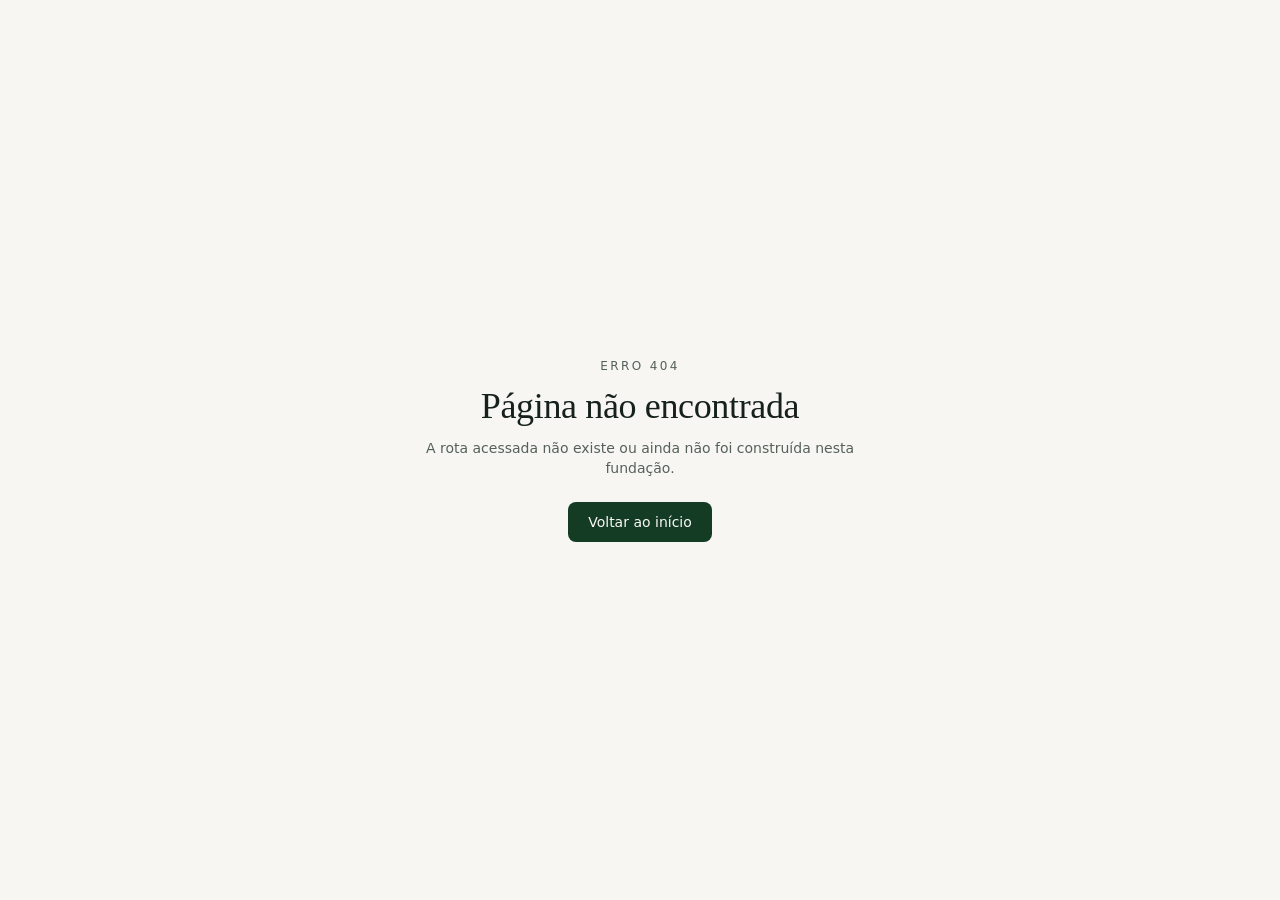
<file: nr1/index.html>
<!DOCTYPE html><html lang="pt-BR"><head><meta charSet="utf-8"/><meta name="viewport" content="width=device-width, initial-scale=1, viewport-fit=cover"/><link rel="preload" as="image" href="/brand/vitalos/vitalos-logo-horizontal-on-light.png"/><link rel="preload" as="image" href="/brand/vitalos/vitalos-logo-horizontal-on-dark.png"/><link rel="preload" as="image" href="/assets/nr1-hero-people-DDPQEMiO.jpg"/><link rel="stylesheet" href="/assets/styles-xPXv6V91.css" data-precedence="default"/><title>Gestão Psicossocial NR-1: da escuta à prevenção em ação | VitalOS™</title><meta name="theme-color" content="#0B3D2E"/><meta name="author" content="4 Lentes VitalOS™"/><meta property="og:type" content="website"/><meta name="twitter:card" content="summary_large_image"/><meta property="og:title" content="Programa VitalOS™ — Felicidade e Crescimento para Todos"/><meta name="twitter:title" content="Programa VitalOS™ — Felicidade e Crescimento para Todos"/><meta property="og:description" content="VitalOS™ — Sistema Operacional da Vitalidade Organizacional. Transforme bem-estar, riscos psicossociais, cultura e performance em dados, ações e evidências."/><meta name="twitter:description" content="VitalOS™ — Sistema Operacional da Vitalidade Organizacional. Transforme bem-estar, riscos psicossociais, cultura e performance em dados, ações e evidências."/><meta property="og:image" content="https://storage.googleapis.com/gpt-engineer-file-uploads/attachments/og-images/af93e811-644d-46bc-98b3-d017d7d1313d"/><meta name="twitter:image" content="https://storage.googleapis.com/gpt-engineer-file-uploads/attachments/og-images/af93e811-644d-46bc-98b3-d017d7d1313d"/><meta name="description" content="Estruture a gestão psicossocial NR-1, da escuta agregada ao plano de prevenção e acompanhamento."/><link rel="modulepreload" href="/assets/index-wh8GERCK.js"/><link rel="modulepreload" href="/assets/rolldown-runtime-B0Z9INg1.js"/><link rel="modulepreload" href="/assets/jsx-runtime-Dos8vwWE.js"/><link rel="modulepreload" href="/assets/createServerFn-BAAd2Fgl.js"/><link rel="modulepreload" href="/assets/link-DqkA7-eq.js"/><link rel="modulepreload" href="/assets/lazyRouteComponent-BKZQRgir.js"/><link rel="modulepreload" href="/assets/redirect-DtIAAt0y.js"/><link rel="modulepreload" href="/assets/useMatch-CO6NTP0E.js"/><link rel="modulepreload" href="/assets/useNavigate-CS8U8VjF.js"/><link rel="modulepreload" href="/assets/iev-framework-gJcHrOOM.js"/><link rel="modulepreload" href="/assets/preload-helper-Czpn1I53.js"/><link rel="modulepreload" href="/assets/types-D5HJHnXB.js"/><link rel="modulepreload" href="/assets/sector-link.functions-DRxWRBgh.js"/><link rel="modulepreload" href="/assets/nr1-DMBwjhOz.js"/><link rel="modulepreload" href="/assets/arrow-right-CBW9nzmQ.js"/><link rel="modulepreload" href="/assets/useLandingModal-4YB6lg36.js"/><link rel="modulepreload" href="/assets/check-Bnscks2J.js"/><link rel="modulepreload" href="/assets/chevron-down-Dn6-SexU.js"/><link rel="modulepreload" href="/assets/VitalOSBrand-C9eFkyzv.js"/><link rel="modulepreload" href="/assets/shield-check-BTZwX0Tf.js"/><link rel="modulepreload" href="/assets/proxy-DKsdoWNz.js"/></head><body><!--$--><div class="min-h-dvh bg-background text-foreground"><a href="#nr1-main" class="sr-only focus:not-sr-only focus:absolute focus:left-4 focus:top-4 focus:z-[100] focus:rounded-md focus:bg-foreground focus:px-4 focus:py-2 focus:text-sm focus:font-medium focus:text-background">Pular para o conteúdo</a><header class="sticky top-0 z-40 border-b border-border/60 bg-background/82 backdrop-blur-xl supports-[backdrop-filter]:bg-background/72"><div class="mx-auto flex h-16 max-w-5xl items-center justify-between gap-3 px-4 sm:px-6"><a aria-label="VitalOS — início" href="/" class="group flex min-w-0 items-center gap-2.5"><img src="/brand/vitalos/vitalos-logo-horizontal-on-light.png" width="1200" height="299" alt="" aria-hidden="true" class="object-contain dark:hidden h-9 w-auto max-w-[175px] md:h-12 md:max-w-[220px]"/><img src="/brand/vitalos/vitalos-logo-horizontal-on-dark.png" width="1200" height="299" alt="" aria-hidden="true" class="hidden object-contain dark:block h-9 w-auto max-w-[175px] md:h-12 md:max-w-[220px]"/></a><div class="flex shrink-0 items-center gap-1.5 sm:gap-2"><button class="inline-flex items-center justify-center gap-2 whitespace-nowrap rounded-md text-sm font-medium cursor-pointer transition-colors focus-visible:outline-none focus-visible:ring-1 focus-visible:ring-ring disabled:pointer-events-none disabled:opacity-50 disabled:cursor-not-allowed [&amp;_svg]:pointer-events-none [&amp;_svg]:size-4 [&amp;_svg]:shrink-0 hover:bg-accent hover:text-accent-foreground h-9 w-9" aria-label="Alternar para tema claro"><svg xmlns="http://www.w3.org/2000/svg" width="24" height="24" viewBox="0 0 24 24" fill="none" stroke="currentColor" stroke-width="2" stroke-linecap="round" stroke-linejoin="round" class="lucide lucide-sun h-4 w-4" aria-hidden="true"><circle cx="12" cy="12" r="4"></circle><path d="M12 2v2"></path><path d="M12 20v2"></path><path d="m4.93 4.93 1.41 1.41"></path><path d="m17.66 17.66 1.41 1.41"></path><path d="M2 12h2"></path><path d="M20 12h2"></path><path d="m6.34 17.66-1.41 1.41"></path><path d="m19.07 4.93-1.41 1.41"></path></svg></button><button class="inline-flex items-center justify-center gap-2 whitespace-nowrap font-medium cursor-pointer transition-colors focus-visible:outline-none focus-visible:ring-1 focus-visible:ring-ring disabled:pointer-events-none disabled:opacity-50 disabled:cursor-not-allowed [&amp;_svg]:pointer-events-none [&amp;_svg]:size-4 [&amp;_svg]:shrink-0 bg-primary text-primary-foreground hover:bg-primary/90 h-8 text-xs rounded-full px-3 shadow-md shadow-primary/15 sm:px-4"><span class="sm:hidden">Agendar</span><span class="hidden sm:inline">Agendar demonstração</span></button></div></div></header><main id="nr1-main" tabindex="-1" class="outline-none"><section class="relative isolate overflow-hidden border-b border-white/10 bg-[#03100f] text-white"><div aria-hidden="true" class="pointer-events-none absolute inset-0 -z-10 bg-[radial-gradient(circle_at_20%_18%,rgba(201,162,39,0.16)_0%,transparent_38%),radial-gradient(circle_at_82%_82%,rgba(0,180,150,0.13)_0%,transparent_44%)]"></div><div aria-hidden="true" class="absolute inset-0 -z-10 bg-[linear-gradient(rgba(255,255,255,0.03)_1px,transparent_1px),linear-gradient(90deg,rgba(255,255,255,0.03)_1px,transparent_1px)] bg-[size:80px_80px] opacity-70 [mask-image:radial-gradient(circle_at_30%_30%,black,transparent_75%)]"></div><div class="mx-auto max-w-6xl px-4 py-14 sm:px-6 sm:py-20 lg:py-24"><div class="grid items-center gap-10 lg:grid-cols-[1.05fr_0.95fr] lg:gap-14"><div style="opacity:0;transform:translateY(14px)"><p class="inline-flex items-center gap-2 rounded-full border border-white/15 bg-white/[0.08] px-3 py-1 text-[10px] font-medium uppercase tracking-[0.18em] text-white/70 backdrop-blur sm:text-xs"><span class="h-1.5 w-1.5 animate-pulse rounded-full bg-accent motion-reduce:animate-none" aria-hidden="true"></span>Gestão de Riscos Psicossociais · NR-1</p><h1 class="mt-6 font-serif text-[clamp(2.15rem,7vw,3.4rem)] leading-[1.05] tracking-[-0.03em] text-white">A NR-1 agora exige gerenciar riscos psicossociais.<!-- --> <span class="bg-gradient-to-r from-accent via-[#d9f66f] to-emerald-300 bg-clip-text text-transparent">Comece pela medição que dá base ao seu PGR.</span></h1><div class="mt-7 lg:hidden"><figure class="relative"><div class="overflow-hidden rounded-3xl border border-white/12 shadow-2xl shadow-black/50 ring-1 ring-accent/15"><img src="/assets/nr1-hero-people-DDPQEMiO.jpg" alt="Equipe de liderança em reunião de gestão de riscos psicossociais, com visualização de dados agregados" width="1536" height="1024" loading="eager" class="h-full w-full object-cover"/></div><figcaption class="absolute bottom-3 left-3 right-3 flex items-center gap-2.5 rounded-2xl border border-white/12 bg-black/55 px-3.5 py-2.5 backdrop-blur-md"><svg xmlns="http://www.w3.org/2000/svg" width="24" height="24" viewBox="0 0 24 24" fill="none" stroke="currentColor" stroke-width="2" stroke-linecap="round" stroke-linejoin="round" class="lucide lucide-shield-check h-4 w-4 shrink-0 text-accent" aria-hidden="true"><path d="M20 13c0 5-3.5 7.5-7.66 8.95a1 1 0 0 1-.67-.01C7.5 20.5 4 18 4 13V6a1 1 0 0 1 1-1c2 0 4.5-1.2 6.24-2.72a1.17 1.17 0 0 1 1.52 0C14.51 3.81 17 5 19 5a1 1 0 0 1 1 1z"></path><path d="m9 12 2 2 4-4"></path></svg><span class="text-[11px] leading-snug text-white/75">Escuta anônima por token · publicação agregada apenas com n ≥ 5</span></figcaption></figure></div><p class="mt-6 max-w-2xl text-base leading-relaxed text-white/[0.72] sm:text-lg">O VitalOS™ usa uma bateria estruturada nas dimensões do COPSOQ II — referência internacional em fatores psicossociais — com acesso por token e publicação agregada com limiar mínimo de grupo (n≥5). Resultados agregados que podem subsidiar a AEP, o inventário de riscos e o PGR, mediante análise técnica e integração às demais evidências das condições e da organização do trabalho. É o primeiro trimestre de uma jornada anual de vitalidade.</p><div class="mt-8 grid gap-3 sm:flex sm:flex-wrap sm:items-center"><button class="inline-flex items-center justify-center gap-2 whitespace-nowrap text-sm font-medium cursor-pointer focus-visible:outline-none focus-visible:ring-1 focus-visible:ring-ring disabled:pointer-events-none disabled:opacity-50 disabled:cursor-not-allowed [&amp;_svg]:pointer-events-none [&amp;_svg]:size-4 [&amp;_svg]:shrink-0 h-10 rounded-md px-8 w-full bg-accent text-accent-foreground shadow-lg shadow-accent/25 transition-transform hover:bg-accent/90 motion-safe:hover:-translate-y-0.5 sm:w-auto">Agendar demonstração</button><button class="inline-flex items-center justify-center gap-2 whitespace-nowrap text-sm font-medium cursor-pointer transition-colors focus-visible:outline-none focus-visible:ring-1 focus-visible:ring-ring disabled:pointer-events-none disabled:opacity-50 disabled:cursor-not-allowed [&amp;_svg]:pointer-events-none [&amp;_svg]:size-4 [&amp;_svg]:shrink-0 border shadow-sm hover:text-accent-foreground h-10 rounded-md px-8 w-full border-white/25 bg-white/[0.06] text-white hover:bg-white/[0.12] sm:w-auto">Ver como funciona<svg xmlns="http://www.w3.org/2000/svg" width="24" height="24" viewBox="0 0 24 24" fill="none" stroke="currentColor" stroke-width="2" stroke-linecap="round" stroke-linejoin="round" class="lucide lucide-arrow-right ml-1.5 h-4 w-4" aria-hidden="true"><path d="M5 12h14"></path><path d="m12 5 7 7-7 7"></path></svg></button></div><ul class="mt-8 flex flex-wrap gap-2" aria-label="Garantias da plataforma"><li class="rounded-full border border-white/15 bg-white/[0.07] px-3 py-1 text-xs text-white/[0.66] backdrop-blur">Bateria estruturada no COPSOQ II</li><li class="rounded-full border border-white/15 bg-white/[0.07] px-3 py-1 text-xs text-white/[0.66] backdrop-blur">Anonimato n≥5 no banco</li><li class="rounded-full border border-white/15 bg-white/[0.07] px-3 py-1 text-xs text-white/[0.66] backdrop-blur">Evidência agregada auditável</li><li class="rounded-full border border-white/15 bg-white/[0.07] px-3 py-1 text-xs text-white/[0.66] backdrop-blur">Responsável técnico habilitado</li></ul><p class="mt-6 max-w-2xl text-[11px] leading-relaxed text-white/45">Instrumento educativo de mensuração e apoio à gestão. A elaboração do PGR e a avaliação de riscos nos termos da NR-1 são de responsabilidade de profissional legalmente habilitado.</p></div><div class="hidden lg:block" style="opacity:0;transform:scale(0.97)"><figure class="relative"><div class="overflow-hidden rounded-3xl border border-white/12 shadow-2xl shadow-black/50 ring-1 ring-accent/15"><img src="/assets/nr1-hero-people-DDPQEMiO.jpg" alt="Equipe de liderança em reunião de gestão de riscos psicossociais, com visualização de dados agregados" width="1536" height="1024" loading="eager" class="h-full w-full object-cover"/></div><figcaption class="absolute bottom-3 left-3 right-3 flex items-center gap-2.5 rounded-2xl border border-white/12 bg-black/55 px-3.5 py-2.5 backdrop-blur-md"><svg xmlns="http://www.w3.org/2000/svg" width="24" height="24" viewBox="0 0 24 24" fill="none" stroke="currentColor" stroke-width="2" stroke-linecap="round" stroke-linejoin="round" class="lucide lucide-shield-check h-4 w-4 shrink-0 text-accent" aria-hidden="true"><path d="M20 13c0 5-3.5 7.5-7.66 8.95a1 1 0 0 1-.67-.01C7.5 20.5 4 18 4 13V6a1 1 0 0 1 1-1c2 0 4.5-1.2 6.24-2.72a1.17 1.17 0 0 1 1.52 0C14.51 3.81 17 5 19 5a1 1 0 0 1 1 1z"></path><path d="m9 12 2 2 4-4"></path></svg><span class="text-[11px] leading-snug text-white/75">Escuta anônima por token · publicação agregada apenas com n ≥ 5</span></figcaption></figure></div></div><div class="mt-12 grid grid-cols-2 gap-px overflow-hidden rounded-2xl border border-white/10 bg-white/10 lg:grid-cols-4"><div class="bg-[#03100f]/90 px-4 py-5"><p class="font-serif text-xl text-accent sm:text-2xl">COPSOQ II</p><p class="mt-1 text-[11px] leading-relaxed text-white/55">Bateria estruturada nas dimensões do instrumento internacional</p></div><div class="bg-[#03100f]/90 px-4 py-5"><p class="font-serif text-xl text-accent sm:text-2xl">n ≥ 5</p><p class="mt-1 text-[11px] leading-relaxed text-white/55">K-anonimato imposto no banco — não apenas na tela</p></div><div class="bg-[#03100f]/90 px-4 py-5"><p class="font-serif text-xl text-accent sm:text-2xl">4 lentes</p><p class="mt-1 text-[11px] leading-relaxed text-white/55">Jornada anual: risco, bem-comum, florescimento e forças</p></div><div class="bg-[#03100f]/90 px-4 py-5"><p class="font-serif text-xl text-accent sm:text-2xl">13 semanas</p><p class="mt-1 text-[11px] leading-relaxed text-white/55">Ciclo M.E.T.E. — medir, educar, transformar, evoluir</p></div></div></div></section><section class="py-16 sm:py-20"><div class="mx-auto max-w-5xl px-4 sm:px-6"><div style="opacity:0;transform:translateY(14px)"><div class="mx-auto max-w-2xl text-center"><p class="text-xs font-semibold uppercase tracking-[0.18em] text-primary">O momento</p><h2 class="mt-2 font-serif text-3xl leading-tight text-foreground sm:text-4xl">A exigência entrou em vigor — e toda empresa com CLT passou a precisar</h2><p class="mt-3 text-base leading-relaxed text-muted-foreground">Não é mais uma pauta de RH inspirado. Virou requisito de gestão de risco, com fiscalização e prazo. Quem estrutura o método primeiro, com ciência e evidência, atende melhor e mais rápido.</p></div></div><div class="mt-10 grid gap-4 sm:grid-cols-3"><div style="opacity:0;transform:translateY(14px)"><div class="h-full rounded-2xl border border-border/70 bg-card p-6 shadow-sm"><span class="flex h-10 w-10 items-center justify-center rounded-xl bg-amber-500/10 text-amber-600 dark:text-amber-300"><svg xmlns="http://www.w3.org/2000/svg" width="24" height="24" viewBox="0 0 24 24" fill="none" stroke="currentColor" stroke-width="2" stroke-linecap="round" stroke-linejoin="round" class="lucide lucide-gavel h-5 w-5" aria-hidden="true"><path d="m14 13-8.381 8.38a1 1 0 0 1-3.001-3l8.384-8.381"></path><path d="m16 16 6-6"></path><path d="m21.5 10.5-8-8"></path><path d="m8 8 6-6"></path><path d="m8.5 7.5 8 8"></path></svg></span><h3 class="mt-4 font-serif text-lg text-card-foreground">A obrigação é real</h3><p class="mt-2 text-sm leading-relaxed text-muted-foreground">A NR-1 passou a exigir o gerenciamento dos riscos psicossociais dentro do PGR. Deixou de ser boa prática opcional.</p></div></div><div style="opacity:0;transform:translateY(14px)"><div class="h-full rounded-2xl border border-border/70 bg-card p-6 shadow-sm"><span class="flex h-10 w-10 items-center justify-center rounded-xl bg-amber-500/10 text-amber-600 dark:text-amber-300"><svg xmlns="http://www.w3.org/2000/svg" width="24" height="24" viewBox="0 0 24 24" fill="none" stroke="currentColor" stroke-width="2" stroke-linecap="round" stroke-linejoin="round" class="lucide lucide-clock h-5 w-5" aria-hidden="true"><circle cx="12" cy="12" r="10"></circle><path d="M12 6v6l4 2"></path></svg></span><h3 class="mt-4 font-serif text-lg text-card-foreground">O prazo já corre</h3><p class="mt-2 text-sm leading-relaxed text-muted-foreground">A fiscalização passou a considerar os fatores psicossociais. Adiar acumula exposição — para o cliente e para quem o atende.</p></div></div><div style="opacity:0;transform:translateY(14px)"><div class="h-full rounded-2xl border border-border/70 bg-card p-6 shadow-sm"><span class="flex h-10 w-10 items-center justify-center rounded-xl bg-amber-500/10 text-amber-600 dark:text-amber-300"><svg xmlns="http://www.w3.org/2000/svg" width="24" height="24" viewBox="0 0 24 24" fill="none" stroke="currentColor" stroke-width="2" stroke-linecap="round" stroke-linejoin="round" class="lucide lucide-door-open h-5 w-5" aria-hidden="true"><path d="M11 20H2"></path><path d="M11 4.562v16.157a1 1 0 0 0 1.242.97L19 20V5.562a2 2 0 0 0-1.515-1.94l-4-1A2 2 0 0 0 11 4.561z"></path><path d="M11 4H8a2 2 0 0 0-2 2v14"></path><path d="M14 12h.01"></path><path d="M22 20h-3"></path></svg></span><h3 class="mt-4 font-serif text-lg text-card-foreground">O mercado abriu de uma vez</h3><p class="mt-2 text-sm leading-relaxed text-muted-foreground">Milhões de organizações precisam da mesma coisa ao mesmo tempo. Método com rigor científico é o que separa quem entrega de quem improvisa.</p></div></div></div></div></section><section class="bg-card/40 py-16 sm:py-20"><div class="mx-auto max-w-3xl px-4 sm:px-6"><div style="opacity:0;transform:translateY(14px)"><div class="mx-auto max-w-2xl text-center"><p class="text-xs font-semibold uppercase tracking-[0.18em] text-primary">O que mudou na NR-1</p><h2 class="mt-2 font-serif text-3xl leading-tight text-foreground sm:text-4xl">Do risco físico ao risco psicossocial — dentro do mesmo PGR</h2><p class="mt-3 text-base leading-relaxed text-muted-foreground">A NR-1 incorporou a gestão dos fatores psicossociais ao Gerenciamento de Riscos Ocupacionais.</p></div></div><div style="opacity:0;transform:translateY(14px)"><p class="mt-6 text-center text-sm leading-relaxed text-muted-foreground">O descumprimento das obrigações de identificação, avaliação e prevenção pode gerar atuação da inspeção do trabalho, incluindo notificações, autos de infração e exigências de adequação, conforme os itens infringidos e as circunstâncias do caso concreto.</p></div><p class="mx-auto mt-6 max-w-3xl text-center text-[11px] leading-relaxed text-muted-foreground/80">Referência: NR-01 e NR-28, Portaria MTE. Este conteúdo não constitui consultoria jurídica — confirme sempre na fonte oficial vigente.</p></div></section><section id="nr1-como-funciona" class="scroll-mt-24 py-16 sm:py-20"><div class="mx-auto max-w-5xl px-4 sm:px-6"><div style="opacity:0;transform:translateY(14px)"><div class="mx-auto max-w-2xl text-center"><p class="text-xs font-semibold uppercase tracking-[0.18em] text-primary">Como funciona</p><h2 class="mt-2 font-serif text-3xl leading-tight text-foreground sm:text-4xl">Da onda de escuta ao relatório educativo — em quatro passos</h2><p class="mt-3 text-base leading-relaxed text-muted-foreground">Você não monta o diagnóstico no Word. A plataforma coleta com anonimato operacional por token, agrega com rigor (k≥5) e devolve a evidência pronta para o profissional habilitado interpretar.</p></div></div><div class="mt-10 grid gap-4 sm:grid-cols-2 lg:grid-cols-4"><div style="opacity:0;transform:translateY(14px)"><div class="relative h-full rounded-2xl border border-border/70 bg-card p-6 shadow-sm"><span class="font-serif text-4xl font-semibold text-primary/25">01</span><h3 class="mt-2 font-serif text-lg text-card-foreground">Crie a onda</h3><p class="mt-2 text-sm leading-relaxed text-muted-foreground">Configure a medição estruturada nas dimensões do COPSOQ II para a organização ou por unidade. Gera links de convite anônimos, um por participante.</p></div></div><div style="opacity:0;transform:translateY(14px)"><div class="relative h-full rounded-2xl border border-border/70 bg-card p-6 shadow-sm"><span class="font-serif text-4xl font-semibold text-primary/25">02</span><h3 class="mt-2 font-serif text-lg text-card-foreground">Colaboradores respondem</h3><p class="mt-2 text-sm leading-relaxed text-muted-foreground">Resposta anônima por token, no celular, em minutos. O conteúdo individual nunca é lido pela empresa; a plataforma processa cada resposta apenas no servidor de agregação, sob k-anonimato.</p></div></div><div style="opacity:0;transform:translateY(14px)"><div class="relative h-full rounded-2xl border border-border/70 bg-card p-6 shadow-sm"><span class="font-serif text-4xl font-semibold text-primary/25">03</span><h3 class="mt-2 font-serif text-lg text-card-foreground">Agregação k-anônima (n≥5)</h3><p class="mt-2 text-sm leading-relaxed text-muted-foreground">Ao atingir cinco respostas num recorte, o motor agrega e sela a cápsula. Recortes menores ficam ocultos — privacidade por construção.</p></div></div><div style="opacity:0;transform:translateY(14px)"><div class="relative h-full rounded-2xl border border-border/70 bg-card p-6 shadow-sm"><span class="font-serif text-4xl font-semibold text-primary/25">04</span><h3 class="mt-2 font-serif text-lg text-card-foreground">Evidência para o PGR</h3><p class="mt-2 text-sm leading-relaxed text-muted-foreground">Matriz educativa de fatores psicossociais por dimensão, com faixas de risco e prioridades — base auditável para o responsável técnico estruturar o plano.</p></div></div></div><div style="opacity:0;transform:translateY(14px)"><div class="mt-10 grid items-center gap-8 rounded-3xl border border-border/70 bg-card/60 p-5 shadow-sm sm:p-8 lg:grid-cols-2"><figure class="order-1 overflow-hidden rounded-2xl border border-border/60 shadow-lg lg:order-none"><img src="/assets/nr1-evidence-report-vU_LKO-q.jpg" alt="Relatório educativo NR-1 impresso ao lado de um celular exibindo a escuta anônima da onda" width="1280" height="1024" loading="lazy" class="h-full w-full object-cover"/></figure><div class="order-2 lg:order-none"><p class="text-xs font-semibold uppercase tracking-[0.18em] text-primary">O que você recebe</p><h3 class="mt-2 font-serif text-2xl leading-tight text-foreground">A escuta vira documento — e o documento vira decisão</h3><p class="mt-3 text-sm leading-relaxed text-muted-foreground">No fim do ciclo você não fica com um gráfico solto: fica com a matriz educativa por dimensão, o histórico agregado e a trilha de ação — material que o profissional habilitado interpreta e assina, e que o conselho entende em uma página.</p><div class="mt-5 flex items-start gap-3 rounded-2xl border border-primary/25 bg-primary/[0.05] px-4 py-3.5"><svg xmlns="http://www.w3.org/2000/svg" width="24" height="24" viewBox="0 0 24 24" fill="none" stroke="currentColor" stroke-width="2" stroke-linecap="round" stroke-linejoin="round" class="lucide lucide-shield-check mt-0.5 h-4 w-4 shrink-0 text-primary" aria-hidden="true"><path d="M20 13c0 5-3.5 7.5-7.66 8.95a1 1 0 0 1-.67-.01C7.5 20.5 4 18 4 13V6a1 1 0 0 1 1-1c2 0 4.5-1.2 6.24-2.72a1.17 1.17 0 0 1 1.52 0C14.51 3.81 17 5 19 5a1 1 0 0 1 1 1z"></path><path d="m9 12 2 2 4-4"></path></svg><p class="text-xs leading-relaxed text-muted-foreground">K-anonimato imposto no banco de dados, não apenas na tela. Respostas individuais não trafegam para a interface — é o que torna a escuta segura e a evidência confiável.</p></div></div></div></div></div></section><section class="bg-card/40 py-16 sm:py-20"><div class="mx-auto max-w-5xl px-4 sm:px-6"><div style="opacity:0;transform:translateY(14px)"><div class="mx-auto max-w-2xl text-center"><p class="text-xs font-semibold uppercase tracking-[0.18em] text-primary">E não para no primeiro trimestre</p><h2 class="mt-2 font-serif text-3xl leading-tight text-foreground sm:text-4xl">A obrigação vira jornada. A jornada vira vantagem.</h2><p class="mt-3 text-base leading-relaxed text-muted-foreground">A NR-1 abre a porta. As 4 Lentes VitalOS™ transformam um relatório de compliance num sistema operacional de vitalidade — uma leitura científica por trimestre, culminando num Relatório Global ESG board-ready.</p></div></div><div class="mt-10 grid gap-4 sm:grid-cols-2 lg:grid-cols-4"><div style="opacity:0;transform:translateY(14px)"><div class="h-full rounded-2xl border border-border/70 bg-background p-5 shadow-sm ring-1 ring-sky-500/30"><div class="flex items-center justify-between"><span class="rounded-lg px-2 py-0.5 text-xs font-semibold bg-sky-500/10 text-sky-700 dark:text-sky-300">T1</span><span class="text-[11px] font-medium uppercase tracking-wide text-muted-foreground">Risco &amp; Prevenção</span></div><p class="mt-3 font-serif text-lg text-foreground">Mapeamento psicossocial estruturado</p><p class="mt-1.5 text-sm leading-relaxed text-muted-foreground">A base NR-1: fatores psicossociais, prioridades de prevenção.</p></div></div><div style="opacity:0;transform:translateY(14px)"><div class="h-full rounded-2xl border border-border/70 bg-background p-5 shadow-sm ring-1 ring-emerald-500/30"><div class="flex items-center justify-between"><span class="rounded-lg px-2 py-0.5 text-xs font-semibold bg-emerald-500/10 text-emerald-700 dark:text-emerald-300">T2</span><span class="text-[11px] font-medium uppercase tracking-wide text-muted-foreground">Ecossistema &amp; Governança</span></div><p class="mt-3 font-serif text-lg text-foreground">FIB-T</p><p class="mt-1.5 text-sm leading-relaxed text-muted-foreground">Qualidade de vida no trabalho e ponte direta com ESG social.</p></div></div><div style="opacity:0;transform:translateY(14px)"><div class="h-full rounded-2xl border border-border/70 bg-background p-5 shadow-sm ring-1 ring-rose-500/30"><div class="flex items-center justify-between"><span class="rounded-lg px-2 py-0.5 text-xs font-semibold bg-rose-500/10 text-rose-700 dark:text-rose-300">T3</span><span class="text-[11px] font-medium uppercase tracking-wide text-muted-foreground">Florescimento &amp; Flow</span></div><p class="mt-3 font-serif text-lg text-foreground">PERMA+V</p><p class="mt-1.5 text-sm leading-relaxed text-muted-foreground">Energia, engajamento, sentido e realização que sustentam performance.</p></div></div><div style="opacity:0;transform:translateY(14px)"><div class="h-full rounded-2xl border border-border/70 bg-background p-5 shadow-sm ring-1 ring-violet-500/30"><div class="flex items-center justify-between"><span class="rounded-lg px-2 py-0.5 text-xs font-semibold bg-violet-500/10 text-violet-700 dark:text-violet-300">T4</span><span class="text-[11px] font-medium uppercase tracking-wide text-muted-foreground">Cultura &amp; Forças</span></div><p class="mt-3 font-serif text-lg text-foreground">VIA-T</p><p class="mt-1.5 text-sm leading-relaxed text-muted-foreground">Forças e virtudes das equipes — leitura exploratória de desenvolvimento.</p></div></div></div><div style="opacity:0;transform:translateY(14px)"><div class="mt-5 overflow-hidden rounded-2xl border border-accent/30 bg-gradient-to-br from-accent/[0.08] to-card p-6 shadow-sm sm:p-8"><div class="flex flex-col items-start gap-4 sm:flex-row sm:items-center sm:justify-between"><div class="max-w-2xl"><span class="rounded-full bg-accent/15 px-3 py-1 text-[10px] font-semibold uppercase tracking-[0.16em] text-accent-foreground">Relatório Global ESG</span><h3 class="mt-3 font-serif text-2xl text-foreground">O ano inteiro, sintetizado em evidência</h3><p class="mt-2 text-sm leading-relaxed text-muted-foreground">Evolução longitudinal, indicadores E/S/G rastreáveis ao instrumento e maturidade institucional — pronto para conselho e relato de sustentabilidade. O mesmo ciclo de evidências que apoia o GRO/PGR pode também organizar informações relevantes para a gestão e para o relato de sustentabilidade, respeitados os critérios de cada framework.</p></div><span class="flex h-16 w-16 shrink-0 items-center justify-center rounded-2xl bg-accent/15 font-serif text-2xl font-semibold text-accent-foreground">ESG</span></div></div></div></div></section><section class="py-16 sm:py-20"><div class="mx-auto max-w-4xl px-4 sm:px-6"><div style="opacity:0;transform:translateY(14px)"><div class="mx-auto max-w-2xl text-center"><p class="text-xs font-semibold uppercase tracking-[0.18em] text-primary">Por que VitalOS</p><h2 class="mt-2 font-serif text-3xl leading-tight text-foreground sm:text-4xl">Guias ensinam a montar. O VitalOS entrega a evidência.</h2><p class="mt-3 text-base leading-relaxed text-muted-foreground">A diferença entre uma apostila e uma infraestrutura de mensuração.</p></div></div><div style="opacity:0;transform:translateY(14px)"><div class="mt-10 overflow-hidden rounded-2xl border border-border/70 shadow-sm"><div class="grid grid-cols-2 border-b border-border/60 bg-card/60 text-xs font-semibold uppercase tracking-wide"><div class="px-4 py-3 text-muted-foreground sm:px-6">Montar do zero</div><div class="px-4 py-3 text-primary sm:px-6">Com VitalOS</div></div><div class="grid grid-cols-2 border-b border-border/50 last:border-0"><div class="flex items-start gap-2 bg-background px-4 py-4 sm:px-6"><svg xmlns="http://www.w3.org/2000/svg" width="24" height="24" viewBox="0 0 24 24" fill="none" stroke="currentColor" stroke-width="2" stroke-linecap="round" stroke-linejoin="round" class="lucide lucide-x mt-0.5 h-4 w-4 shrink-0 text-rose-500" aria-hidden="true"><path d="M18 6 6 18"></path><path d="m6 6 12 12"></path></svg><span class="text-sm text-muted-foreground">Você monta o questionário e o relatório no Word</span></div><div class="flex items-start gap-2 bg-primary/[0.04] px-4 py-4 sm:px-6"><svg xmlns="http://www.w3.org/2000/svg" width="24" height="24" viewBox="0 0 24 24" fill="none" stroke="currentColor" stroke-width="2" stroke-linecap="round" stroke-linejoin="round" class="lucide lucide-check mt-0.5 h-4 w-4 shrink-0 text-primary" aria-hidden="true"><path d="M20 6 9 17l-5-5"></path></svg><span class="text-sm text-card-foreground">A plataforma usa uma bateria estruturada nas dimensões do COPSOQ II e agrega automaticamente</span></div></div><div class="grid grid-cols-2 border-b border-border/50 last:border-0"><div class="flex items-start gap-2 bg-background px-4 py-4 sm:px-6"><svg xmlns="http://www.w3.org/2000/svg" width="24" height="24" viewBox="0 0 24 24" fill="none" stroke="currentColor" stroke-width="2" stroke-linecap="round" stroke-linejoin="round" class="lucide lucide-x mt-0.5 h-4 w-4 shrink-0 text-rose-500" aria-hidden="true"><path d="M18 6 6 18"></path><path d="m6 6 12 12"></path></svg><span class="text-sm text-muted-foreground">Respostas em planilha — risco de reidentificar pessoas</span></div><div class="flex items-start gap-2 bg-primary/[0.04] px-4 py-4 sm:px-6"><svg xmlns="http://www.w3.org/2000/svg" width="24" height="24" viewBox="0 0 24 24" fill="none" stroke="currentColor" stroke-width="2" stroke-linecap="round" stroke-linejoin="round" class="lucide lucide-check mt-0.5 h-4 w-4 shrink-0 text-primary" aria-hidden="true"><path d="M20 6 9 17l-5-5"></path></svg><span class="text-sm text-card-foreground">K-anonimato imposto no banco: individual nunca é lido</span></div></div><div class="grid grid-cols-2 border-b border-border/50 last:border-0"><div class="flex items-start gap-2 bg-background px-4 py-4 sm:px-6"><svg xmlns="http://www.w3.org/2000/svg" width="24" height="24" viewBox="0 0 24 24" fill="none" stroke="currentColor" stroke-width="2" stroke-linecap="round" stroke-linejoin="round" class="lucide lucide-x mt-0.5 h-4 w-4 shrink-0 text-rose-500" aria-hidden="true"><path d="M18 6 6 18"></path><path d="m6 6 12 12"></path></svg><span class="text-sm text-muted-foreground">Promessas de compliance sem mostrar o que está por trás</span></div><div class="flex items-start gap-2 bg-primary/[0.04] px-4 py-4 sm:px-6"><svg xmlns="http://www.w3.org/2000/svg" width="24" height="24" viewBox="0 0 24 24" fill="none" stroke="currentColor" stroke-width="2" stroke-linecap="round" stroke-linejoin="round" class="lucide lucide-check mt-0.5 h-4 w-4 shrink-0 text-primary" aria-hidden="true"><path d="M20 6 9 17l-5-5"></path></svg><span class="text-sm text-card-foreground">Cada claim nosso é rastreável a uma fonte e a um status verificável</span></div></div><div class="grid grid-cols-2 border-b border-border/50 last:border-0"><div class="flex items-start gap-2 bg-background px-4 py-4 sm:px-6"><svg xmlns="http://www.w3.org/2000/svg" width="24" height="24" viewBox="0 0 24 24" fill="none" stroke="currentColor" stroke-width="2" stroke-linecap="round" stroke-linejoin="round" class="lucide lucide-x mt-0.5 h-4 w-4 shrink-0 text-rose-500" aria-hidden="true"><path d="M18 6 6 18"></path><path d="m6 6 12 12"></path></svg><span class="text-sm text-muted-foreground">Um PDF entregue uma vez</span></div><div class="flex items-start gap-2 bg-primary/[0.04] px-4 py-4 sm:px-6"><svg xmlns="http://www.w3.org/2000/svg" width="24" height="24" viewBox="0 0 24 24" fill="none" stroke="currentColor" stroke-width="2" stroke-linecap="round" stroke-linejoin="round" class="lucide lucide-check mt-0.5 h-4 w-4 shrink-0 text-primary" aria-hidden="true"><path d="M20 6 9 17l-5-5"></path></svg><span class="text-sm text-card-foreground">Jornada anual de 4 lentes + Relatório Global ESG</span></div></div><div class="grid grid-cols-2 border-b border-border/50 last:border-0"><div class="flex items-start gap-2 bg-background px-4 py-4 sm:px-6"><svg xmlns="http://www.w3.org/2000/svg" width="24" height="24" viewBox="0 0 24 24" fill="none" stroke="currentColor" stroke-width="2" stroke-linecap="round" stroke-linejoin="round" class="lucide lucide-x mt-0.5 h-4 w-4 shrink-0 text-rose-500" aria-hidden="true"><path d="M18 6 6 18"></path><path d="m6 6 12 12"></path></svg><span class="text-sm text-muted-foreground">Fica na obrigação de compliance</span></div><div class="flex items-start gap-2 bg-primary/[0.04] px-4 py-4 sm:px-6"><svg xmlns="http://www.w3.org/2000/svg" width="24" height="24" viewBox="0 0 24 24" fill="none" stroke="currentColor" stroke-width="2" stroke-linecap="round" stroke-linejoin="round" class="lucide lucide-check mt-0.5 h-4 w-4 shrink-0 text-primary" aria-hidden="true"><path d="M20 6 9 17l-5-5"></path></svg><span class="text-sm text-card-foreground">Vira ativo de governança e cultura</span></div></div></div></div></div></section><section class="bg-card/40 py-16 sm:py-20"><div class="mx-auto max-w-5xl px-4 sm:px-6"><div style="opacity:0;transform:translateY(14px)"><div class="mx-auto max-w-2xl text-center"><p class="text-xs font-semibold uppercase tracking-[0.18em] text-primary">Para quem é</p><h2 class="mt-2 font-serif text-3xl leading-tight text-foreground sm:text-4xl">Feito para quem responde pela saúde psicossocial da organização</h2></div></div><div class="mt-10 grid gap-4 sm:grid-cols-2 lg:grid-cols-3"><div style="opacity:0;transform:translateY(14px)"><div class="flex h-full items-start gap-3 rounded-2xl border border-border/70 bg-background p-5 shadow-sm"><span class="flex h-10 w-10 shrink-0 items-center justify-center rounded-xl bg-primary/10 text-primary"><svg xmlns="http://www.w3.org/2000/svg" width="24" height="24" viewBox="0 0 24 24" fill="none" stroke="currentColor" stroke-width="2" stroke-linecap="round" stroke-linejoin="round" class="lucide lucide-brain h-5 w-5" aria-hidden="true"><path d="M12 18V5"></path><path d="M15 13a4.17 4.17 0 0 1-3-4 4.17 4.17 0 0 1-3 4"></path><path d="M17.598 6.5A3 3 0 1 0 12 5a3 3 0 1 0-5.598 1.5"></path><path d="M17.997 5.125a4 4 0 0 1 2.526 5.77"></path><path d="M18 18a4 4 0 0 0 2-7.464"></path><path d="M19.967 17.483A4 4 0 1 1 12 18a4 4 0 1 1-7.967-.517"></path><path d="M6 18a4 4 0 0 1-2-7.464"></path><path d="M6.003 5.125a4 4 0 0 0-2.526 5.77"></path></svg></span><div><p class="font-medium text-card-foreground">Psicólogos organizacionais</p><p class="mt-0.5 text-sm leading-relaxed text-muted-foreground">Responsável técnico do PGR psicossocial.</p></div></div></div><div style="opacity:0;transform:translateY(14px)"><div class="flex h-full items-start gap-3 rounded-2xl border border-border/70 bg-background p-5 shadow-sm"><span class="flex h-10 w-10 shrink-0 items-center justify-center rounded-xl bg-primary/10 text-primary"><svg xmlns="http://www.w3.org/2000/svg" width="24" height="24" viewBox="0 0 24 24" fill="none" stroke="currentColor" stroke-width="2" stroke-linecap="round" stroke-linejoin="round" class="lucide lucide-hard-hat h-5 w-5" aria-hidden="true"><path d="M10 10V5a1 1 0 0 1 1-1h2a1 1 0 0 1 1 1v5"></path><path d="M14 6a6 6 0 0 1 6 6v3"></path><path d="M4 15v-3a6 6 0 0 1 6-6"></path><rect x="2" y="15" width="20" height="4" rx="1"></rect></svg></span><div><p class="font-medium text-card-foreground">Engenheiros e técnicos de SST</p><p class="mt-0.5 text-sm leading-relaxed text-muted-foreground">Que conduzem o GRO/PGR na prática.</p></div></div></div><div style="opacity:0;transform:translateY(14px)"><div class="flex h-full items-start gap-3 rounded-2xl border border-border/70 bg-background p-5 shadow-sm"><span class="flex h-10 w-10 shrink-0 items-center justify-center rounded-xl bg-primary/10 text-primary"><svg xmlns="http://www.w3.org/2000/svg" width="24" height="24" viewBox="0 0 24 24" fill="none" stroke="currentColor" stroke-width="2" stroke-linecap="round" stroke-linejoin="round" class="lucide lucide-users h-5 w-5" aria-hidden="true"><path d="M16 21v-2a4 4 0 0 0-4-4H6a4 4 0 0 0-4 4v2"></path><path d="M16 3.128a4 4 0 0 1 0 7.744"></path><path d="M22 21v-2a4 4 0 0 0-3-3.87"></path><circle cx="9" cy="7" r="4"></circle></svg></span><div><p class="font-medium text-card-foreground">Consultores de SST e RH</p><p class="mt-0.5 text-sm leading-relaxed text-muted-foreground">Que atendem carteiras de empresas.</p></div></div></div><div style="opacity:0;transform:translateY(14px)"><div class="flex h-full items-start gap-3 rounded-2xl border border-border/70 bg-background p-5 shadow-sm"><span class="flex h-10 w-10 shrink-0 items-center justify-center rounded-xl bg-primary/10 text-primary"><svg xmlns="http://www.w3.org/2000/svg" width="24" height="24" viewBox="0 0 24 24" fill="none" stroke="currentColor" stroke-width="2" stroke-linecap="round" stroke-linejoin="round" class="lucide lucide-briefcase h-5 w-5" aria-hidden="true"><path d="M16 20V4a2 2 0 0 0-2-2h-4a2 2 0 0 0-2 2v16"></path><rect width="20" height="14" x="2" y="6" rx="2"></rect></svg></span><div><p class="font-medium text-card-foreground">Gestores de pessoas</p><p class="mt-0.5 text-sm leading-relaxed text-muted-foreground">Responsáveis pela conformidade NR-1.</p></div></div></div><div style="opacity:0;transform:translateY(14px)"><div class="flex h-full items-start gap-3 rounded-2xl border border-border/70 bg-background p-5 shadow-sm"><span class="flex h-10 w-10 shrink-0 items-center justify-center rounded-xl bg-primary/10 text-primary"><svg xmlns="http://www.w3.org/2000/svg" width="24" height="24" viewBox="0 0 24 24" fill="none" stroke="currentColor" stroke-width="2" stroke-linecap="round" stroke-linejoin="round" class="lucide lucide-building h-5 w-5" aria-hidden="true"><path d="M12 10h.01"></path><path d="M12 14h.01"></path><path d="M12 6h.01"></path><path d="M16 10h.01"></path><path d="M16 14h.01"></path><path d="M16 6h.01"></path><path d="M8 10h.01"></path><path d="M8 14h.01"></path><path d="M8 6h.01"></path><path d="M9 22v-3a1 1 0 0 1 1-1h4a1 1 0 0 1 1 1v3"></path><rect x="4" y="2" width="16" height="20" rx="2"></rect></svg></span><div><p class="font-medium text-card-foreground">RH e SST internos</p><p class="mt-0.5 text-sm leading-relaxed text-muted-foreground">De organizações de todos os portes.</p></div></div></div><div style="opacity:0;transform:translateY(14px)"><div class="flex h-full items-start gap-3 rounded-2xl border border-border/70 bg-background p-5 shadow-sm"><span class="flex h-10 w-10 shrink-0 items-center justify-center rounded-xl bg-primary/10 text-primary"><svg xmlns="http://www.w3.org/2000/svg" width="24" height="24" viewBox="0 0 24 24" fill="none" stroke="currentColor" stroke-width="2" stroke-linecap="round" stroke-linejoin="round" class="lucide lucide-shield-check h-5 w-5" aria-hidden="true"><path d="M20 13c0 5-3.5 7.5-7.66 8.95a1 1 0 0 1-.67-.01C7.5 20.5 4 18 4 13V6a1 1 0 0 1 1-1c2 0 4.5-1.2 6.24-2.72a1.17 1.17 0 0 1 1.52 0C14.51 3.81 17 5 19 5a1 1 0 0 1 1 1z"></path><path d="m9 12 2 2 4-4"></path></svg></span><div><p class="font-medium text-card-foreground">Comitês e CIPA</p><p class="mt-0.5 text-sm leading-relaxed text-muted-foreground">Que precisam de evidência auditável.</p></div></div></div></div></div></section><section class="py-16 sm:py-20"><div class="mx-auto max-w-3xl px-4 sm:px-6"><div style="opacity:0;transform:translateY(14px)"><div class="mx-auto max-w-2xl text-center"><p class="text-xs font-semibold uppercase tracking-[0.18em] text-primary">Perguntas frequentes</p><h2 class="mt-2 font-serif text-3xl leading-tight text-foreground sm:text-4xl">O que você quer saber antes de começar</h2></div></div><div class="mt-10 space-y-3"><div style="opacity:0;transform:translateY(14px)"><div class="overflow-hidden rounded-2xl border border-border/70 bg-card shadow-sm"><button aria-expanded="true" class="flex w-full items-center justify-between gap-4 px-5 py-4 text-left"><span class="font-medium text-card-foreground">O VitalOS emite o PGR ou o laudo NR-1?</span><svg xmlns="http://www.w3.org/2000/svg" width="24" height="24" viewBox="0 0 24 24" fill="none" stroke="currentColor" stroke-width="2" stroke-linecap="round" stroke-linejoin="round" class="lucide lucide-chevron-down h-4 w-4 shrink-0 text-muted-foreground transition-transform rotate-180" aria-hidden="true"><path d="m6 9 6 6 6-6"></path></svg></button><p class="border-t border-border/50 px-5 py-4 text-sm leading-relaxed text-muted-foreground">Não. O VitalOS é a ferramenta de mensuração e a fonte da evidência agregada. A elaboração do PGR e a avaliação de riscos nos termos da NR-1 são de responsabilidade do profissional legalmente habilitado — que usa a nossa evidência como base.</p></div></div><div style="opacity:0;transform:translateY(14px)"><div class="overflow-hidden rounded-2xl border border-border/70 bg-card shadow-sm"><button aria-expanded="false" class="flex w-full items-center justify-between gap-4 px-5 py-4 text-left"><span class="font-medium text-card-foreground">As respostas dos colaboradores ficam expostas?</span><svg xmlns="http://www.w3.org/2000/svg" width="24" height="24" viewBox="0 0 24 24" fill="none" stroke="currentColor" stroke-width="2" stroke-linecap="round" stroke-linejoin="round" class="lucide lucide-chevron-down h-4 w-4 shrink-0 text-muted-foreground transition-transform" aria-hidden="true"><path d="m6 9 6 6 6-6"></path></svg></button></div></div><div style="opacity:0;transform:translateY(14px)"><div class="overflow-hidden rounded-2xl border border-border/70 bg-card shadow-sm"><button aria-expanded="false" class="flex w-full items-center justify-between gap-4 px-5 py-4 text-left"><span class="font-medium text-card-foreground">Isso é consultoria jurídica?</span><svg xmlns="http://www.w3.org/2000/svg" width="24" height="24" viewBox="0 0 24 24" fill="none" stroke="currentColor" stroke-width="2" stroke-linecap="round" stroke-linejoin="round" class="lucide lucide-chevron-down h-4 w-4 shrink-0 text-muted-foreground transition-transform" aria-hidden="true"><path d="m6 9 6 6 6-6"></path></svg></button></div></div><div style="opacity:0;transform:translateY(14px)"><div class="overflow-hidden rounded-2xl border border-border/70 bg-card shadow-sm"><button aria-expanded="false" class="flex w-full items-center justify-between gap-4 px-5 py-4 text-left"><span class="font-medium text-card-foreground">Precisa de quantas pessoas para gerar resultado?</span><svg xmlns="http://www.w3.org/2000/svg" width="24" height="24" viewBox="0 0 24 24" fill="none" stroke="currentColor" stroke-width="2" stroke-linecap="round" stroke-linejoin="round" class="lucide lucide-chevron-down h-4 w-4 shrink-0 text-muted-foreground transition-transform" aria-hidden="true"><path d="m6 9 6 6 6-6"></path></svg></button></div></div><div style="opacity:0;transform:translateY(14px)"><div class="overflow-hidden rounded-2xl border border-border/70 bg-card shadow-sm"><button aria-expanded="false" class="flex w-full items-center justify-between gap-4 px-5 py-4 text-left"><span class="font-medium text-card-foreground">Por que quatro instrumentos e não só o COPSOQ?</span><svg xmlns="http://www.w3.org/2000/svg" width="24" height="24" viewBox="0 0 24 24" fill="none" stroke="currentColor" stroke-width="2" stroke-linecap="round" stroke-linejoin="round" class="lucide lucide-chevron-down h-4 w-4 shrink-0 text-muted-foreground transition-transform" aria-hidden="true"><path d="m6 9 6 6 6-6"></path></svg></button></div></div></div></div></section><section class="py-16 sm:py-24"><div class="mx-auto max-w-3xl px-4 text-center sm:px-6"><div style="opacity:0;transform:translateY(14px)"><h2 class="font-serif text-3xl leading-tight text-foreground sm:text-4xl">A NR-1 já está valendo. A pergunta é se vai ser você a atender com método.</h2><p class="mx-auto mt-4 max-w-2xl text-base leading-relaxed text-muted-foreground">De um lado, montar cada diagnóstico do zero e ver os contratos passarem. Do outro, usar uma bateria estruturada nas dimensões do COPSOQ II com anonimato operacional por token, entregar evidência auditável e começar a jornada anual de vitalidade.</p><div class="mt-8 flex justify-center"><button class="inline-flex items-center justify-center gap-2 whitespace-nowrap text-sm font-medium cursor-pointer transition-colors focus-visible:outline-none focus-visible:ring-1 focus-visible:ring-ring disabled:pointer-events-none disabled:opacity-50 disabled:cursor-not-allowed [&amp;_svg]:pointer-events-none [&amp;_svg]:size-4 [&amp;_svg]:shrink-0 h-10 rounded-full bg-accent px-8 text-accent-foreground shadow-lg shadow-accent/25 hover:bg-accent/90">Agendar demonstração<svg xmlns="http://www.w3.org/2000/svg" width="24" height="24" viewBox="0 0 24 24" fill="none" stroke="currentColor" stroke-width="2" stroke-linecap="round" stroke-linejoin="round" class="lucide lucide-arrow-right ml-1.5 h-4 w-4" aria-hidden="true"><path d="M5 12h14"></path><path d="m12 5 7 7-7 7"></path></svg></button></div><p class="mt-4 text-xs text-muted-foreground">Sem compromisso. Uma conversa para ver a plataforma aplicada ao seu contexto.</p></div></div></section></main><div class="fixed inset-x-0 bottom-0 z-40 border-t border-border/60 bg-background/92 px-4 py-3 backdrop-blur-xl sm:hidden"><button class="inline-flex items-center justify-center gap-2 whitespace-nowrap text-sm font-medium cursor-pointer transition-colors focus-visible:outline-none focus-visible:ring-1 focus-visible:ring-ring disabled:pointer-events-none disabled:opacity-50 disabled:cursor-not-allowed [&amp;_svg]:pointer-events-none [&amp;_svg]:size-4 [&amp;_svg]:shrink-0 h-9 px-4 py-2 w-full rounded-full bg-accent text-accent-foreground shadow-lg shadow-accent/25 hover:bg-accent/90">Avaliar a prontidão para a NR-1<svg xmlns="http://www.w3.org/2000/svg" width="24" height="24" viewBox="0 0 24 24" fill="none" stroke="currentColor" stroke-width="2" stroke-linecap="round" stroke-linejoin="round" class="lucide lucide-arrow-right ml-1.5 h-4 w-4" aria-hidden="true"><path d="M5 12h14"></path><path d="m12 5 7 7-7 7"></path></svg></button></div><footer class="border-t border-border/50 pb-24 pt-8 sm:pb-8"><div class="mx-auto flex max-w-5xl flex-col items-start justify-between gap-3 px-6 sm:flex-row sm:items-center"><p class="max-w-xl text-[11px] leading-relaxed text-muted-foreground">VitalOS™ · Instrumento educativo de mensuração e apoio à gestão de riscos psicossociais. Não substitui o PGR nem a avaliação de profissional legalmente habilitado.</p><nav class="flex flex-wrap gap-4 text-xs text-muted-foreground" aria-label="Rodapé"><a href="/" class="hover:text-foreground">Página inicial</a><a href="/metodologia" class="hover:text-foreground">Metodologia</a></nav></div></footer></div><script>(function(a,f){let l;try{l=JSON.parse(sessionStorage.getItem(a)||"{}")}catch{return}const n=l?.[f||history.state?.__TSR_key];let c=!1;for(const t in n){const e=n[t],o=e?.scrollX,s=e?.scrollY;if(Number.isFinite(o)&&Number.isFinite(s)){if(t==="window")scrollTo(o,s),c=!0;else if(t)try{const r=document.querySelector(t);r&&(r.scrollLeft=o,r.scrollTop=s)}catch{}}}if(c)return;const i=location.hash.slice(1);if(i){const t=history.state?.__hashScrollIntoViewOptions??!0;if(t){const e=document.getElementById(i);e&&e.scrollIntoView(t)}return}scrollTo(0,0)})("tsr-scroll-restoration-v1_3");document.currentScript.remove()</script><!--/$--><script class="$tsr" id="$tsr-stream-barrier">(self.$R=self.$R||{})["tsr"]=[];self.$_TSR={h(){this.hydrated=!0,this.c()},e(){this.streamEnded=!0,this.c()},c(){this.hydrated&&this.streamEnded&&(delete self.$_TSR,delete self.$R.tsr)},p(e){this.initialized?e():this.buffer.push(e)},buffer:[]};$_TSR.router=($R=>$R[0]={manifest:$R[1]={routes:$R[2]={__root__:$R[3]={preloads:$R[4]=["/assets/index-wh8GERCK.js","/assets/rolldown-runtime-B0Z9INg1.js","/assets/jsx-runtime-Dos8vwWE.js","/assets/createServerFn-BAAd2Fgl.js","/assets/link-DqkA7-eq.js","/assets/lazyRouteComponent-BKZQRgir.js","/assets/redirect-DtIAAt0y.js","/assets/useMatch-CO6NTP0E.js","/assets/useNavigate-CS8U8VjF.js","/assets/iev-framework-gJcHrOOM.js","/assets/preload-helper-Czpn1I53.js","/assets/types-D5HJHnXB.js","/assets/sector-link.functions-DRxWRBgh.js"],scripts:$R[5]=[$R[6]={attrs:$R[7]={type:"module",async:!0,src:"/assets/index-wh8GERCK.js"}}]},"/nr1":$R[8]={preloads:$R[9]=["/assets/nr1-DMBwjhOz.js","/assets/arrow-right-CBW9nzmQ.js","/assets/useLandingModal-4YB6lg36.js","/assets/check-Bnscks2J.js","/assets/chevron-down-Dn6-SexU.js","/assets/VitalOSBrand-C9eFkyzv.js","/assets/shield-check-BTZwX0Tf.js","/assets/proxy-DKsdoWNz.js"]}}},matches:$R[10]=[$R[11]={i:"__root__ ",u:1788499513457,s:"success",ssr:!0},$R[12]={i:" nr1 nr1",u:1788499513457,s:"success",ssr:!0}]})($R["tsr"]);$_TSR.e();document.currentScript.remove()</script><script type="module" async="" src="/assets/index-wh8GERCK.js"></script></body></html>
</file>
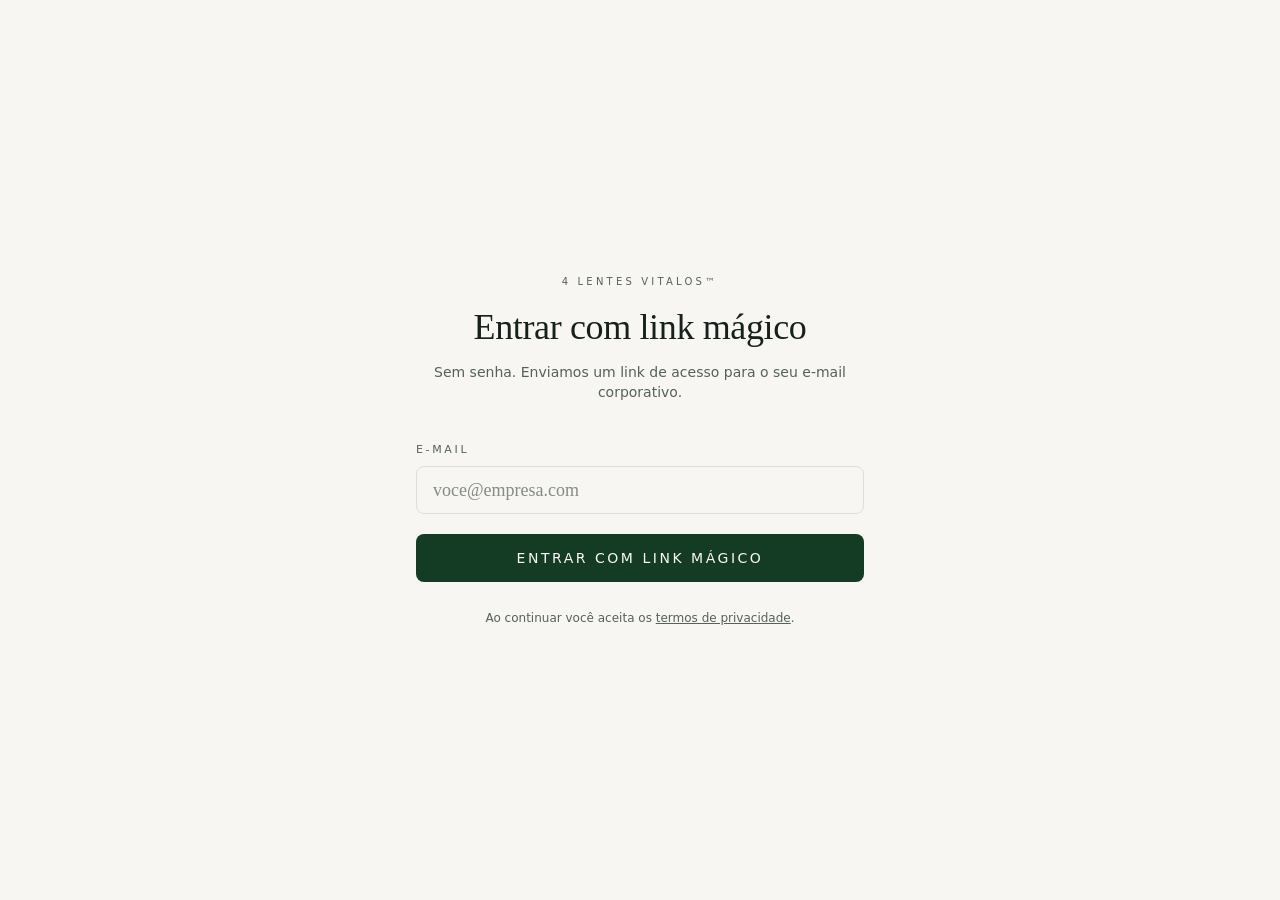
<file: programa/index.html>
<!DOCTYPE html><html lang="pt-BR"><head><meta charSet="utf-8"/><meta name="viewport" content="width=device-width, initial-scale=1, viewport-fit=cover"/><link rel="stylesheet" href="/assets/styles-xPXv6V91.css" data-precedence="default"/><title>O Programa · Metodologia — 4 Lentes VitalOS™</title><meta name="theme-color" content="#0B3D2E"/><meta name="author" content="4 Lentes VitalOS™"/><meta property="og:type" content="website"/><meta name="twitter:card" content="summary_large_image"/><meta property="og:title" content="Programa VitalOS™ — Felicidade e Crescimento para Todos"/><meta name="twitter:title" content="Programa VitalOS™ — Felicidade e Crescimento para Todos"/><meta name="description" content="VitalOS™ — Sistema Operacional da Vitalidade Organizacional. Transforme bem-estar, riscos psicossociais, cultura e performance em dados, ações e evidências."/><meta property="og:description" content="VitalOS™ — Sistema Operacional da Vitalidade Organizacional. Transforme bem-estar, riscos psicossociais, cultura e performance em dados, ações e evidências."/><meta name="twitter:description" content="VitalOS™ — Sistema Operacional da Vitalidade Organizacional. Transforme bem-estar, riscos psicossociais, cultura e performance em dados, ações e evidências."/><meta property="og:image" content="https://storage.googleapis.com/gpt-engineer-file-uploads/attachments/og-images/af93e811-644d-46bc-98b3-d017d7d1313d"/><meta name="twitter:image" content="https://storage.googleapis.com/gpt-engineer-file-uploads/attachments/og-images/af93e811-644d-46bc-98b3-d017d7d1313d"/><link rel="modulepreload" href="/assets/index-wh8GERCK.js"/><link rel="modulepreload" href="/assets/rolldown-runtime-B0Z9INg1.js"/><link rel="modulepreload" href="/assets/jsx-runtime-Dos8vwWE.js"/><link rel="modulepreload" href="/assets/createServerFn-BAAd2Fgl.js"/><link rel="modulepreload" href="/assets/link-DqkA7-eq.js"/><link rel="modulepreload" href="/assets/lazyRouteComponent-BKZQRgir.js"/><link rel="modulepreload" href="/assets/redirect-DtIAAt0y.js"/><link rel="modulepreload" href="/assets/useMatch-CO6NTP0E.js"/><link rel="modulepreload" href="/assets/useNavigate-CS8U8VjF.js"/><link rel="modulepreload" href="/assets/iev-framework-gJcHrOOM.js"/><link rel="modulepreload" href="/assets/preload-helper-Czpn1I53.js"/><link rel="modulepreload" href="/assets/types-D5HJHnXB.js"/><link rel="modulepreload" href="/assets/sector-link.functions-DRxWRBgh.js"/><link rel="modulepreload" href="/assets/programa-Dib4UIoi.js"/><link rel="modulepreload" href="/assets/AppShell-ht17czuF.js"/><link rel="modulepreload" href="/assets/proxy-DKsdoWNz.js"/><link rel="modulepreload" href="/assets/journey-D2A8qPRW.js"/></head><body><div class="flex min-h-dvh items-center justify-center bg-background"><p class="text-xs uppercase tracking-[0.2em] text-muted-foreground">Verificando acesso…</p></div><script class="$tsr" id="$tsr-stream-barrier">(self.$R=self.$R||{})["tsr"]=[];self.$_TSR={h(){this.hydrated=!0,this.c()},e(){this.streamEnded=!0,this.c()},c(){this.hydrated&&this.streamEnded&&(delete self.$_TSR,delete self.$R.tsr)},p(e){this.initialized?e():this.buffer.push(e)},buffer:[]};$_TSR.router=($R=>$R[0]={manifest:$R[1]={routes:$R[2]={__root__:$R[3]={preloads:$R[4]=["/assets/index-wh8GERCK.js","/assets/rolldown-runtime-B0Z9INg1.js","/assets/jsx-runtime-Dos8vwWE.js","/assets/createServerFn-BAAd2Fgl.js","/assets/link-DqkA7-eq.js","/assets/lazyRouteComponent-BKZQRgir.js","/assets/redirect-DtIAAt0y.js","/assets/useMatch-CO6NTP0E.js","/assets/useNavigate-CS8U8VjF.js","/assets/iev-framework-gJcHrOOM.js","/assets/preload-helper-Czpn1I53.js","/assets/types-D5HJHnXB.js","/assets/sector-link.functions-DRxWRBgh.js"],scripts:$R[5]=[$R[6]={attrs:$R[7]={type:"module",async:!0,src:"/assets/index-wh8GERCK.js"}}]},"/programa":$R[8]={preloads:$R[9]=["/assets/programa-Dib4UIoi.js","/assets/AppShell-ht17czuF.js","/assets/proxy-DKsdoWNz.js","/assets/journey-D2A8qPRW.js"]}}},matches:$R[10]=[$R[11]={i:"__root__ ",u:1788499513772,s:"success",ssr:!0},$R[12]={i:" programa programa",u:1788499513772,s:"success",ssr:!0}]})($R["tsr"]);$_TSR.e();document.currentScript.remove()</script><script type="module" async="" src="/assets/index-wh8GERCK.js"></script></body></html>
</file>
